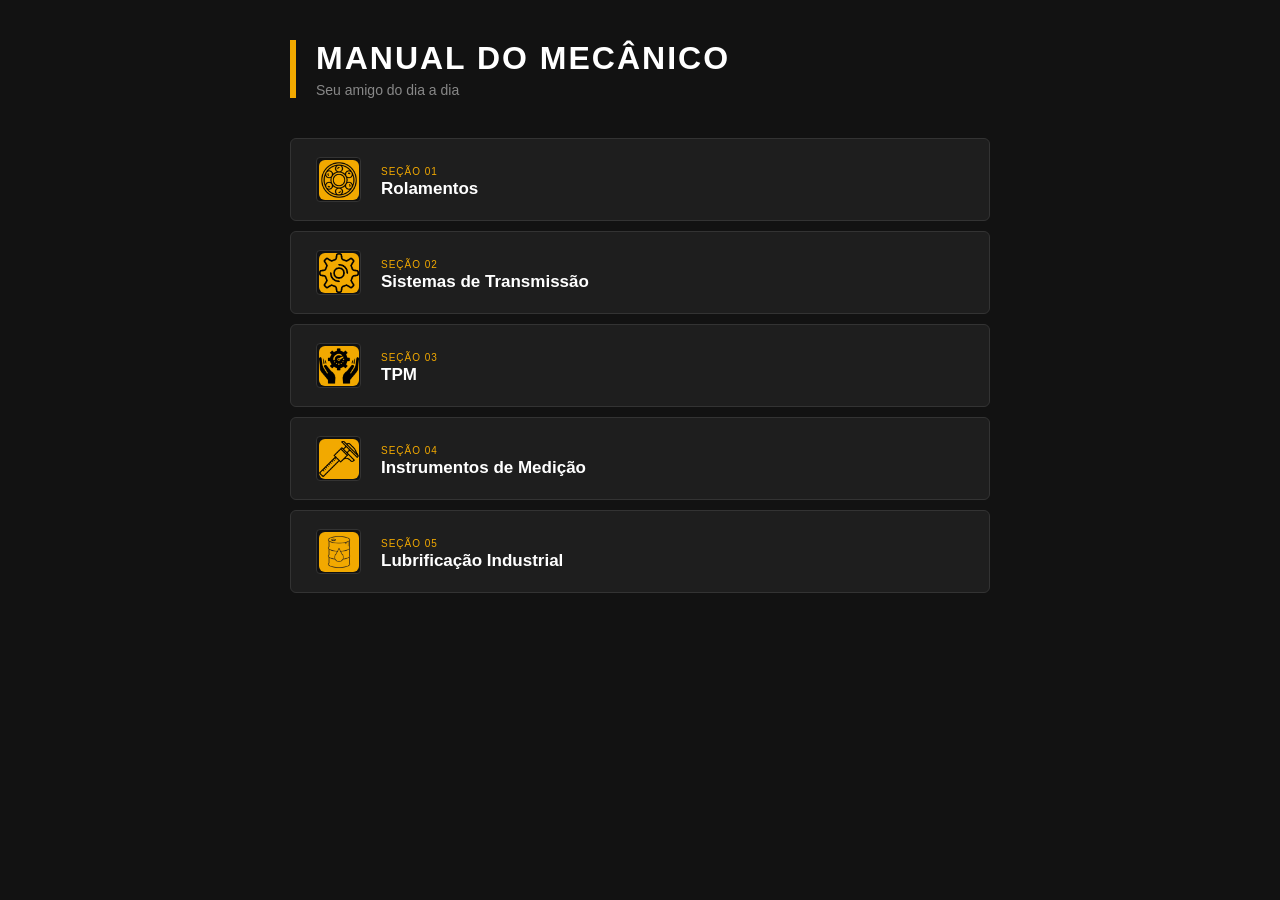
<file: index.html>
<!DOCTYPE html>
<html lang="pt-br">
<head>
    <meta charset="UTF-8">
    <meta http-equiv="refresh" content="0; url=Pagina/pagina.html">
</head>
<body>
    <p>Redirecionando para a página principal...</p>
    <a href="Pagina/pagina.html">Clique aqui se não for redirecionado</a>
    <a href="Sistema_de_transmissão/sistemas-transmissao.html">Clique aqui se não for redirecionado</a>
    <a href="Rolamento/rolamentos.html">Clique aqui se não for redirecionado</a>
    <a href="Pagina/pagina.html">Clique aqui se não for redirecionado</a>
</body>
</html>
</file>
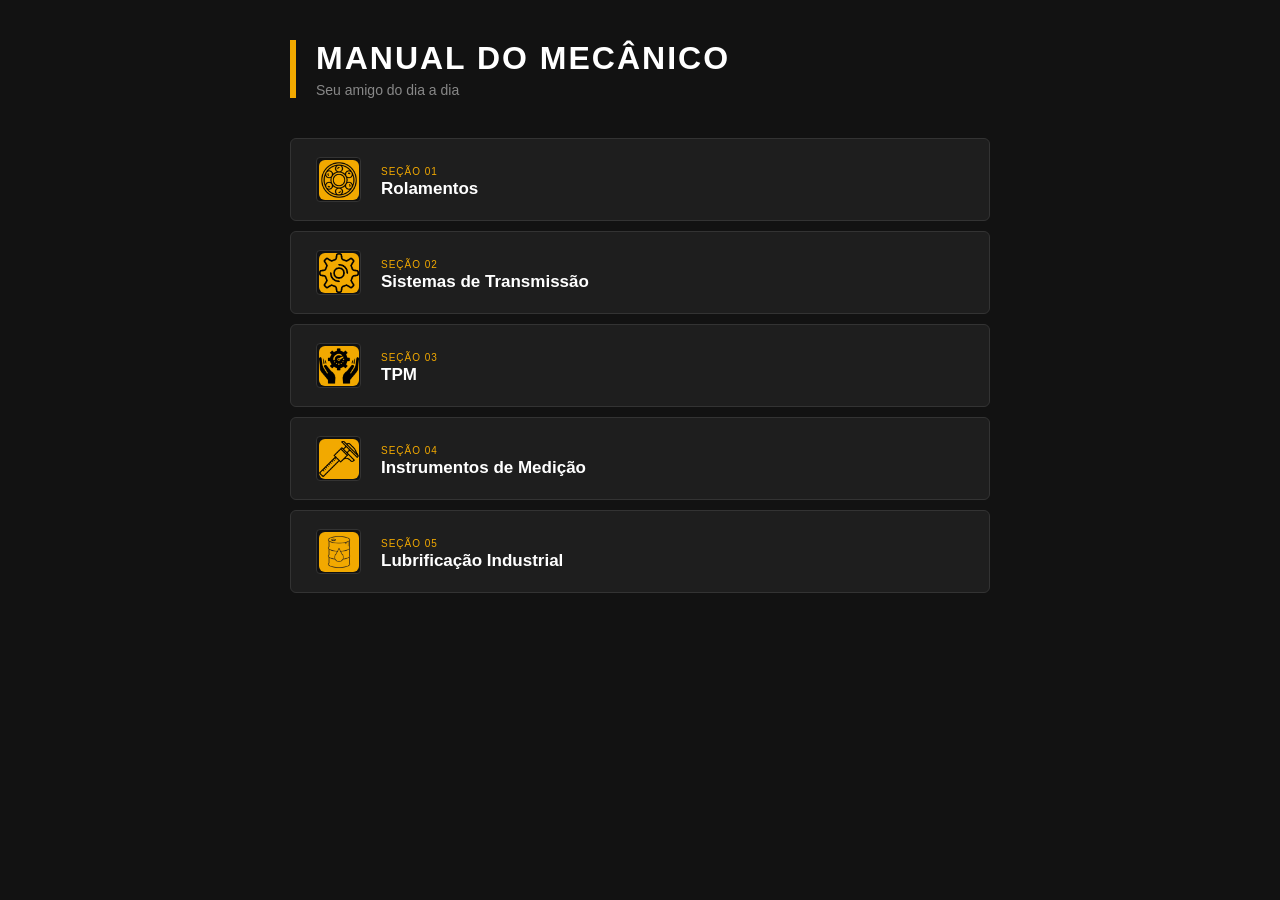
<file: Pagina/index.html>
<!DOCTYPE html>
<html lang="pt-BR">
<head>
    <meta charset="UTF-8">
    <meta http-equiv="refresh" content="0; url=pagina.html">
    <title>Repositório do site</title>
</head>
<body>
</body>
</html>
</file>
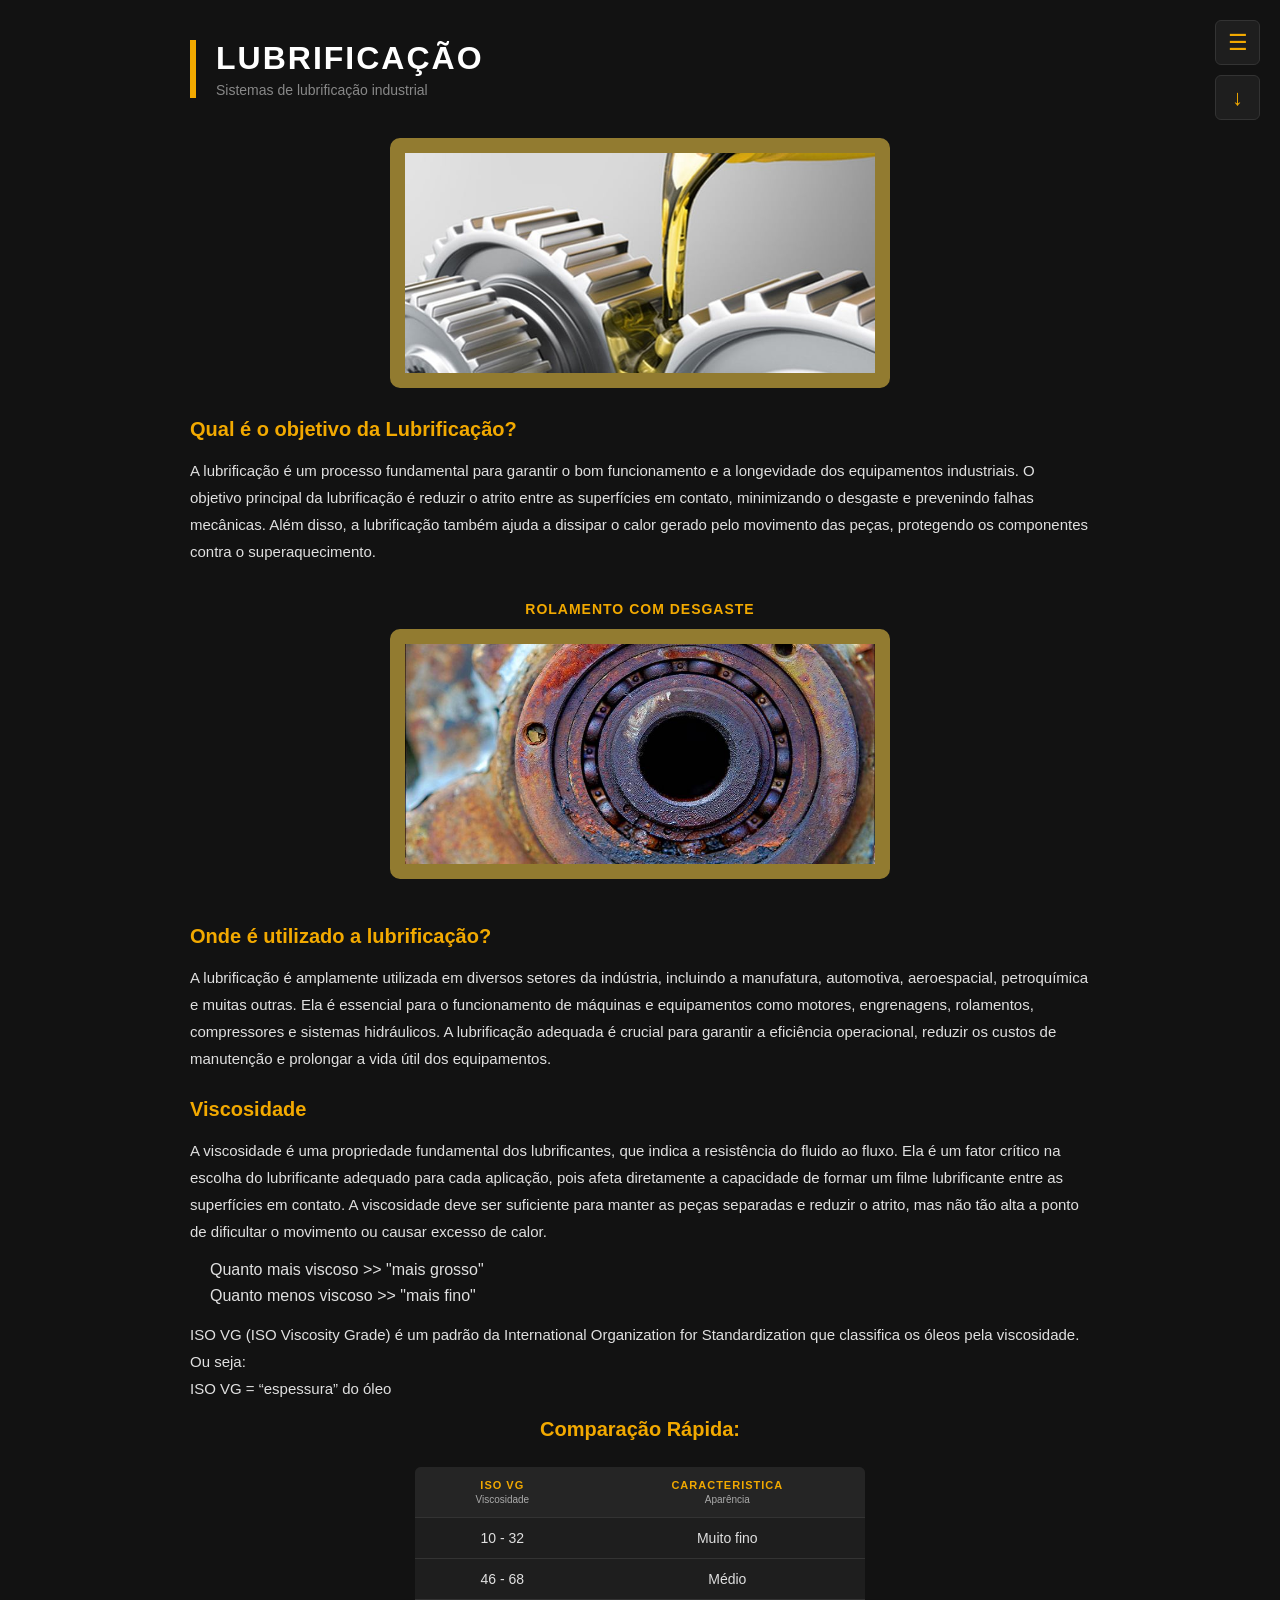
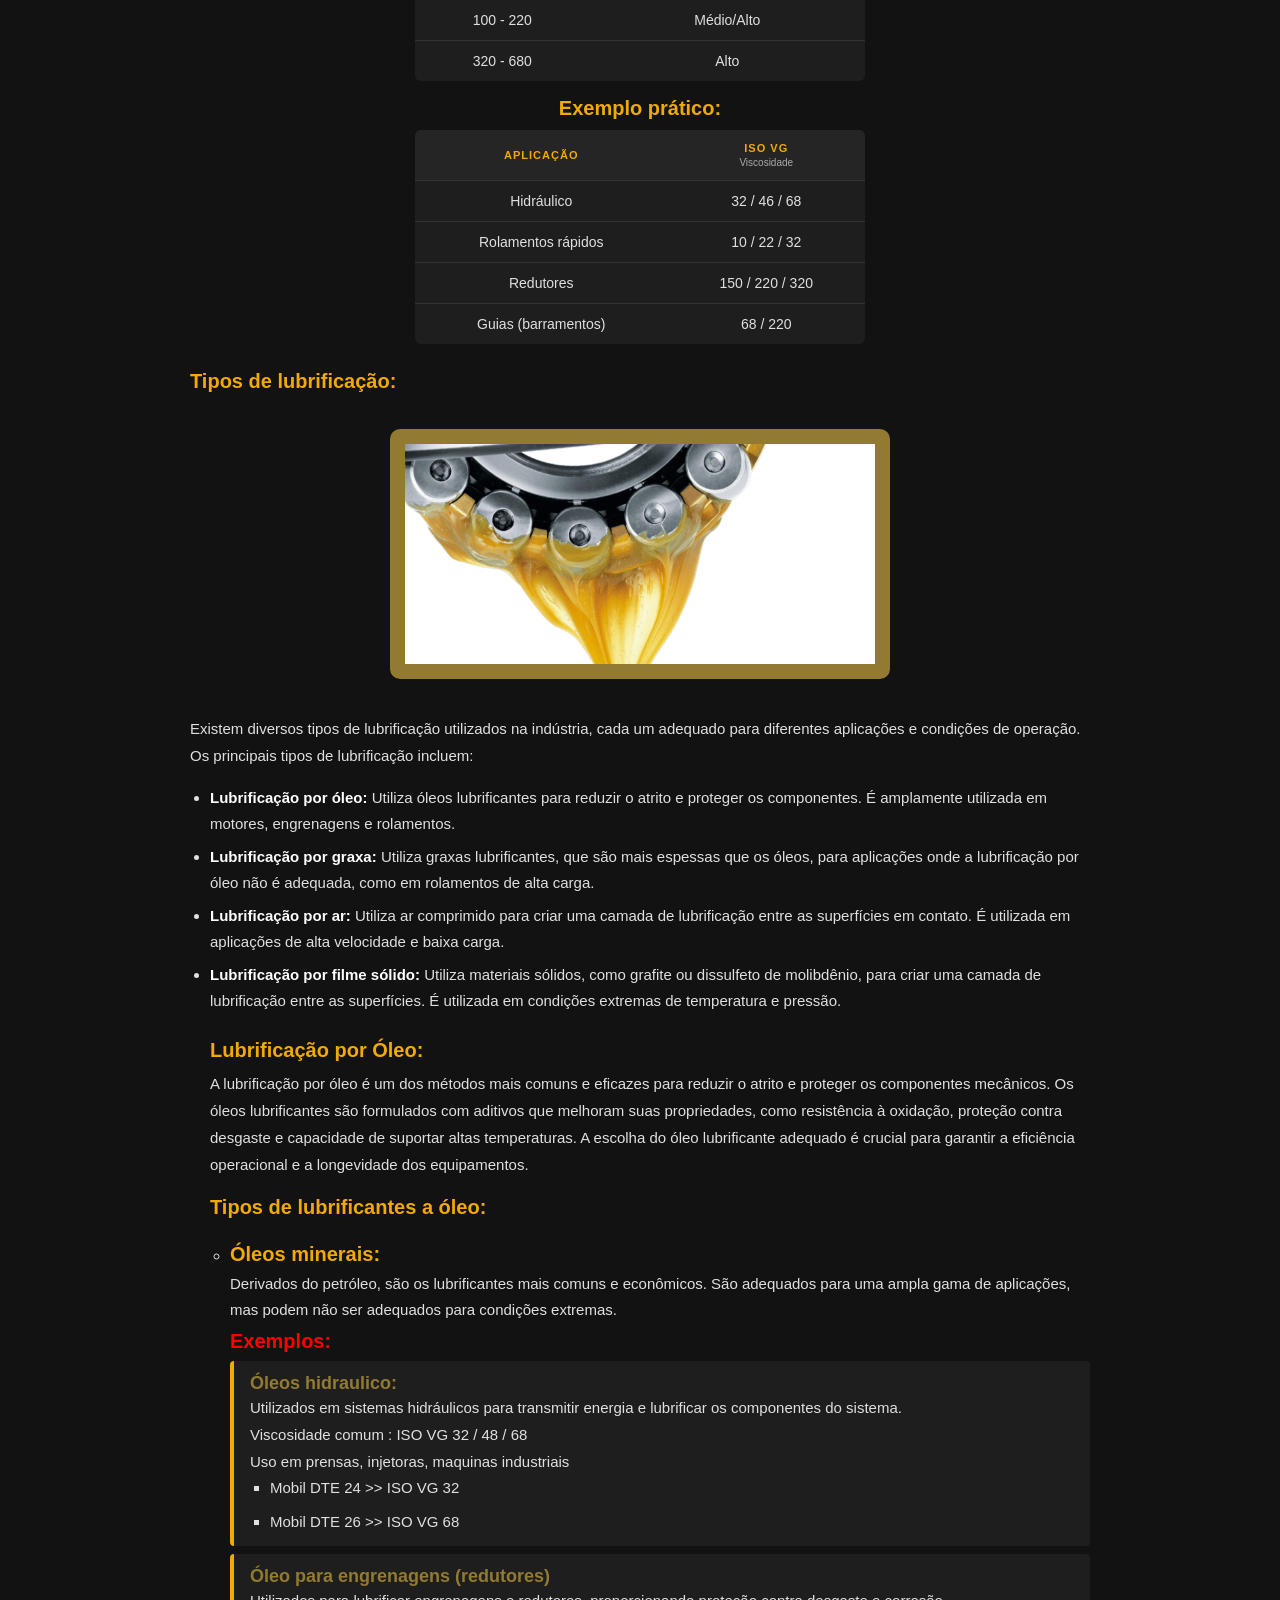
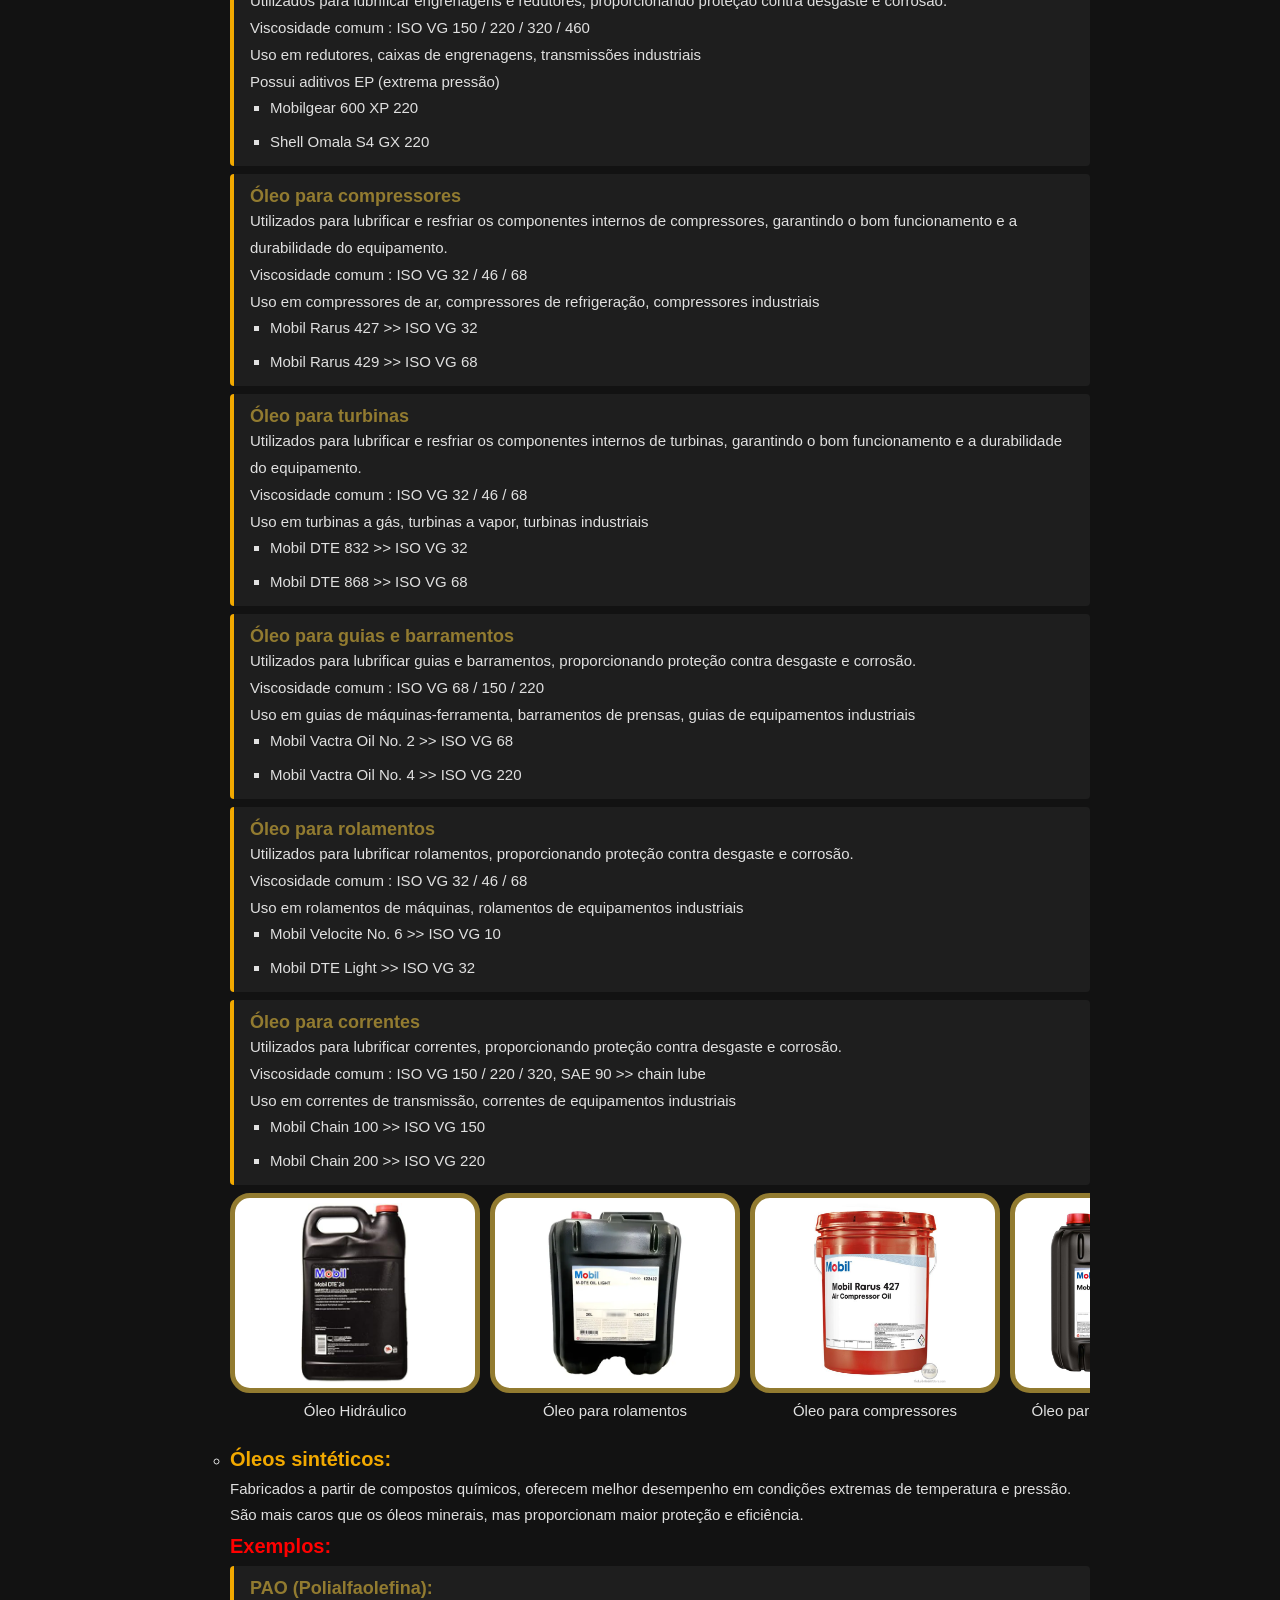
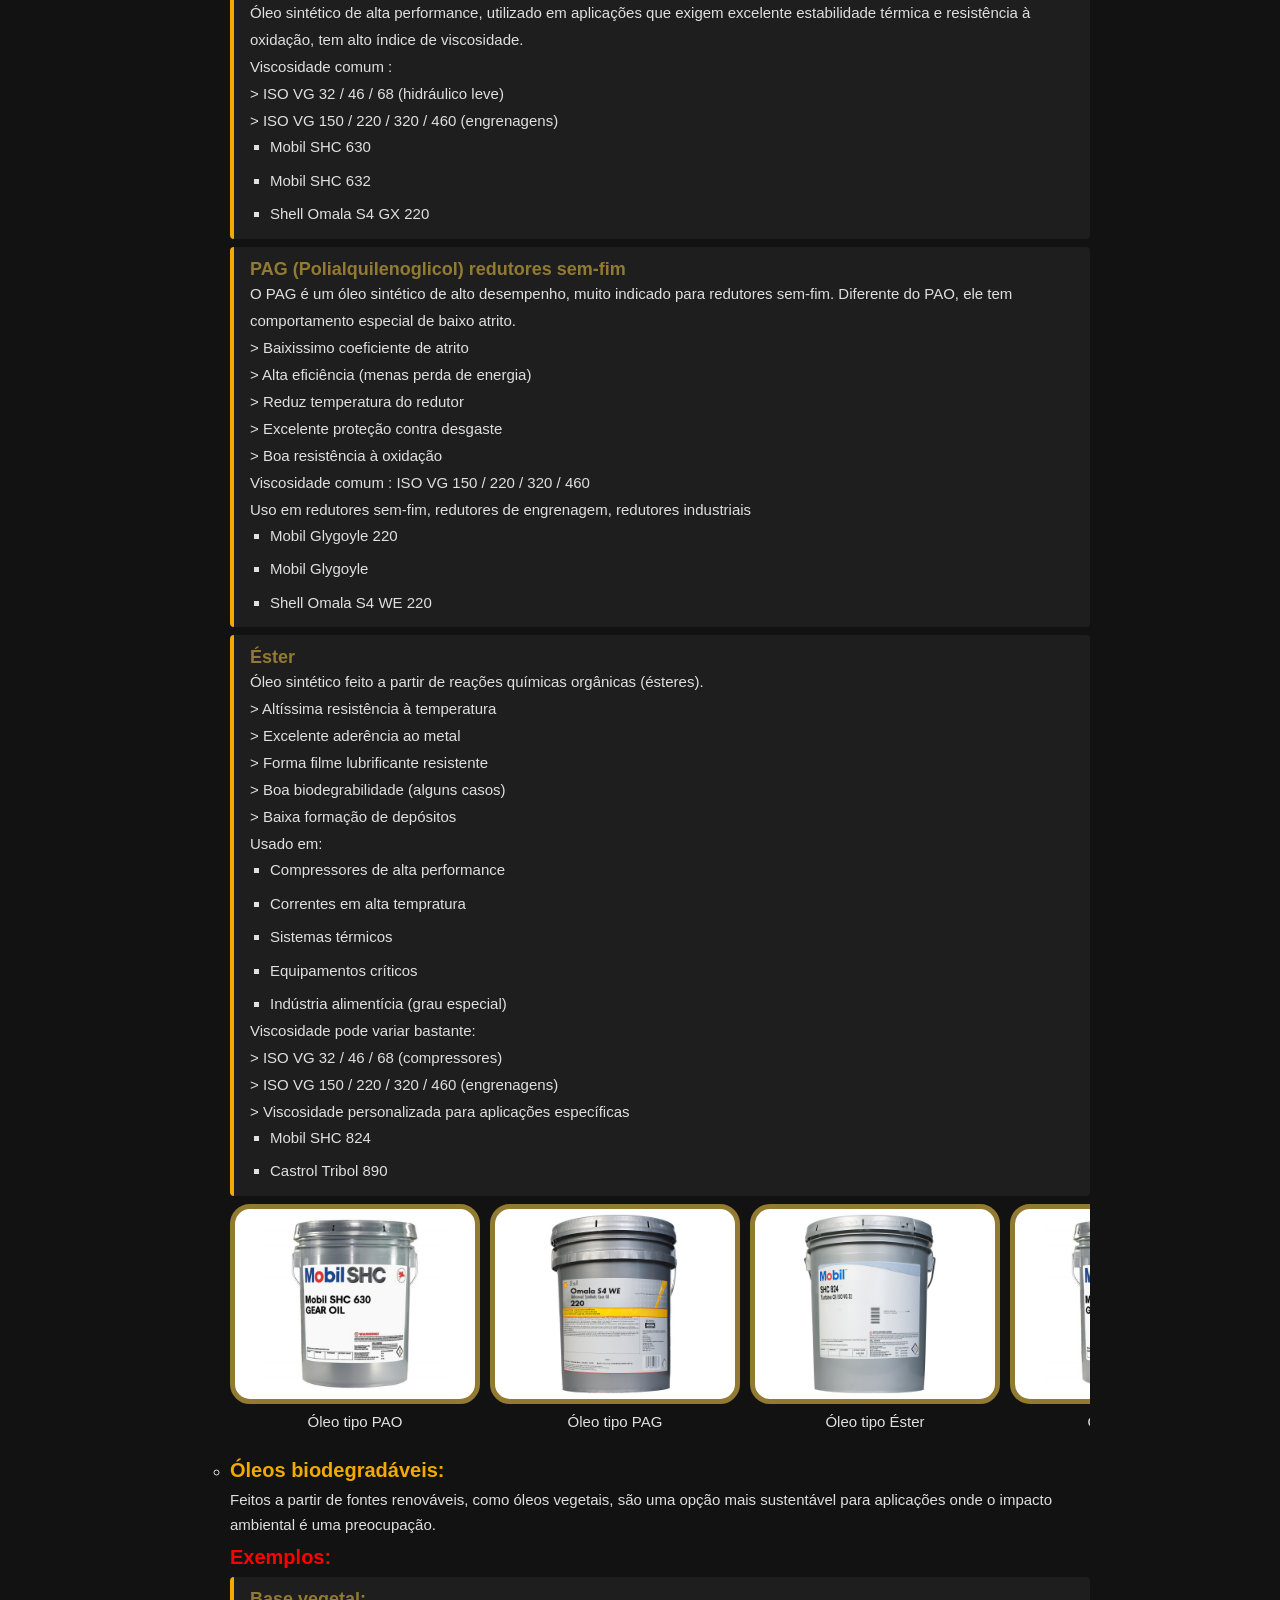
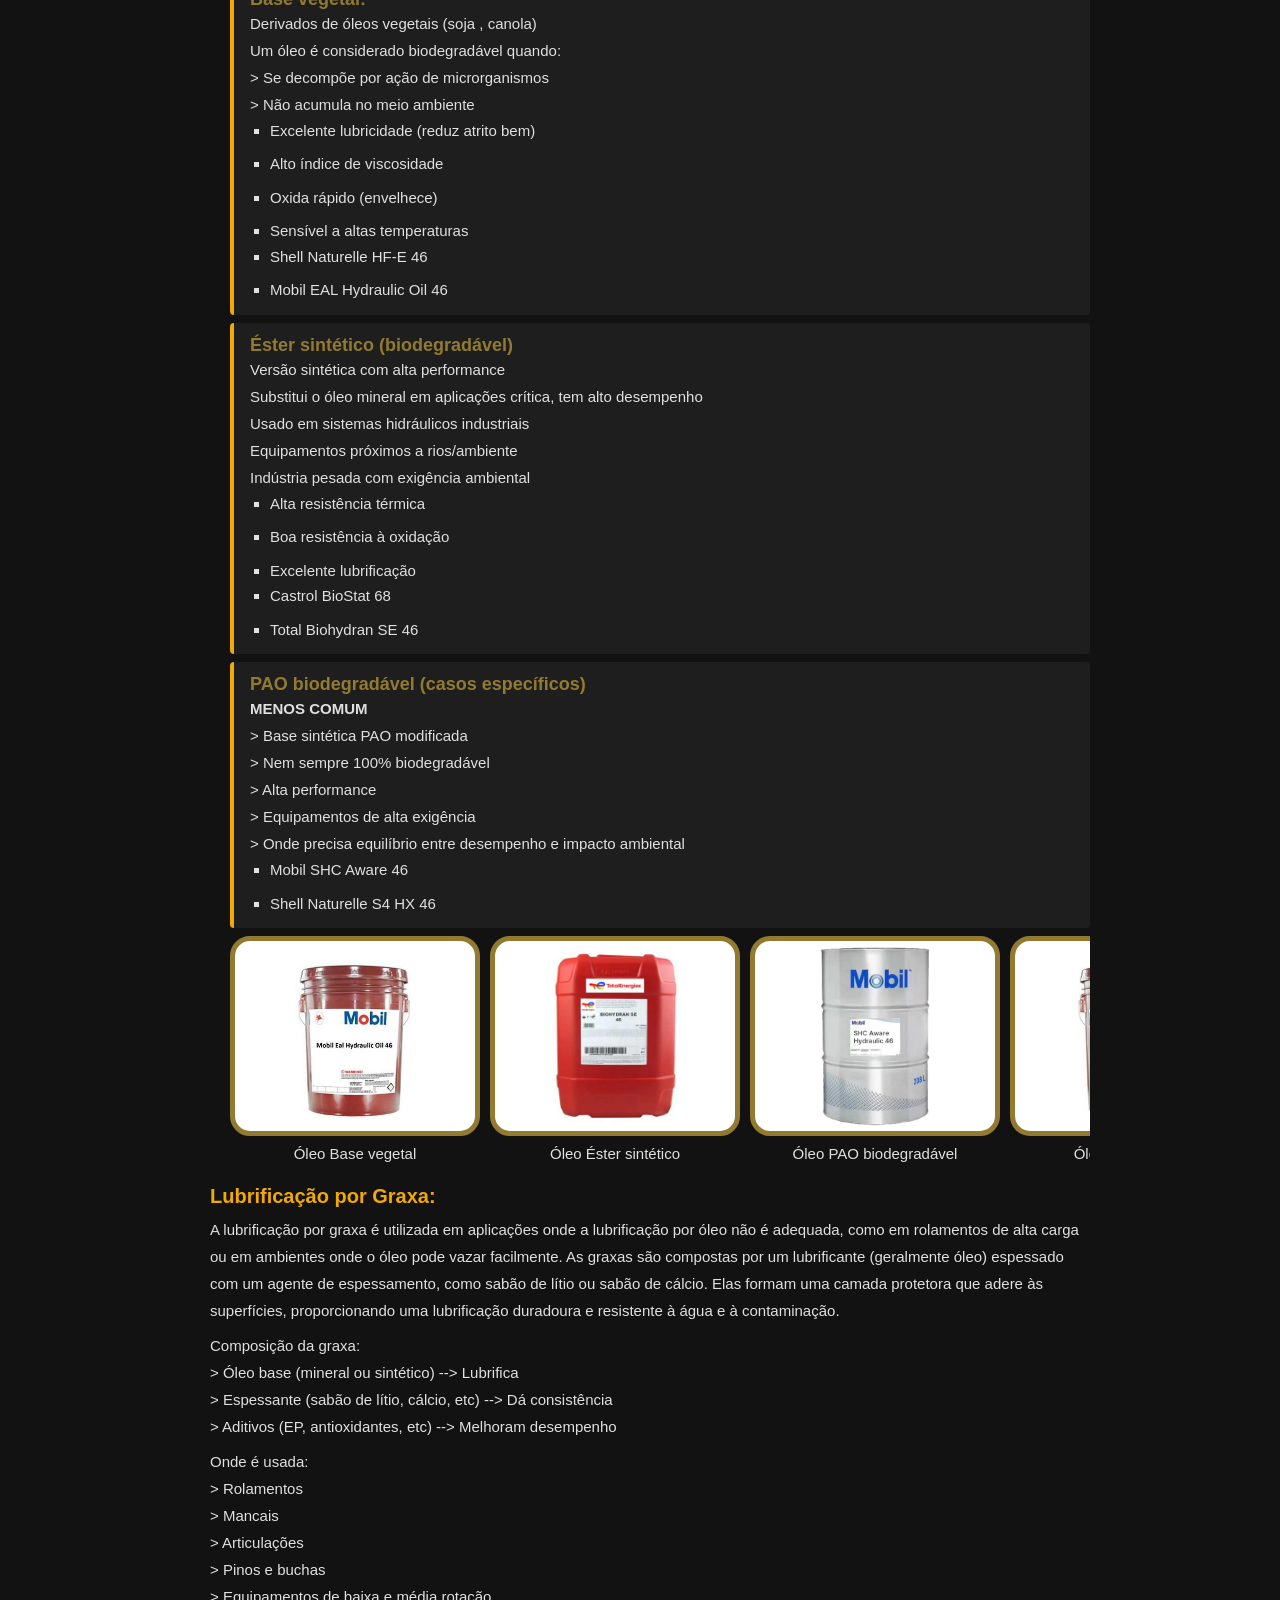
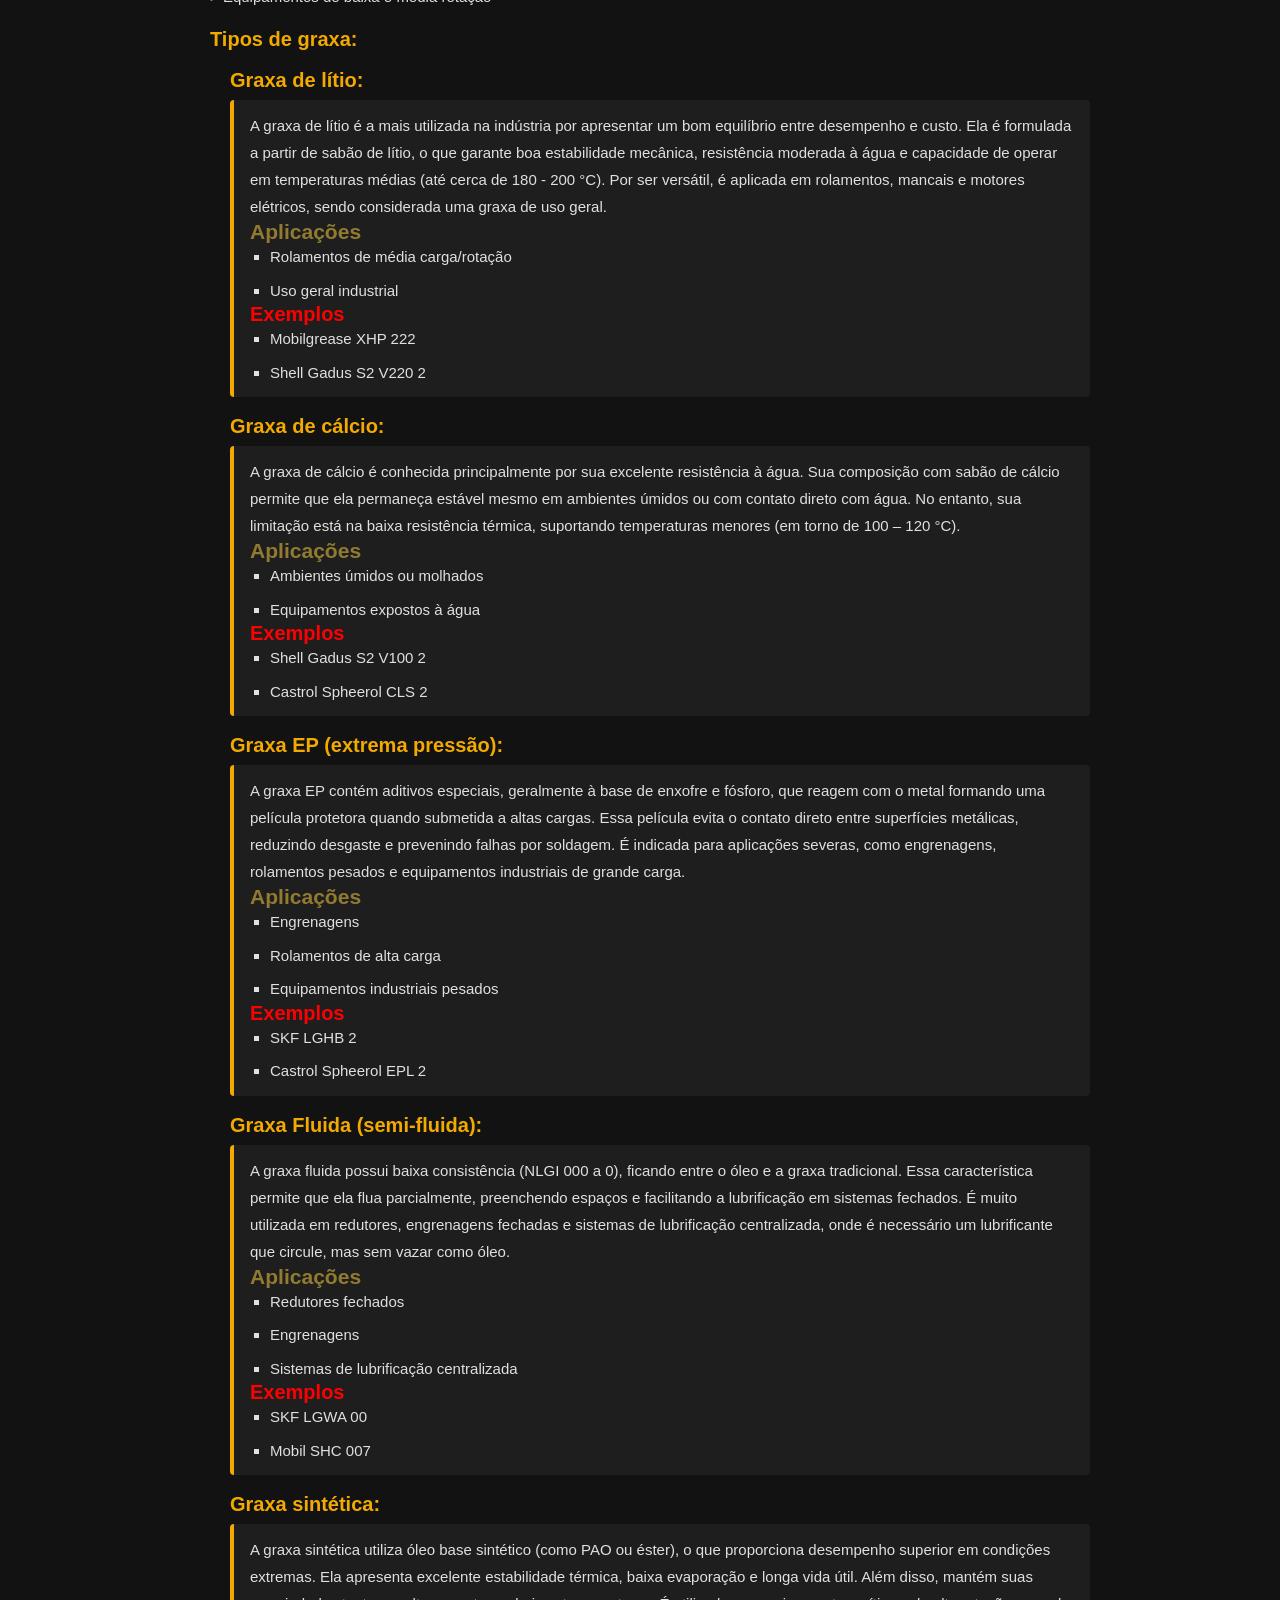
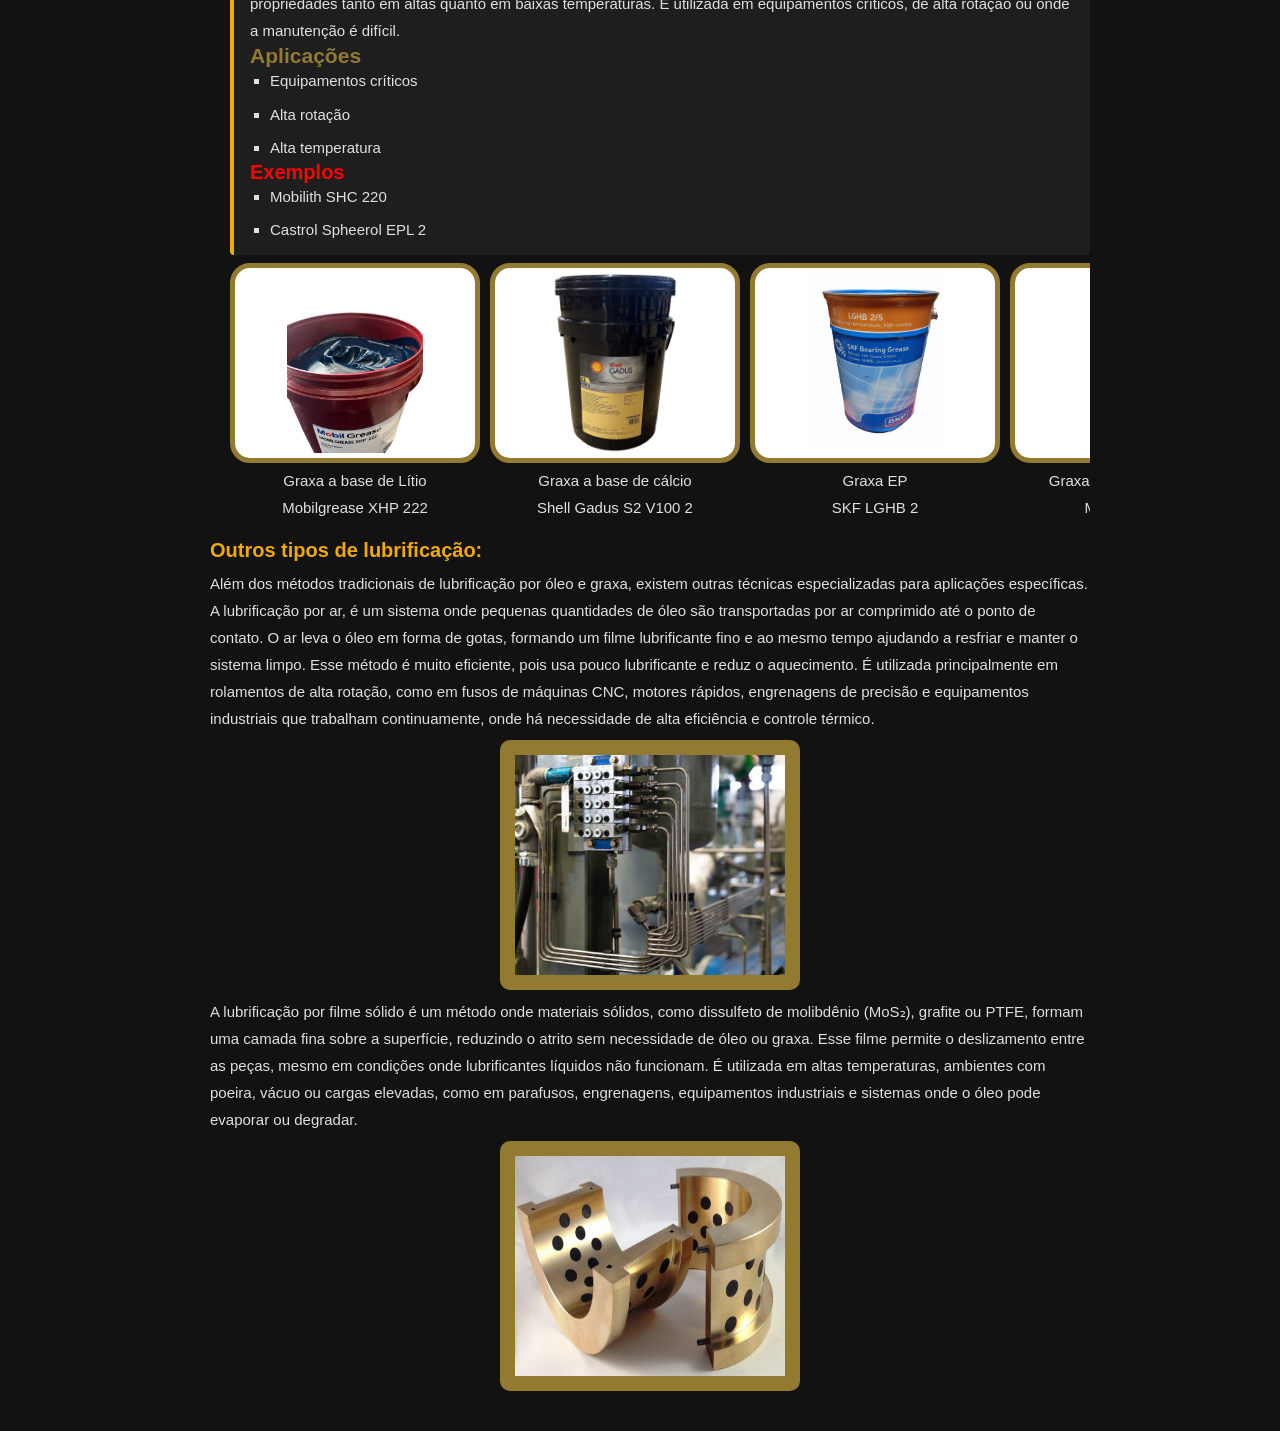
<file: Lubrificação/lubrificação.html>
<!DOCTYPE html>
<!--
    DOCTYPE avisa o navegador: "este é um arquivo HTML moderno!"
    Sem isso, o navegador pode exibir a página de forma errada.
-->

<html lang="pt-br">
<!--
    A tag <html> abraça TODO o conteúdo da página.
    lang="pt-br" diz que o idioma é português do Brasil.
-->

<head>
    <!--
        O <head> é a "mochila invisível" da página.
        Tudo aqui são configurações — o usuário não vê nada disso na tela.
    -->

    <!-- Permite usar letras especiais como ã, ç, é -->
    <meta charset="UTF-8">

    <!-- Faz a página funcionar bem no celular (não aparece minúscula) -->
    <meta name="viewport" content="width=device-width, initial-scale=1.0">

    <!-- Título que aparece na aba do navegador -->
    <title>Lubrificação - Manual do Mecânico</title>

    <!-- Liga o arquivo CSS que deixa a página bonita -->
    <link rel="stylesheet" href="lubrificação.css">

</head>

<body>
<!--
    O <body> é onde mora tudo que o usuário VÊ na tela.
    É como a folha de papel onde você desenha.
-->


    <!-- ============================================================
         BOTÃO DE ABRIR O MENU PRINCIPAL (o ☰ no canto da tela)

         position: fixed no CSS faz ele ficar sempre visível,
         mesmo quando o usuário rola a página para baixo.
         Quando clicado, chama a função abrirMenu() no JavaScript.
         ============================================================ -->
    <button id="menuBotao" class="botao-abrir-menu" onclick="abrirMenu()">☰</button>


    <!-- ============================================================
         MENU LATERAL PRINCIPAL

         Fica escondido do lado direito da tela (right: -300px no CSS).
         Quando o botão ☰ é clicado, desliza para dentro da tela.
         <aside> é a tag certa para conteúdo lateral como menus!
         ============================================================ -->
    <aside class="painel-lateral" id="menuPainel">

        <!-- Botão ✕ para fechar o menu -->
        <button class="botao-fechar-menu" onclick="fecharMenu()">✕</button>

        <!-- Lista de links para as outras páginas do manual -->
        <nav class="grade-secoes">

            <!-- BOTÃO: Voltar ao menu principal -->
            <a href="../Pagina/pagina.html" class="botao-secao">
                <div class="icone-secao"><img src="menu.png" alt="Ícone de Menu" class="imagem-icone"></div>
                <div class="texto-secao">
                    <small>Seção 00</small>
                    <span>Voltar ao menu principal</span>
                </div>
            </a>

            <!-- BOTÃO: Rolamentos -->
            <a href="../Rolamento/rolamentos.html" class="botao-secao">
                <div class="icone-secao"><img src="rolamento.png" alt="Ícone de Rolamento" class="imagem-icone"></div>
                <div class="texto-secao">
                    <small>Seção 01</small>
                    <span>Rolamentos</span>
                </div>
            </a>

            <!-- BOTÃO: Sistemas de Transmissão -->
            <a href="../Sistema_de_transmissão/sistemas-transmissao.html" class="botao-secao">
                <div class="icone-secao"><img src="engrenagem.png" alt="Ícone de engrenagem" class="imagem-icone"></div>
                <div class="texto-secao">
                    <small>Seção 02</small>
                    <span>Sistemas de Transmissão</span>
                </div>
            </a>

            <!-- BOTÃO: Instrumentos de Medição -->
            <a href="../TPM/tpm.html" class="botao-secao">
                <div class="icone-secao"><img src="tpm.png" alt="Ícone de TPM" class="imagem-icone"></div>
                <div class="texto-secao">
                    <small>Seção 03</small>
                    <span>TPM</span>
                </div>
            </a>

            <!-- BOTÃO: Lubrificação Industrial -->
            <a href="../Medição/instrumentos-medicao.html" class="botao-secao">
                <div class="icone-secao"><img src="medicao.png" alt="Ícone de Medição" class="imagem-icone"></div>
                <div class="texto-secao">
                    <small>Seção 04</small>
                    <span>Instrumentos de Medição</span>
                </div>
            </a>

        </nav>
    </aside>
    <!-- Fim do menu lateral principal -->


    <!-- ============================================================
         BOTÃO DO SUMÁRIO (o ↓ abaixo do botão ☰)

         O sumário mostra os tópicos DENTRO desta página,
         para o usuário pular direto para o trecho que quer ler.
         ============================================================ -->
    <button id="menuSecaoBotao" class="botao-abrir-menu botao-sumario" onclick="abrirMenuSecao()">↓</button>


    <!-- ============================================================
         PAINEL LATERAL DO SUMÁRIO

         Lista os tópicos desta página.
         Os links com href="#id" pulam direto para o elemento
         que tem aquele id na página.
         ============================================================ -->
    <aside class="painel-lateral" id="menuSecaoPainel">

        <!-- Botão ✕ para fechar o sumário -->
        <button class="botao-fechar-menu" onclick="fecharMenuSecao()">✕</button>

        <!-- Links que levam para cada parte desta página -->
        <nav class="links-menu">
            <a href="#objetivo"    onclick="fecharMenuSecao()"> >> Objetivo da lubrificação</a>
            <a href="#onde"        onclick="fecharMenuSecao()"> >> Onde a lubrificação é utilizada</a>
            <a href="#viscosidade" onclick="fecharMenuSecao()"> >> Viscosidade</a>
            <a href="#tipos"       onclick="fecharMenuSecao()"> >> Tipos de lubrificação</a>
            <a href="#oleo"        onclick="fecharMenuSecao()"> >> Lubrificação por óleo</a>
            <a href="#graxa"       onclick="fecharMenuSecao()"> >> Lubrificação por graxa</a>
            <a href="#outros"      onclick="fecharMenuSecao()"> >> + Modelos de lubrificação</a>
        </nav>

    </aside>
    <!-- Fim do sumário -->


    <!-- ============================================================
         FUNDO ESCURECIDO

         A camada escura que aparece por trás do menu quando ele abre.
         Clicar nela chama fecharTudo() — fecha os dois menus de vez.
         ============================================================ -->
    <div class="fundo-escurecido" id="menuOverlay" onclick="fecharTudo()"></div>


    <!-- ============================================================
         CONTEÚDO PRINCIPAL DA PÁGINA

         <main> é a tag certa para o conteúdo mais importante.
         Só deve existir UM <main> por página.
         ============================================================ -->
    <main class="container-pagina">


        <!-- --------------------------------------------------------
             CABEÇALHO DA PÁGINA
             -------------------------------------------------------- -->
        <header class="cabecalho">
            <h1>Lubrificação</h1>
            <!-- <p> para o subtítulo — mais correto que <h2> no cabeçalho -->
            <p>Sistemas de lubrificação industrial</p>
        </header>


        <!-- --------------------------------------------------------
             IMAGEM DE CAPA
             <figure> é a tag certa para imagens com contexto
             -------------------------------------------------------- -->
        <figure class="grade-imagens">
            <div class="cartao-imagem">
                <img src="capa.jpg" alt="TPM">
            </div>
        </figure>


        <!-- --------------------------------------------------------
             SEÇÃO DE CONTEÚDO
             <section> agrupa um bloco de conteúdo relacionado
             -------------------------------------------------------- -->
        <section class="area-texto">


            <!-- O id="tpm" permite o link do sumário pular até aqui -->
            <h2 id="objetivo" class="subtitulo">Qual é o objetivo da Lubrificação?</h2>
            <p>
                A lubrificação é um processo fundamental para garantir o bom funcionamento e a longevidade dos equipamentos industriais. 
                O objetivo principal da lubrificação é reduzir o atrito entre as superfícies em contato, minimizando o desgaste e prevenindo falhas mecânicas. 
                Além disso, a lubrificação também ajuda a dissipar o calor gerado pelo movimento das peças, protegendo os componentes contra o superaquecimento.
            </p>

            <figure class="grade-imagens">
                <div class="cartao-imagem">
                    <h3>Rolamento com desgaste</h3>
                    <img src="objetivo.jpg" alt="rolamento sem lubrif">
                </div>
            </figure>

            <h2 id="onde" class="subtitulo">Onde é utilizado a lubrificação?</h2>
            <p>
                A lubrificação é amplamente utilizada em diversos setores da indústria, incluindo a manufatura, automotiva, aeroespacial, petroquímica e muitas outras. 
                Ela é essencial para o funcionamento de máquinas e equipamentos como motores, engrenagens, rolamentos, compressores e sistemas hidráulicos. 
                A lubrificação adequada é crucial para garantir a eficiência operacional, reduzir os custos de manutenção e prolongar a vida útil dos equipamentos.
            </p>    
            

            <h2 id="viscosidade" class="subtitulo">Viscosidade</h2>
            <p>
                A viscosidade é uma propriedade fundamental dos lubrificantes, que indica a resistência do fluido ao fluxo. 
                Ela é um fator crítico na escolha do lubrificante adequado para cada aplicação, pois afeta diretamente a capacidade de formar um filme lubrificante entre as superfícies em contato. 
                A viscosidade deve ser suficiente para manter as peças separadas e reduzir o atrito, mas não tão alta a ponto de dificultar o movimento ou causar excesso de calor.
            </p>
            <ul>
                <ol>Quanto mais viscoso >> "mais grosso"</ol>
                <ol>Quanto menos viscoso >> "mais fino"</ol>
            </ul>
            <p>
                ISO VG (ISO Viscosity Grade) é um padrão da International Organization for Standardization que classifica os óleos pela viscosidade.<br>
                Ou seja:<br>
                ISO VG = “espessura” do óleo
            </p>

            <table>
                <h2 class="subtitulo" style="margin: 0 auto; text-align: center;">Comparação Rápida:</h2>
                <thead>
                    <tr>
                        <th>ISO VG <span class="cabecalho-tabela-detalhe">Viscosidade</span></th>
                        <th>Caracteristica <span class="cabecalho-tabela-detalhe">Aparência</span></th>
                    </tr>
                </thead>
                <tbody>
                    <tr>
                        <td>10 - 32</td>
                        <td>Muito fino</td>
                    </tr>
                    <tr>
                        <td>46 - 68</td>
                        <td>Médio</td>
                    </tr>
                    <tr>
                        <td>100 - 220</td>
                        <td>Médio/Alto</td>
                    </tr>
                    <tr>
                        <td>320 - 680</td>
                        <td>Alto</td>
                    </tr>
                </tbody>
            </table>
            
            <div class="container-tabela">
                <table>
                    <h2 id="expp" class="subtitulo" style="margin: 0 auto; text-align: center;">Exemplo prático:</h2>
                    <thead>
                        <tr>
                            <th>Aplicação</th>
                            <th>ISO VG<span class="cabecalho-tabela-detalhe">Viscosidade</span></th>
                        </tr>
                    </thead>
                    <tbody>
                        <tr>
                            <td>Hidráulico</td>
                            <td>32 / 46 / 68</td>
                        </tr>
                        <tr>
                            <td>Rolamentos rápidos</td>
                            <td>10 / 22 / 32</td>
                        </tr>
                        <tr>
                            <td>Redutores</td>
                            <td>150 / 220 / 320</td>
                        </tr>
                        <tr>
                            <td>Guias (barramentos)</td>
                            <td>68 / 220</td>
                        </tr>
                    </tbody>
                </table>
            </div>

            <h2 id="tipos" class="subtitulo">Tipos de lubrificação:</h2>
            <figure class="grade-imagens">
                <div class="cartao-imagem">
                    <img src="tipos.png" alt="rolamento lubrificado">
                </div>
            </figure>
            <p>
                Existem diversos tipos de lubrificação utilizados na indústria, cada um adequado para diferentes aplicações e condições de operação. 
                Os principais tipos de lubrificação incluem:
                <ul>
                    <li><strong>Lubrificação por óleo:</strong> Utiliza óleos lubrificantes para reduzir o atrito e proteger os componentes. É amplamente utilizada em motores, engrenagens e rolamentos.</li>
                    <li><strong>Lubrificação por graxa:</strong> Utiliza graxas lubrificantes, que são mais espessas que os óleos, para aplicações onde a lubrificação por óleo não é adequada, como em rolamentos de alta carga.</li>
                    <li><strong>Lubrificação por ar:</strong> Utiliza ar comprimido para criar uma camada de lubrificação entre as superfícies em contato. É utilizada em aplicações de alta velocidade e baixa carga.</li>
                    <li><strong>Lubrificação por filme sólido:</strong> Utiliza materiais sólidos, como grafite ou dissulfeto de molibdênio, para criar uma camada de lubrificação entre as superfícies. É utilizada em condições extremas de temperatura e pressão.</li>
            </p>

            <h2 id="oleo" class="subtitulo">Lubrificação por Óleo:</h2>
            <p>
                A lubrificação por óleo é um dos métodos mais comuns e eficazes para reduzir o atrito e proteger os componentes mecânicos. 
                Os óleos lubrificantes são formulados com aditivos que melhoram suas propriedades, como resistência à oxidação, proteção contra desgaste e capacidade de suportar altas temperaturas. 
                A escolha do óleo lubrificante adequado é crucial para garantir a eficiência operacional e a longevidade dos equipamentos.
            </p>
            <h3 class="subtitulo">Tipos de lubrificantes a óleo:</h3>
            <ul>
                <li><strong><h2 class="subtitulo">Óleos minerais:</h2></strong> Derivados do petróleo, são os lubrificantes mais comuns e econômicos. São adequados para uma ampla gama de aplicações, mas podem não ser adequados para condições extremas.</li>
                    <h3 class="exemplo">Exemplos:</h3>
                    <div class="listagem">
                        <h4>Óleos hidraulico:</h4>
                        <p>Utilizados em sistemas hidráulicos para transmitir energia e lubrificar os componentes do sistema.</p>
                        <p>Viscosidade comum : ISO VG 32 / 48 / 68</p>
                        <p>Uso em prensas, injetoras, maquinas industriais</p>
                        <ul>
                            <li>Mobil DTE 24 >> ISO VG 32</li>
                            <li>Mobil DTE 26 >> ISO VG 68</li>
                        </ul>
                    </div>
                    <div class="listagem">
                        <h4>Óleo para engrenagens (redutores)</h4>
                        <p>Utilizados para lubrificar engrenagens e redutores, proporcionando proteção contra desgaste e corrosão.</p>
                        <p>Viscosidade comum : ISO VG 150 / 220 / 320 / 460</p>
                        <p>Uso em redutores, caixas de engrenagens, transmissões industriais</p>
                        <p>Possui aditivos EP (extrema pressão)</p>
                        <ul>
                            <li>Mobilgear 600 XP 220</li>
                            <li>Shell Omala S4 GX 220</li>
                        </ul>
                    </div>
                    <div class="listagem">
                        <h4>Óleo para compressores</h4>
                        <p>Utilizados para lubrificar e resfriar os componentes internos de compressores, garantindo o bom funcionamento e a durabilidade do equipamento.</p>
                        <p>Viscosidade comum : ISO VG 32 / 46 / 68</p>
                        <p>Uso em compressores de ar, compressores de refrigeração, compressores industriais</p>
                        <ul>
                            <li>Mobil Rarus 427 >> ISO VG 32</li>
                            <li>Mobil Rarus 429 >> ISO VG 68</li>
                        </ul>
                    </div>
                    <div class="listagem">
                        <h4>Óleo para turbinas</h4>
                        <p>Utilizados para lubrificar e resfriar os componentes internos de turbinas, garantindo o bom funcionamento e a durabilidade do equipamento.</p>
                        <p>Viscosidade comum : ISO VG 32 / 46 / 68</p>
                        <p>Uso em turbinas a gás, turbinas a vapor, turbinas industriais</p>
                        <ul>
                            <li>Mobil DTE 832 >> ISO VG 32</li>
                            <li>Mobil DTE 868 >> ISO VG 68</li>
                        </ul>
                    </div>
                    <div class="listagem">
                        <h4>Óleo para guias e barramentos</h4>
                        <p>Utilizados para lubrificar guias e barramentos, proporcionando proteção contra desgaste e corrosão.</p>
                        <p>Viscosidade comum : ISO VG 68 / 150 / 220</p>
                        <p>Uso em guias de máquinas-ferramenta, barramentos de prensas, guias de equipamentos industriais</p>
                        <ul>
                            <li>Mobil Vactra Oil No. 2 >> ISO VG 68</li>
                            <li>Mobil Vactra Oil No. 4 >> ISO VG 220</li>
                        </ul>
                    </div>
                    <div class="listagem">
                        <h4>Óleo para rolamentos</h4>
                        <p>Utilizados para lubrificar rolamentos, proporcionando proteção contra desgaste e corrosão.</p>
                        <p>Viscosidade comum : ISO VG 32 / 46 / 68</p>
                        <p>Uso em rolamentos de máquinas, rolamentos de equipamentos industriais</p>
                        <ul>
                            <li>Mobil Velocite No. 6 >> ISO VG 10</li>
                            <li>Mobil DTE Light >> ISO VG 32</li>
                        </ul>
                    </div>
                    <div class="listagem">
                        <h4>Óleo para correntes</h4>
                        <p>Utilizados para lubrificar correntes, proporcionando proteção contra desgaste e corrosão.</p>
                        <p>Viscosidade comum : ISO VG 150 / 220 / 320, SAE 90 >> chain lube</p>
                        <p>Uso em correntes de transmissão, correntes de equipamentos industriais</p>
                        <ul>
                            <li>Mobil Chain 100 >> ISO VG 150</li>
                            <li>Mobil Chain 200 >> ISO VG 220</li>
                        </ul>
                    </div>

                <figure class="carrosel">
                    <div class="imagem-carrosel">
                        <!-- Imagens originais -->
                        <div>
                            <img src="mobil-dte-24.jpg" alt="Mobil DTE 24">
                            <p style="margin: 0 auto; text-align: center;">Óleo Hidráulico</p>
                        </div>
                        <div>
                            <img src="mobil-dte-light.webp" alt="Mobil DTE Light">
                            <p style="margin: 0 auto; text-align: center;">Óleo para rolamentos</p>
                        </div>
                        <div>
                            <img src="mobil-rarus-427.jpg" alt="Mobil Rarus 427">
                            <p style="margin: 0 auto; text-align: center;" >Óleo para compressores</p>
                        </div>
                        <div>
                            <img src="mobil-vactra-02.jpg" alt="Mobil Vactra 02">
                            <p style="margin: 0 auto; text-align: center;">Óleo para guias e barramentos</p>
                        </div>
                        <div>
                            <img src="mobilgear-600-xp-220.webp" alt="Mobilgear 600">
                            <p style="margin: 0 auto; text-align: center;">Óleo para engrenagens</p>
                        </div>
                        <div>
                            <img src="chain-lube.webp" alt="Chain Lube">
                            <p style="margin: 0 auto; text-align: center;">Óleo para correntes</p>
                        </div>
                        <!-- Cópia das imagens — cria o efeito de loop infinito -->
                        <div>
                            <img src="mobil-dte-24.jpg" alt="Mobil DTE 24">
                            <p style="margin: 0 auto; text-align: center;">Óleo Hidráulico</p>
                        </div>
                        <div>
                            <img src="mobil-dte-light.webp" alt="Mobil DTE Light">
                            <p style="margin: 0 auto; text-align: center;">Óleo para rolamentos</p>
                        </div>
                        <div>
                            <img src="mobil-rarus-427.jpg" alt="Mobil Rarus 427">
                            <p style="margin: 0 auto; text-align: center;">Óleo para compressores</p>
                        </div>
                        <div>
                            <img src="mobil-vactra-02.jpg" alt="Mobil Vactra 02">
                            <p style="margin: 0 auto; text-align: center;">Óleo para guias e barramentos</p>
                        </div>
                        <div>
                            <img src="mobilgear-600-xp-220.webp" alt="Mobilgear 600">
                            <p style="margin: 0 auto; text-align: center;">Óleo para engrenagens</p>
                        </div>
                        <div>
                            <img src="chain-lube.webp" alt="Chain Lube">
                            <p style="margin: 0 auto; text-align: center;">Óleo para correntes</p>
                        </div>
                    </div>
                </figure>

                <li><strong><h2 class="subtitulo">Óleos sintéticos:</h2></strong> Fabricados a partir de compostos químicos, oferecem melhor desempenho em condições extremas de temperatura e pressão. São mais caros que os óleos minerais, mas proporcionam maior proteção e eficiência.</li>
                <h3 class="exemplo">Exemplos:</h3>
                    <div class="listagem">
                        <h4>PAO (Polialfaolefina):</h4>
                        <p>Óleo sintético de alta performance, utilizado em aplicações que exigem excelente estabilidade térmica e 
                            resistência à oxidação, tem alto índice de viscosidade.</p>
                        <p>Viscosidade comum :<br> 
                            > ISO VG 32 / 46 / 68 (hidráulico leve) <br>
                            > ISO VG 150 / 220 / 320 / 460 (engrenagens)</p>
                        </p>
                        <ul>
                            <li>Mobil SHC 630</li>
                            <li>Mobil SHC 632</li>
                            <li>Shell Omala S4 GX 220</li>
                        </ul>
                    </div>
                    <div class="listagem">
                        <h4>PAG (Polialquilenoglicol) redutores sem-fim</h4>
                        <p>O PAG é um óleo sintético de alto desempenho, muito indicado para redutores sem-fim. 
                            Diferente do PAO, ele tem comportamento especial de baixo atrito.</p>
                        <p> > Baixissimo coeficiente de atrito <br> >  Alta eficiência (menas perda de energia) <br> > Reduz temperatura do redutor <br> > Excelente proteção contra desgaste <br> > Boa resistência à oxidação</p>
                        <p>Viscosidade comum : ISO VG 150 / 220 / 320 / 460</p>
                        <p>Uso em redutores sem-fim, redutores de engrenagem, redutores industriais</p>
                        <ul>
                            <li>Mobil Glygoyle 220</li>
                            <li>Mobil Glygoyle</li>
                            <li>Shell Omala S4 WE 220</li>
                        </ul>
                    </div>
                    <div class="listagem">
                        <h4>Éster</h4>
                        <p>Óleo sintético feito a partir de reações químicas orgânicas (ésteres).</p>
                        <p>
                            > Altíssima resistência à temperatura<br>
                            > Excelente aderência ao metal <br>
                            > Forma filme lubrificante resistente<br>
                            > Boa biodegrabilidade (alguns casos)<br>
                            > Baixa formação de depósitos
                        </p>
                        <p>Usado em:</p>
                        <ul>
                            <li>Compressores de alta performance</li>
                            <li>Correntes em alta tempratura</li>
                            <li>Sistemas térmicos</li>
                            <li>Equipamentos críticos</li>
                            <li>Indústria alimentícia (grau especial)</li>
                        </ul>
                        <p>Viscosidade pode variar bastante:<br>
                            > ISO VG 32 / 46 / 68 (compressores)<br>
                            > ISO VG 150 / 220 / 320 / 460 (engrenagens)<br>
                            > Viscosidade personalizada para aplicações específicas
                        </p>
                        <ul>
                            <li>Mobil SHC 824</li>
                            <li>Castrol Tribol 890</li>
                        </ul>
                    </div>

                    <figure class="carrosel">
                    <div class="imagem-carrosel">
                        <!-- Imagens originais -->
                        <div>
                            <img src="mobil-shc-630.jpg" alt="Mobil SHC 630">
                            <p style="margin: 0 auto; text-align: center;">Óleo tipo PAO</p>
                        </div>
                        <div>
                            <img src="shell-omala-s4.jpg" alt="Shell Omala S4">
                            <p style="margin: 0 auto; text-align: center;">Óleo tipo PAG</p>
                        </div>
                        <div>
                            <img src="shc-824.jpg" alt="Mobil SHC 824">
                            <p style="margin: 0 auto; text-align: center;" >Óleo tipo Éster</p>
                        </div>
                        
                        <!-- Cópia das imagens — cria o efeito de loop infinito -->
                        <div>
                            <img src="mobil-shc-630.jpg" alt="Mobil SHC 630">
                            <p style="margin: 0 auto; text-align: center;">Óleo tipo PAO</p>
                        </div>
                        <div>
                            <img src="shell-omala-s4.jpg" alt="Shell Omala S4">
                            <p style="margin: 0 auto; text-align: center;">Óleo tipo PAG</p>
                        </div>
                        <div>
                            <img src="shc-824.jpg" alt="Mobil SHC 824">
                            <p style="margin: 0 auto; text-align: center;" >Óleo tipo Éster</p>
                        </div>
                        <div>
                            <img src="mobil-shc-630.jpg" alt="Mobil SHC 630">
                            <p style="margin: 0 auto; text-align: center;">Óleo tipo PAO</p>
                        </div>
                        <div>
                            <img src="shell-omala-s4.jpg" alt="Shell Omala S4">
                            <p style="margin: 0 auto; text-align: center;">Óleo tipo PAG</p>
                        </div>
                        <div>
                            <img src="shc-824.jpg" alt="Mobil SHC 824">
                            <p style="margin: 0 auto; text-align: center;" >Óleo tipo Éster</p>
                        </div>
                    </div>
                    </figure>

                <li><strong><h2 class="subtitulo">Óleos biodegradáveis:</h2></strong> Feitos a partir de fontes renováveis, como óleos vegetais, são uma opção mais sustentável para aplicações onde o impacto ambiental é uma preocupação.</li>
                <h3 class="exemplo">Exemplos:</h3>
                    <div class="listagem">
                        <h4>Base vegetal:</h4>
                        <p>Derivados de óleos vegetais (soja , canola)</p>
                        <p>Um óleo é considerado biodegradável quando:<br> 
                            > Se decompõe por ação de microrganismos <br>
                            > Não acumula no meio ambiente</p>
                        </p>
                        <ul>
                            <li>Excelente lubricidade (reduz atrito bem)</li>
                            <li>Alto índice de viscosidade</li>
                            <li>Oxida rápido (envelhece)</li>
                            <li>Sensível a altas temperaturas</li>
                        </ul>
                        <ul>
                            <li>Shell Naturelle HF-E 46</li>
                            <li>Mobil EAL Hydraulic Oil 46</li>
                        </ul>
                    </div>
                    <div class="listagem">
                        <h4>Éster sintético (biodegradável)</h4>
                        <p>Versão sintética com alta performance <br>
                            Substitui o óleo mineral em aplicações crítica, tem alto desempenho <br></p>
                        <p>Usado em sistemas hidráulicos industriais<br>Equipamentos próximos a rios/ambiente<br>Indústria pesada com exigência ambiental</p>
                        <ul>
                            <li>Alta resistência térmica</li>
                            <li>Boa resistência à oxidação</li>
                            <li>Excelente lubrificação</li>
                        </ul>
                        <ul>
                            <li>Castrol BioStat 68</li>
                            <li>Total Biohydran SE 46</li>
                        </ul>
                    </div>
                    <div class="listagem">
                        <h4>PAO biodegradável (casos específicos)</h4>
                        <p><strong>MENOS COMUM</strong></p>
                        <p>
                            > Base sintética PAO modificada<br>
                            > Nem sempre 100% biodegradável <br>
                            > Alta performance<br>
                            > Equipamentos de alta exigência<br>
                            > Onde precisa equilíbrio entre desempenho e impacto ambiental
                        </p>
                        <ul>
                            <li>Mobil SHC Aware 46</li>
                            <li>Shell Naturelle S4 HX 46</li>
                        </ul>
                    </div>
                    <figure class="carrosel">
                    <div class="imagem-carrosel">
                        <!-- Imagens originais -->
                        <div>
                            <img src="EAL-46.jpg" alt="Mobil EAL Hydraulic Oil 46">
                            <p style="margin: 0 auto; text-align: center;">Óleo Base vegetal</p>
                        </div>
                        <div>
                            <img src="byohydran-46.webp" alt="Total Biohydran SE 46">
                            <p style="margin: 0 auto; text-align: center;">Óleo Éster sintético</p>
                        </div>
                        <div>
                            <img src="aware-46.webp" alt="Mobil SHC Aware 46">
                            <p style="margin: 0 auto; text-align: center;" >Óleo PAO biodegradável</p>
                        </div>
                        
                        <!-- Cópia das imagens — cria o efeito de loop infinito -->
                        <div>
                            <img src="EAL-46.jpg" alt="Mobil EAL Hydraulic Oil 46">
                            <p style="margin: 0 auto; text-align: center;">Óleo Base vegetal</p>
                        </div>
                        <div>
                            <img src="byohydran-46.webp " alt="Total Biohydran SE 46">
                            <p style="margin: 0 auto; text-align: center;">Óleo Éster sintético</p>
                        </div>
                        <div>
                            <img src="aware-46.webp" alt="Mobil SHC Aware 46">
                            <p style="margin: 0 auto; text-align: center;" >Óleo PAO biodegradável</p>
                        </div>
                        <div>
                            <img src="EAL-46.jpg" alt="Mobil EAL Hydraulic Oil 46">
                            <p style="margin: 0 auto; text-align: center;">Óleo Base vegetal</p>
                        </div>
                        <div>
                            <img src="byohydran-46.webp " alt="Total Biohydran SE 46">
                            <p style="margin: 0 auto; text-align: center;">Óleo Éster sintético</p>
                        </div>
                        <div>
                            <img src="aware-46.webp" alt="Mobil SHC Aware 46">
                            <p style="margin: 0 auto; text-align: center;" >Óleo PAO biodegradável</p>
                        </div>
                    </div>
                    </figure>
            </ul>

            <h2 id="graxa" class="subtitulo">Lubrificação por Graxa:</h2>
            <p>
                A lubrificação por graxa é utilizada em aplicações onde a lubrificação por óleo não é adequada, como em rolamentos de alta carga ou em ambientes onde o óleo pode vazar facilmente. 
                As graxas são compostas por um lubrificante (geralmente óleo) espessado com um agente de espessamento, como sabão de lítio ou sabão de cálcio. 
                Elas formam uma camada protetora que adere às superfícies, proporcionando uma lubrificação duradoura e resistente à água e à contaminação.
            </p>
            <p>
                Composição da graxa:<br>
                > Óleo base (mineral ou sintético) --> Lubrifica<br>
                > Espessante (sabão de lítio, cálcio, etc) --> Dá consistência<br>
                > Aditivos (EP, antioxidantes, etc) --> Melhoram desempenho
            </p>
            <p>
                Onde é usada:<br>
                > Rolamentos <br>
                > Mancais <br>
                > Articulações <br>
                > Pinos e buchas <br>
                > Equipamentos de baixa e média rotação
            </p>
            <h2 id="graxa-tipos" class="subtitulo">Tipos de graxa:</h2>
            <ul>
                <h2 class="subtitulo">Graxa de lítio:</h2>
                <div class="listagem">
                    <p>
                        A graxa de lítio é a mais utilizada na indústria por apresentar um bom equilíbrio entre desempenho e custo. 
                        Ela é formulada a partir de sabão de lítio, o que garante boa estabilidade mecânica, resistência moderada à água e capacidade de operar em temperaturas 
                        médias (até cerca de 180 - 200 °C). Por ser versátil, é aplicada em rolamentos, mancais e motores elétricos, sendo considerada uma graxa de uso geral.
                    </p>
                    <h3>Aplicações</h3>
                    <ul>
                        <li>Rolamentos de média carga/rotação</li>
                        <li>Uso geral industrial</li>
                    </ul>

                    <h3 class="exemplo">Exemplos</h3>
                    <ul>
                        <li>Mobilgrease XHP 222</li>
                        <li>Shell Gadus S2 V220 2</li>
                    </ul>
                </div>
                
                <h2 class="subtitulo">Graxa de cálcio:</h2>
                <div class="listagem">
                    <p>
                        A graxa de cálcio é conhecida principalmente por sua excelente resistência à água. 
                        Sua composição com sabão de cálcio permite que ela permaneça estável mesmo em ambientes úmidos ou com contato direto com água. 
                        No entanto, sua limitação está na baixa resistência térmica, suportando temperaturas menores (em torno de 100 – 120 °C).
                    </p>
                    <h3>Aplicações</h3>
                    <ul>
                        <li>Ambientes úmidos ou molhados</li>
                        <li>Equipamentos expostos à água</li>
                    </ul>
                    <h3 class="exemplo">Exemplos</h3>
                    <ul>
                        <li>Shell Gadus S2 V100 2</li>
                        <li>Castrol Spheerol CLS 2</li>
                    </ul>
                </div>

                <h2 class="subtitulo">Graxa EP (extrema pressão):</h2>
                <div class="listagem">
                    <p>
                        A graxa EP contém aditivos especiais, geralmente à base de enxofre e fósforo, que reagem com o metal formando uma película protetora quando submetida a altas cargas. 
                        Essa película evita o contato direto entre superfícies metálicas, reduzindo desgaste e prevenindo falhas por soldagem. 
                        É indicada para aplicações severas, como engrenagens, rolamentos pesados e equipamentos industriais de grande carga.
                    </p>
                    <h3>Aplicações</h3>
                    <ul>
                        <li>Engrenagens</li>
                        <li>Rolamentos de alta carga</li>
                        <li>Equipamentos industriais pesados</li>
                    </ul>
                    <h3 class="exemplo">Exemplos</h3>
                    <ul>
                        <li>SKF LGHB 2</li>
                        <li>Castrol Spheerol EPL 2</li>
                    </ul>
                </div>

                <h2 class="subtitulo">Graxa Fluida (semi-fluida):</h2>
                <div class="listagem">
                    <p>
                        A graxa fluida possui baixa consistência (NLGI 000 a 0), ficando entre o óleo e a graxa tradicional. 
                        Essa característica permite que ela flua parcialmente, preenchendo espaços e facilitando a lubrificação em sistemas fechados. 
                        É muito utilizada em redutores, engrenagens fechadas e sistemas de lubrificação centralizada, onde é necessário um lubrificante que circule, mas sem vazar como óleo.
                    </p>
                    <h3>Aplicações</h3>
                    <ul>
                        <li>Redutores fechados</li>
                        <li>Engrenagens</li>
                        <li>Sistemas de lubrificação centralizada</li>
                    </ul>

                    <h3 class="exemplo">Exemplos</h3>
                    <ul>
                        <li>SKF LGWA 00</li>
                        <li>Mobil SHC 007</li>
                    </ul>
                </div>

                <h2 class="subtitulo">Graxa sintética:</h2>
                <div class="listagem">
                    <p>
                        A graxa sintética utiliza óleo base sintético (como PAO ou éster), o que proporciona desempenho superior em condições extremas. 
                        Ela apresenta excelente estabilidade térmica, baixa evaporação e longa vida útil. Além disso, mantém suas propriedades tanto em altas quanto em baixas temperaturas. 
                        É utilizada em equipamentos críticos, de alta rotação ou onde a manutenção é difícil.
                    </p>
                    <h3>Aplicações</h3>
                    <ul>
                        <li>Equipamentos críticos</li>
                        <li>Alta rotação</li>
                        <li>Alta temperatura</li>
                    </ul>
                    <h3 class="exemplo">Exemplos</h3>
                    <ul>
                        <li>Mobilith SHC 220</li>
                        <li>Castrol Spheerol EPL 2</li>
                    </ul>
                </div>

                <figure class="carrosel">
                    <div class="imagem-carrosel">
                        <!-- Imagens originais -->
                        <div>
                            <img src="Mobilgrease XHP 222.png" alt="Mobilgrease XHP 222">
                            <p style="margin: 0 auto; text-align: center;">Graxa a base de Lítio </p>
                            <p style="margin: 0 auto; text-align: center;">Mobilgrease XHP 222</p>
                        </div>
                        <div>
                            <img src="Shell-Gadus-S2-V100-2.jpg" alt="Shell Gadus S2 V100 2">
                            <p style="margin: 0 auto; text-align: center;">Graxa a base de cálcio</p>
                            <p style="margin: 0 auto; text-align: center;">Shell Gadus S2 V100 2</p>
                        </div>
                        <div>
                            <img src="SKF LGHB 2.jpeg" alt="SKF LGHB 2">
                            <p style="margin: 0 auto; text-align: center;" >Graxa EP</p>
                            <p style="margin: 0 auto; text-align: center;">SKF LGHB 2</p>
                        </div>
                        <div>
                            <img src="Mobil SHC 007.webp" alt="Mobil SHC 007">
                            <p style="margin: 0 auto; text-align: center;">Graxa Fluida (semi-fluida)</p>
                            <p style="margin: 0 auto; text-align: center;">Mobil SHC 007</p>
                        </div>
                        <div>
                            <img src="Mobilith SHC 220.jpg" alt="Mobilith SHC 220">
                            <p style="margin: 0 auto; text-align: center;" >Graxa sintética</p>
                            <p style="margin: 0 auto; text-align: center;">Mobilith SHC 220</p>
                        </div>
                        
                        <!-- Cópia das imagens — cria o efeito de loop infinito -->
                        <div>
                            <img src="Mobilgrease XHP 222.png" alt="Mobilgrease XHP 222">
                            <p style="margin: 0 auto; text-align: center;">Graxa a base de Lítio </p>
                            <p style="margin: 0 auto; text-align: center;">Mobilgrease XHP 222</p>
                        </div>
                        <div>
                            <img src="Shell-Gadus-S2-V100-2.jpg" alt="Shell Gadus S2 V100 2">
                            <p style="margin: 0 auto; text-align: center;">Graxa a base de cálcio</p>
                            <p style="margin: 0 auto; text-align: center;">Shell Gadus S2 V100 2</p>
                        </div>
                        <div>
                            <img src="SKF LGHB 2.jpeg" alt="SKF LGHB 2">
                            <p style="margin: 0 auto; text-align: center;" >Graxa EP</p>
                            <p style="margin: 0 auto; text-align: center;">SKF LGHB 2</p>
                        </div>
                        <div>
                            <img src="Mobil SHC 007.webp" alt="Mobil SHC 007" width="550" height="500">
                            <p style="margin: 0 auto; text-align: center;">Graxa Fluida (semi-fluida)</p>
                            <p style="margin: 0 auto; text-align: center;">Mobil SHC 007</p>
                        </div>
                        <div>
                            <img src="Mobilith SHC 220.jpg" alt="Mobilith SHC 220">
                            <p style="margin: 0 auto; text-align: center;" >Graxa sintética</p>
                            <p style="margin: 0 auto; text-align: center;">Mobilith SHC 220</p>
                        </div>
                    </div>
                    </figure>
                
            </ul>
            <h2 id="outros" class="subtitulo">Outros tipos de lubrificação:</h2>
            <p>
                Além dos métodos tradicionais de lubrificação por óleo e graxa, existem outras técnicas especializadas para aplicações específicas. 
                A lubrificação por ar, é um sistema onde pequenas quantidades de óleo são transportadas por ar comprimido até o ponto de contato. O ar leva o óleo em forma de gotas, formando um filme lubrificante fino e ao mesmo tempo ajudando a resfriar e manter o sistema limpo. Esse método é muito eficiente, pois usa pouco lubrificante e reduz o aquecimento.
                É utilizada principalmente em rolamentos de alta rotação, como em fusos de máquinas CNC, motores rápidos, engrenagens de precisão e equipamentos industriais que trabalham continuamente, 
                onde há necessidade de alta eficiência e controle térmico.
            </p>
            <figure class="cartao-imagem">
                <img src="lubrificação ar.jpg" alt="Lubrificação por ar" style="width: 300px; height: 250px;">
            </figure>
            <p>
                A lubrificação por filme sólido é um método onde materiais sólidos, como dissulfeto de molibdênio (MoS₂), grafite ou PTFE, formam uma camada fina sobre a superfície, reduzindo o atrito sem necessidade de óleo ou graxa. Esse filme permite o deslizamento entre as peças, mesmo em condições onde lubrificantes líquidos não funcionam.
                É utilizada em altas temperaturas, ambientes com poeira, vácuo ou cargas elevadas, como em parafusos, engrenagens, 
                equipamentos industriais e sistemas onde o óleo pode evaporar ou degradar.
            </p>

            <figure class="cartao-imagem">
                <img src="Lubrificantes-sólidos-4.jpg" alt="Lubrificantes sólidos" style="width: 300px; height: 250px;">
            </figure>
        </section>
        <!-- Fim da seção de conteúdo -->


    </main>
    <!-- Fim do conteúdo principal -->


    <!-- ============================================================
         JAVASCRIPT

         O "cérebro" da página — faz as coisas se moverem e reagirem.
         Fica no final do <body> para a página carregar mais rápido.
         ============================================================ -->
    <script>

        /* ----------------------------------------------------------
           ESCONDER E MOSTRAR OS BOTÕES ☰ e ↓
           Quando um menu abre, os botões somem para não atrapalhar.
           Quando fecha, eles voltam.
           ---------------------------------------------------------- */

        function esconderBotoes() {
            document.getElementById('menuBotao').style.display = 'none';
            document.getElementById('menuSecaoBotao').style.display = 'none';
        }

        function mostrarBotoes() {
            document.getElementById('menuBotao').style.display = 'block';
            document.getElementById('menuSecaoBotao').style.display = 'block';
        }


        /* ----------------------------------------------------------
           MENU PRINCIPAL — abrir e fechar

           classList.add('aberto') adiciona a classe CSS "aberto"
           classList.remove('aberto') remove a classe CSS "aberto"
           O CSS usa essa classe para deslizar o painel para dentro/fora
           ---------------------------------------------------------- */

        function abrirMenu() {
            document.getElementById('menuPainel').classList.add('aberto');
            document.getElementById('menuOverlay').classList.add('aberto');
            esconderBotoes();
        }

        function fecharMenu() {
            document.getElementById('menuPainel').classList.remove('aberto');
            document.getElementById('menuOverlay').classList.remove('aberto');
            mostrarBotoes();
        }


        /* ----------------------------------------------------------
           MENU SUMÁRIO — abrir e fechar
           ---------------------------------------------------------- */

        function abrirMenuSecao() {
            document.getElementById('menuSecaoPainel').classList.add('aberto');
            document.getElementById('menuOverlay').classList.add('aberto');
            esconderBotoes();
        }

        function fecharMenuSecao() {
            document.getElementById('menuSecaoPainel').classList.remove('aberto');
            document.getElementById('menuOverlay').classList.remove('aberto');
            mostrarBotoes();
        }


        /* ----------------------------------------------------------
           FECHAR TUDO DE UMA VEZ
           Chamado quando o usuário clica no fundo escurecido.
           ---------------------------------------------------------- */

        function fecharTudo() {
            fecharMenu();
            fecharMenuSecao();
        }

    </script>


</body>
</html>
</file>
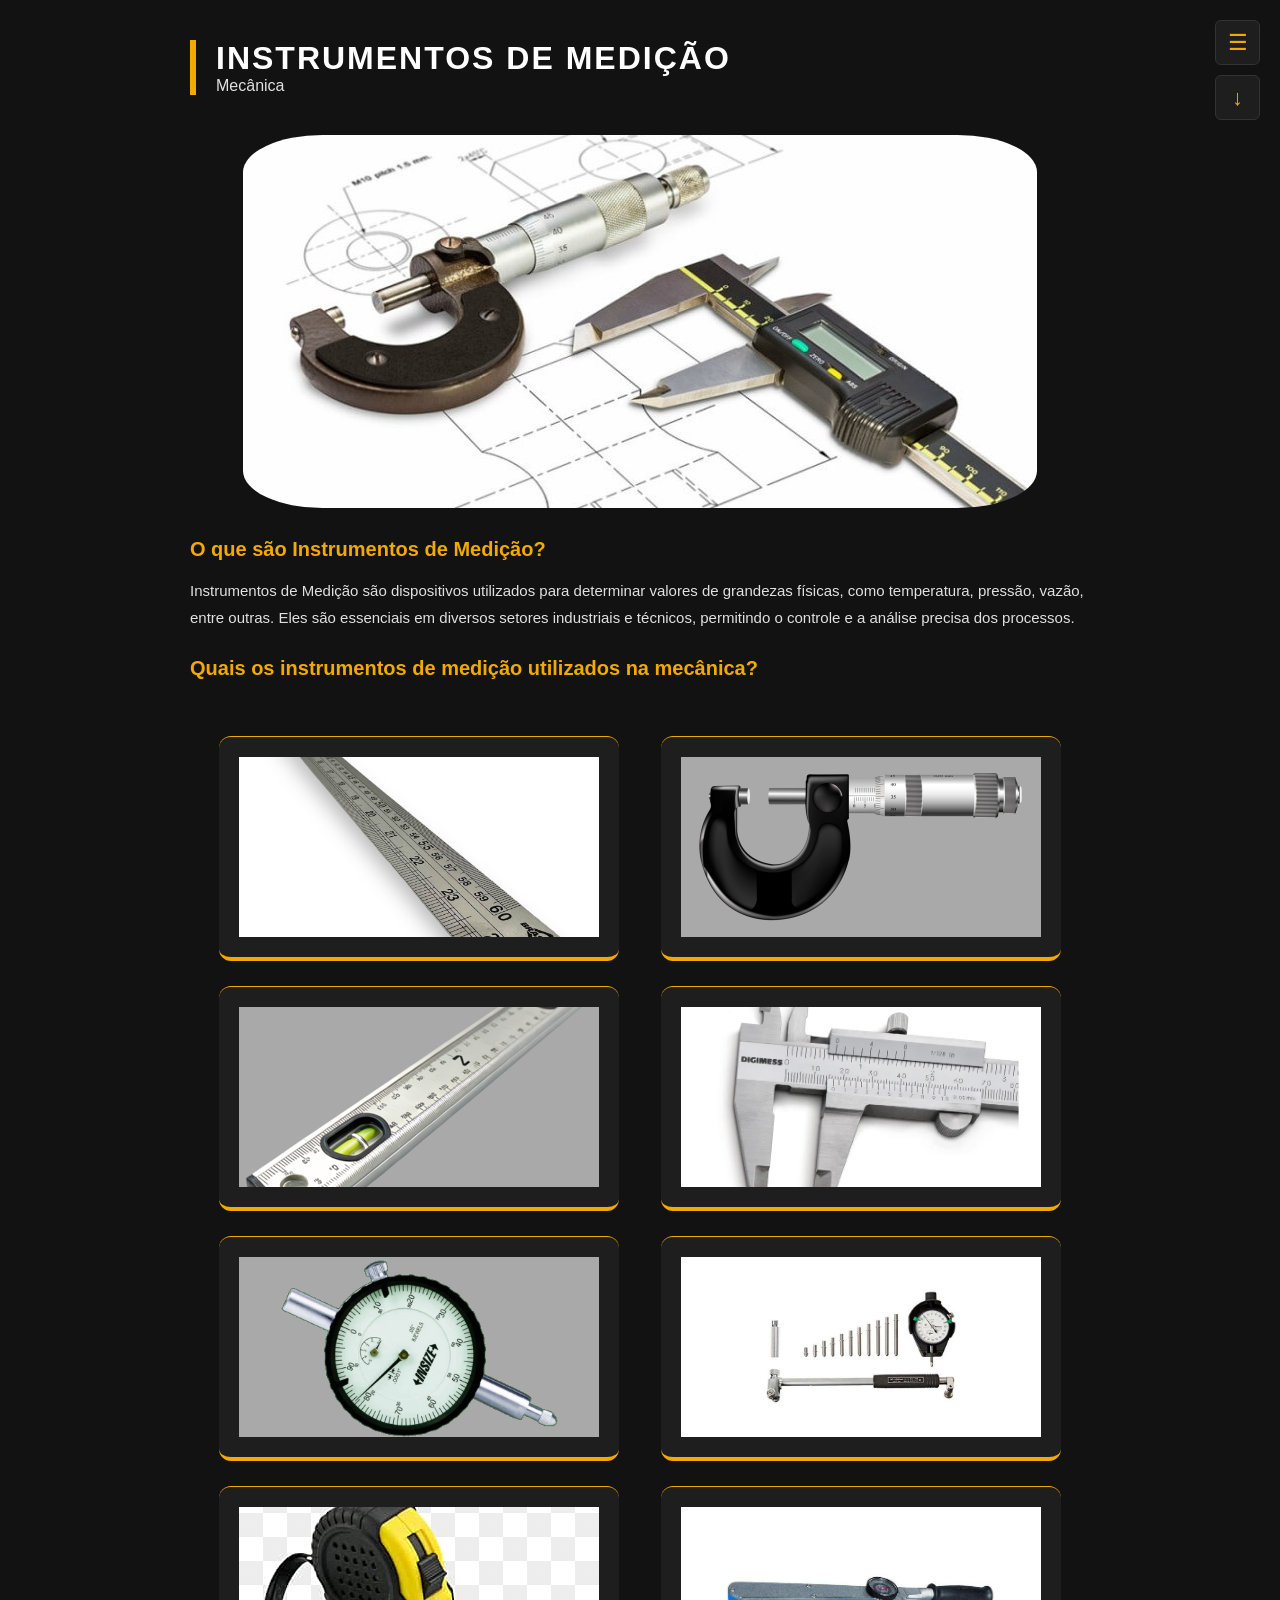
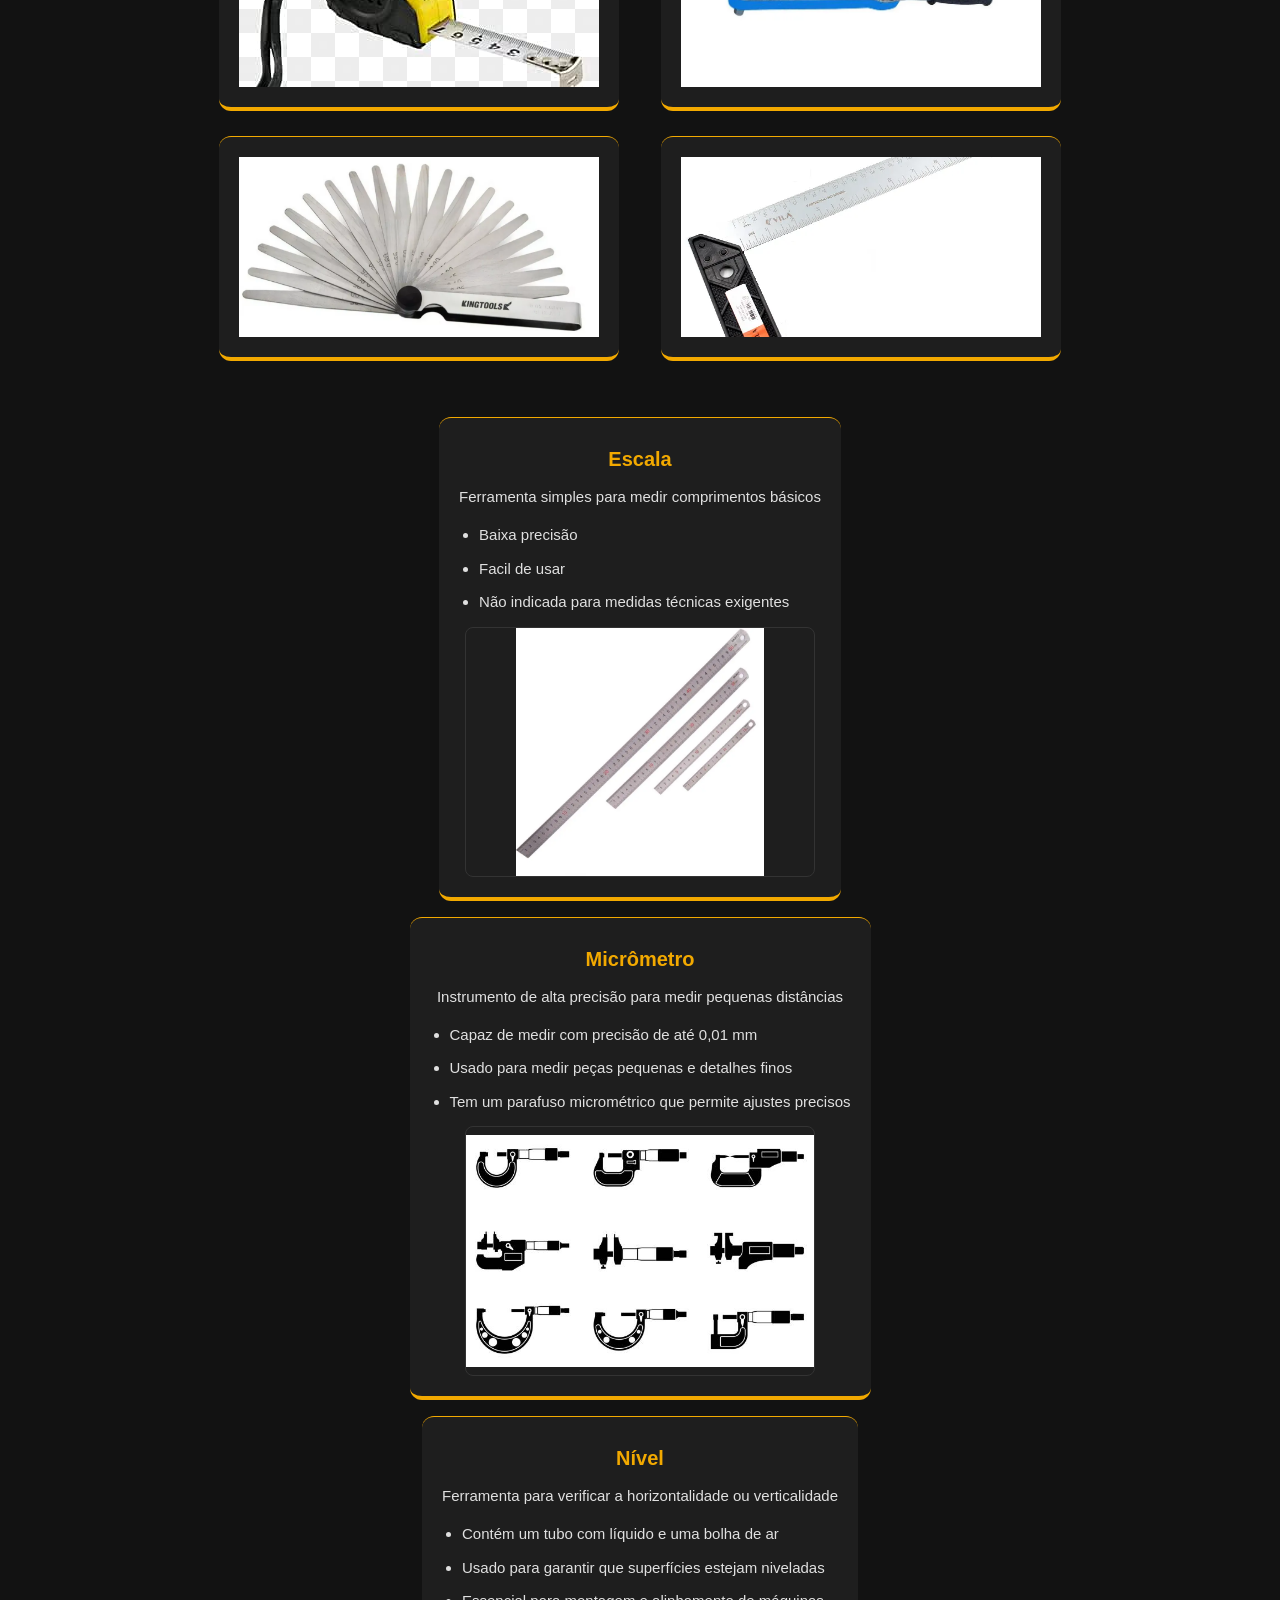
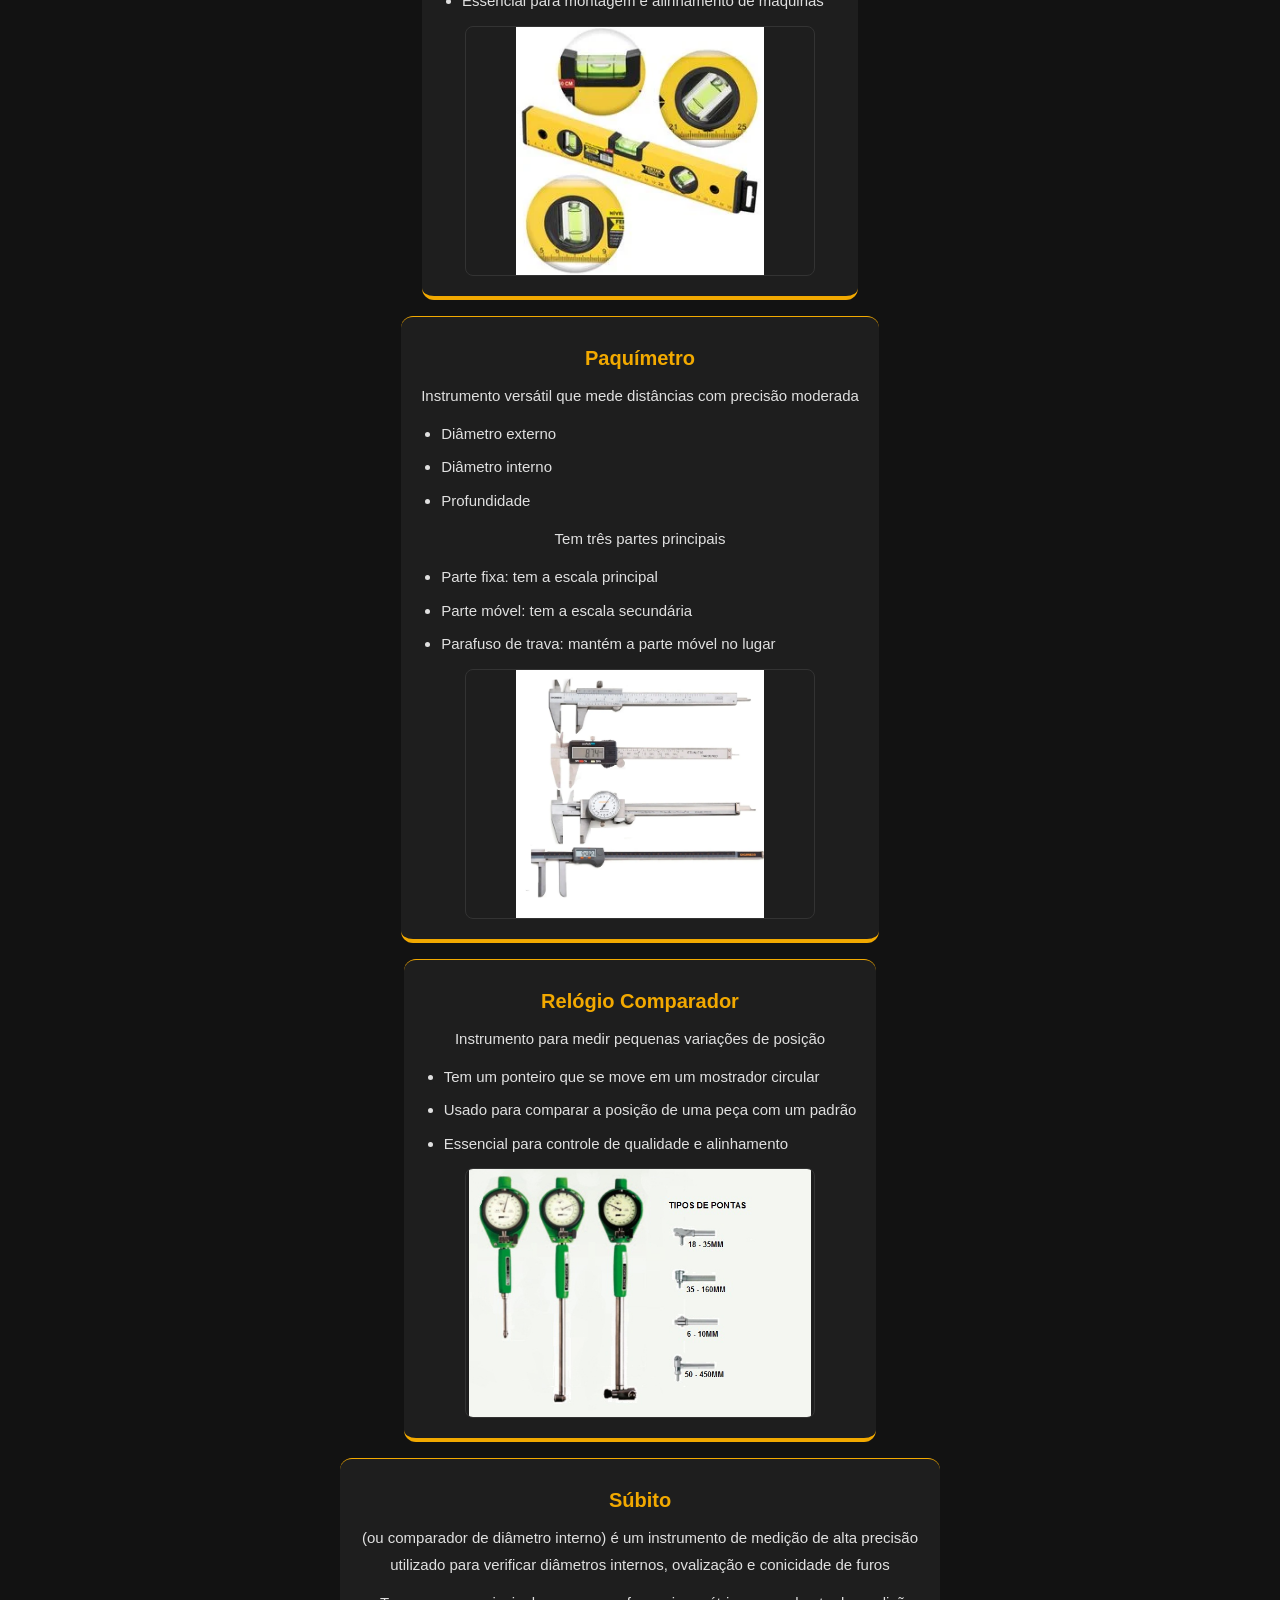
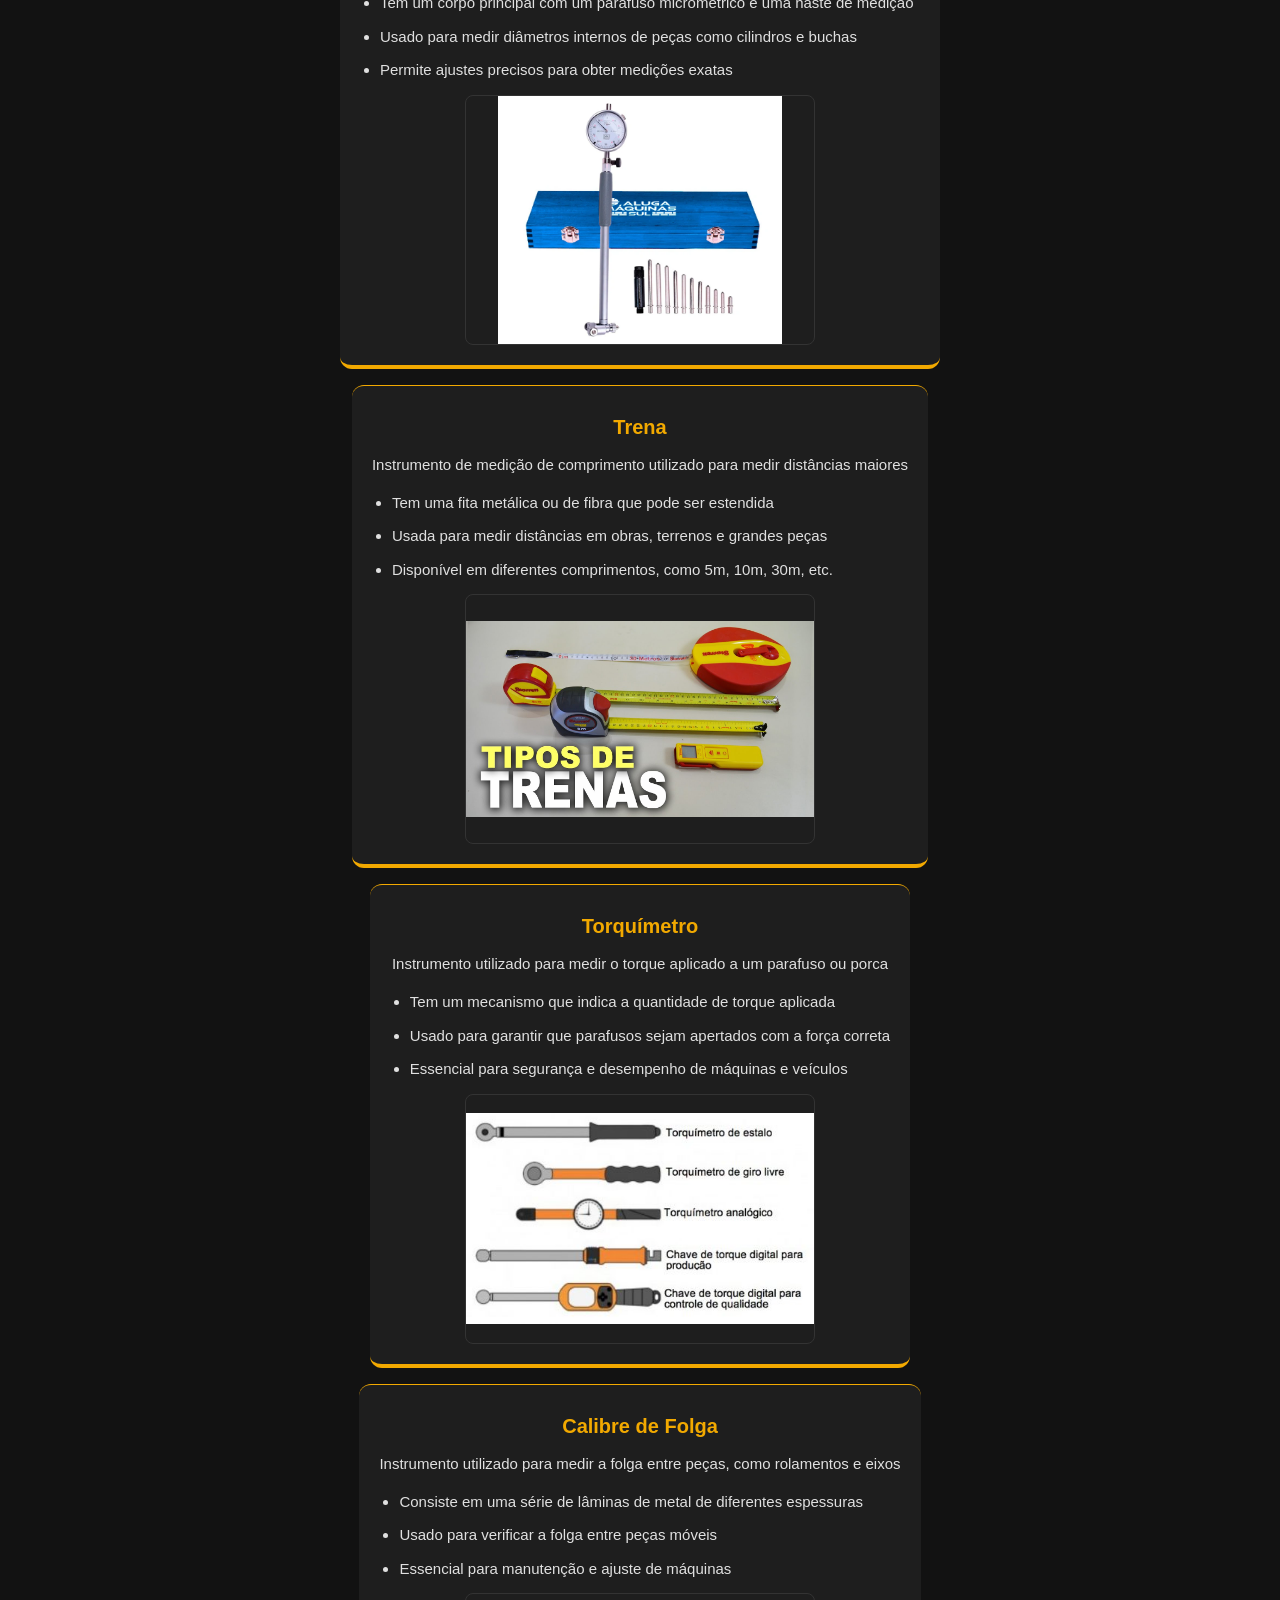
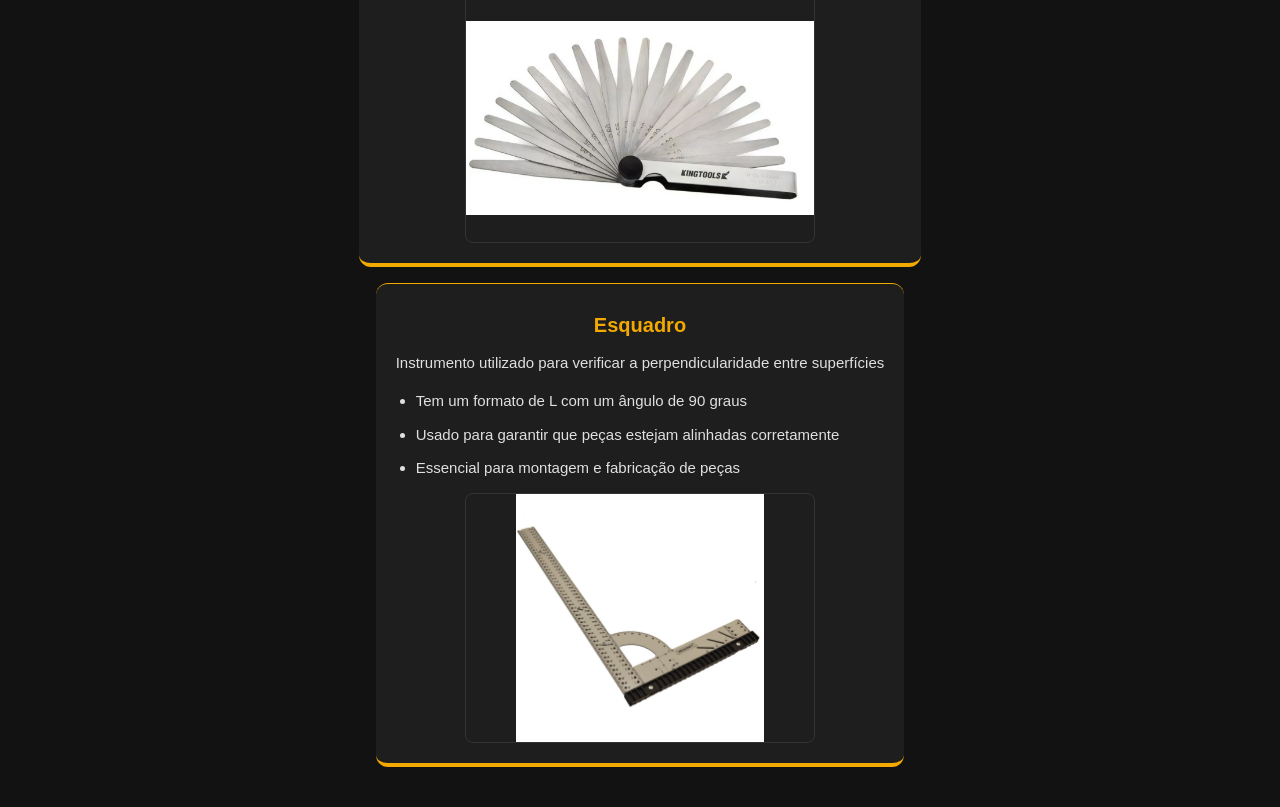
<file: Medição/instrumentos-medicao.html>
<!DOCTYPE html>
<html lang="pt-br">
<head>
    <meta charset="UTF-8">
    <meta name="viewport" content="width=device-width, initial-scale=1.0">
    <title>Instrumentos de Medição - Manual do Mecânico</title>
    <link rel="stylesheet" href="instrumentos-medicao.css">
</head>

<body>
        <!--  BOTÃO DE ABRIR O MENU PRINCIPAL (o ☰ no canto da tela)
         Quando clicado, chama a função abrirMenu() lá no JavaScript -->
    <button id="menuBotao" class="botao-abrir-menu" onclick="abrirMenu()">☰</button>

         <!-- MENU LATERAL PRINCIPAL
         Fica escondido do lado direito da tela.
         Quando o botão ☰ é clicado, ele aparece deslizando.
         aside> significa "conteúdo do lado" — perfeito para menus! -->

    <aside class="painel-lateral" id="menuPainel">
        <!-- Botão do X para fechar o menu -->
        <button class="botao-fechar-menu" onclick="fecharMenu()">✕</button>
        <!-- Lista de links para as outras páginas do manual -->
        <nav class="grade-secoes">
        <!-- <nav> significa "navegação" — é onde ficam os links de ir para outros lugares -->
            <!-- Cada <a> é um botão que leva para outra página -->
            <a href="../Pagina/pagina.html" class="botao-secao">
                <div class="icone-secao"><img src="menu.png" alt="Ícone de Menu" class="imagem-icone"></div>
                <div class="texto-secao">
                    <small>Seção 00</small>
                    <span>Voltar ao menu principal</span>
                </div>
            </a>
            <a href="../Rolamento/rolamentos.html" class="botao-secao">
                <div class="icone-secao"><img src="rolamento.png" alt="Ícone de Rolamento" class="imagem-icone"></div>
                <div class="texto-secao">
                    <small>Seção 01</small>
                    <span>Rolamentos</span>
                </div>
            </a>
            <a href="../Sistema_de_transmissão/sistemas-transmissao.html" class="botao-secao">
                <div class="icone-secao"><img src="engrenagem.png" alt="Ícone de engrenagem" class="imagem-icone"></div>
                <div class="texto-secao">
                    <small>Seção 02</small>
                    <span>Sistemas de Transmissão</span>
                </div>
            </a>
            <a href="../TPM/tpm.html" class="botao-secao">
                <div class="icone-secao"><img src="tpm.png" alt="Ícone de TPM" class="imagem-icone"></div>
                <div class="texto-secao">
                    <small>Seção 03</small>
                    <span>TPM</span>
                </div>
            </a>
            <a href="../Lubrificação/lubrificação.html" class="botao-secao">
                <div class="icone-secao"><img src="lubi.png" alt="Ícone de Lubrificação" class="imagem-icone"></div>
                <div class="texto-secao">
                    <small>Seção 05</small>
                    <span>Lubrificação Industrial</span>
                </div>
            </a>
        </nav>
    </aside> <!-- Fim do menu lateral principal -->
         <!-- BOTÃO DE ABRIR O SUMÁRIO (o ↓ abaixo do botão ☰)
         O sumário mostra os tópicos DENTRO desta página -->
    <button id="menuSecaoBotao" class="botao-abrir-menu botao-sumario" onclick="abrirMenuSecao()">↓</button>
         <!-- MENU LATERAL DO SUMÁRIO
         Mostra os títulos desta página para o usuário pular direto
         para o trecho que ele quer ler -->
    <aside class="painel-lateral" id="menuSecaoPainel">

        <!-- Botão do X para fechar o sumário -->
        <button class="botao-fechar-menu" onclick="fecharMenuSecao()">✕</button>

        <!-- Links que levam para cada parte DESTA página -->
        <nav class="links-menu">
            <!-- O href="#instrumentos" pula para o elemento com id="instrumentos" na página -->
            <a href="#instrumentos" onclick="fecharMenuSecao()"> >> O que são Instrumentos de Medição</a>
            <a href="#composicao"   onclick="fecharMenuSecao()"> >> Instrumentos utilizados</a>
            <a href="#escala"   onclick="fecharMenuSecao()"> >> Escala</a>
            <a href="#micrometro"   onclick="fecharMenuSecao()"> >> Micrômetro</a>
            <a href="#nivel"   onclick="fecharMenuSecao()"> >> Nível</a>
            <a href="#paquimetro"   onclick="fecharMenuSecao()"> >> Paquímetro</a>
            <a href="#relógio-comparador"   onclick="fecharMenuSecao()"> >> Relógio Comparador</a>
            <a href="#súbito"   onclick="fecharMenuSecao()"> >> Súbito</a>
            <a href="#trena"   onclick="fecharMenuSecao()"> >> Trena</a>
            <a href="#torquímetro"   onclick="fecharMenuSecao()"> >> Torquímetro</a>
            <a href="#calibre-de-folga"   onclick="fecharMenuSecao()"> >> Calibre de Folga</a>
            <a href="#esquadro"   onclick="fecharMenuSecao()"> >> Esquadro</a>
        </nav>

    </aside>
    <!-- Fim do sumário -->

    <!-- ============================================================
         FUNDO ESCURECIDO
         Quando qualquer menu abre, este fundo escuro aparece por trás.
         Clicar nele fecha tudo — como clicar fora de uma janelinha.
         ============================================================ -->
    <div class="fundo-escurecido" id="menuOverlay" onclick="fecharTudo()"></div>

    <!-- ============================================================
         CONTEÚDO PRINCIPAL DA PÁGINA
         <main> diz: "aqui mora o conteúdo mais importante"
         Só deve existir UM <main> por página
         ============================================================ -->
    <main class="container-pagina">

        <!-- --------------------------------------------------------
             CABEÇALHO DA PÁGINA
             Título e subtítulo que aparecem no topo
             -------------------------------------------------------- -->
        <header class="cabecalho">
            <h1>Instrumentos de Medição</h1>
            <!-- <h1> é o título mais importante — use só um por página! -->
            <p>Mecânica</p>
        </header>

        <!-- --------------------------------------------------------
             IMAGEM DE CAPA
             <figure> é a tag certa para imagens com contexto,
             como fotos de um livro ou ilustrações de um artigo
             -------------------------------------------------------- -->
        <figure class="grade-imagens">
            <img src="capa.jpg" alt="Instrumentos de Medição" style="border-radius: 10%;">
            <!-- alt= é o texto que aparece se a imagem não carregar,
                 e que leitores de tela usam para descrever a imagem -->
        </figure>

        <!-- --------------------------------------------------------
             SEÇÃO DE TEXTO
             <section> agrupa um bloco de conteúdo relacionado,
             como um capítulo de um livro
             -------------------------------------------------------- -->
        <section class="area-texto">
            <!-- Título da primeira parte — id="instrumentos" permite
                 o link do sumário pular direto até aqui -->
            <h2 id="instrumentos" class="subtitulo">O que são Instrumentos de Medição?</h2>
            <p>
                Instrumentos de Medição são dispositivos utilizados para determinar valores de grandezas físicas, 
                como temperatura, pressão, vazão, entre outras. Eles são essenciais em diversos setores industriais e técnicos, 
                permitindo o controle e a análise precisa dos processos.
            </p>

            <!-- Título da segunda parte -->
            <h2 id="composicao" class="subtitulo">Quais os instrumentos de medição utilizados na mecânica?</h2>

            <!-- --------------------------------------------------------
                 GRADE DE CARTÕES DOS INSTRUMENTOS
                 Cada <article> é um cartão independente com foto e botão.
                 <article> significa "conteúdo que faz sentido sozinho",
                 como uma notícia ou um produto numa loja
                 -------------------------------------------------------- -->
            <div class="grupo-imagens">

                <!-- CARTÃO: Escala -->
                <article class="cartao">
                    <img src="escala.png" alt="Escala">
                    <!-- Camada escura que aparece quando passa o mouse -->
                    <div class="layer"></div>
                    <!-- Informações que sobem quando passa o mouse -->
                    <div class="info">
                        <h2>Escala</h2>
                        <button onclick="window.location.href='#escala'" class="info button">Informações</button>
                    </div>
                </article>

                <!-- CARTÃO: Micrômetro -->
                <article class="cartao">
                    <img src="micrometro.png" alt="Micrômetro">
                    <div class="layer"></div>
                    <div class="info">
                        <h2>Micrômetro</h2>
                        <button onclick="window.location.href='#micrometro'" class="info button">Informações</button>
                    </div>
                </article>

                <!-- CARTÃO: Nível -->
                <article class="cartao">
                    <img src="nivel.png" alt="Nível">
                    <div class="layer"></div>
                    <div class="info">
                        <h2>Nível</h2>
                        <button onclick="window.location.href='#nivel'" class="info button">Informações</button>
                    </div>
                </article>

                <!-- CARTÃO: Paquímetro -->
                <article class="cartao">
                    <img src="paquimetro.webp" alt="Paquímetro">
                    <div class="layer"></div>
                    <div class="info">
                        <h2>Paquímetro</h2>
                        <button onclick="window.location.href='#paquimetro'" class="info button">Informações</button>
                    </div>
                </article>

                <!-- CARTÃO: Relógio Comparador -->
                <article class="cartao">
                    <img src="relogio comparador.webp" alt="Relógio Comparador">
                    <div class="layer"></div>
                    <div class="info">
                        <h2>Relógio Comparador</h2>
                        <button onclick="window.location.href='#relógio-comparador'" class="info button">Informações</button>
                    </div>
                </article>

                <!-- CARTÃO: Súbito -->
                <article class="cartao">
                    <img src="subito.webp" alt="Súbito">
                    <div class="layer"></div>
                    <div class="info">
                        <h2>Súbito</h2>
                        <button onclick="window.location.href='#súbito'" class="info button">Informações</button>
                    </div>
                </article>

                <!-- CARTÃO: Trena -->
                <article class="cartao">
                    <img src="trena.jpg" alt="Trena">
                    <div class="layer"></div>
                    <div class="info">
                        <h2>Trena</h2>
                        <button onclick="window.location.href='#trena'" class="info button">Informações</button>
                    </div>
                </article>

                <!-- CARTÃO: Torquímetro -->
                <article class="cartao">
                    <img src="torquimetro.webp" alt="Torquímetro">
                    <div class="layer"></div>
                    <div class="info">
                        <h2>Torquímetro</h2>
                        <button onclick="window.location.href='#torquímetro'" class="info button">Informações</button>
                    </div>
                </article>

                <!-- CARTÃO: Calibre de Folga -->
                <article class="cartao">
                    <img src="calibre de folgas.webp" alt="Calibre de Folga">
                    <div class="layer"></div>
                    <div class="info">
                        <h2>Calibre de Folga</h2>
                        <button onclick="window.location.href='#calibre-de-folga'" class="info button">Informações</button>
                    </div>
                </article>

                <!-- CARTÃO: Esquadro -->
                <article class="cartao">
                    <img src="esquadro.webp" alt="Esquadro">
                    <div class="layer"></div>
                    <div class="info">
                        <h2>Esquadro</h2>
                        <button onclick="window.location.href='#esquadro'" class="info button">Informações</button>
                    </div>
                </article>

            </div>
            <!-- Fim da grade de cartões -->


            <!-- --------------------------------------------------------
                 DETALHES DE CADA INSTRUMENTO
                 Cada <article> é um bloco de texto com informações sobre um instrumento
                 -------------------------------------------------------- -->

            <article>
                <h2 id="escala" class="subtitulo">Escala</h2>
                <p>Ferramenta simples para medir comprimentos básicos</p>
                <ul>
                    <li>Baixa precisão</li>
                    <li>Facil de usar</li>
                    <li>Não indicada para medidas técnicas exigentes</li>
                </ul>
                <figure >
                    <img class="img" src="escalas.webp" alt="Escala">
                </figure>
            </article>
            
            <article>
                <h2 id="micrometro" class="subtitulo">Micrômetro</h2>
                <p>Instrumento de alta precisão para medir pequenas distâncias</p>
                <ul>
                    <li>Capaz de medir com precisão de até 0,01 mm</li>
                    <li>Usado para medir peças pequenas e detalhes finos</li>
                    <li>Tem um parafuso micrométrico que permite ajustes precisos</li>
                </ul>
                <figure>
                    <img class="img" src="micrometros.jpg" alt="Micrômetro">
                </figure>
            </article>
            
            <article>
                <h2 id="nivel" class="subtitulo">Nível</h2>
                <p>Ferramenta para verificar a horizontalidade ou verticalidade</p>
                <ul>
                    <li>Contém um tubo com líquido e uma bolha de ar</li>
                    <li>Usado para garantir que superfícies estejam niveladas</li>
                    <li>Essencial para montagem e alinhamento de máquinas</li>
                </ul>
                <figure>
                    <img class="img" src="niveis.webp" alt="Nível">
                </figure>
            </article>

            <article>
                <h2 id="paquimetro" class="subtitulo">Paquímetro</h2>
                <p>Instrumento versátil que mede distâncias com precisão moderada</p>
                <ul>
                    <li>Diâmetro externo</li>
                    <li>Diâmetro interno</li>
                    <li>Profundidade</li>
                </ul>
                <p>Tem três partes principais</p>
                <ul>
                    <li>Parte fixa: tem a escala principal</li>
                    <li>Parte móvel: tem a escala secundária</li>
                    <li>Parafuso de trava: mantém a parte móvel no lugar</li>
                </ul>
                <figure>
                    <img class="img" src="paquimetros.webp" alt="Paquimetro">
                </figure>
            </article>
            
            <article>
                <h2 id="relógio-comparador" class="subtitulo">Relógio Comparador</h2>
                <p>Instrumento para medir pequenas variações de posição</p>
                <ul>
                    <li>Tem um ponteiro que se move em um mostrador circular</li>
                    <li>Usado para comparar a posição de uma peça com um padrão</li>
                    <li>Essencial para controle de qualidade e alinhamento</li>
                </ul>
                <figure>
                    <img class="img" src="relogios.jpg" alt="Relógio comparador">
                </figure>
            </article>

            <article>
                <h2 id="súbito" class="subtitulo">Súbito</h2>
                <p>(ou comparador de diâmetro interno) é um instrumento de medição de alta precisão utilizado para verificar diâmetros internos, 
                    ovalização e conicidade de furos</p>
                <ul>
                    <li>Tem um corpo principal com um parafuso micrométrico e uma haste de medição</li>
                    <li>Usado para medir diâmetros internos de peças como cilindros e buchas</li>
                    <li>Permite ajustes precisos para obter medições exatas</li>    
                </ul>
                <figure>
                    <img class="img" src="subitos.webp" alt="Súbito">
                </figure>
            </article>

            <article>
                <h2 id="trena" class="subtitulo">Trena</h2>
                <p>Instrumento de medição de comprimento utilizado para medir distâncias maiores</p>
                <ul>
                    <li>Tem uma fita metálica ou de fibra que pode ser estendida</li>
                    <li>Usada para medir distâncias em obras, terrenos e grandes peças</li>
                    <li>Disponível em diferentes comprimentos, como 5m, 10m, 30m, etc.</li>
                </ul>
                <figure>
                    <img class="img" src="trenas.jpg" alt="Trena">
                </figure>
            </article>
            
            <article>
                <h2 id="torquímetro" class="subtitulo">Torquímetro</h2>
                <p>Instrumento utilizado para medir o torque aplicado a um parafuso ou porca</p>
                <ul>
                    <li>Tem um mecanismo que indica a quantidade de torque aplicada</li>
                    <li>Usado para garantir que parafusos sejam apertados com a força correta</li>
                <li>Essencial para segurança e desempenho de máquinas e veículos</li>
                </ul>
                <figure>
                    <img class="img" src="torquimetros.jpg" alt="Torquímetro">
                </figure>
            </article>

            <article>
                <h2 id="calibre-de-folga" class="subtitulo">Calibre de Folga</h2>
                <p>Instrumento utilizado para medir a folga entre peças, como rolamentos e eixos</p>
                <ul>
                    <li>Consiste em uma série de lâminas de metal de diferentes espessuras</li>
                    <li>Usado para verificar a folga entre peças móveis</li>
                    <li>Essencial para manutenção e ajuste de máquinas</li>
                </ul>
                <figure>
                    <img class="img" src="calibres.webp" alt="Calibre de Folga">
                </figure>
            </article>

            <article>
                <h2 id="esquadro" class="subtitulo">Esquadro</h2>
                <p>Instrumento utilizado para verificar a perpendicularidade entre superfícies</p>
                <ul>
                    <li>Tem um formato de L com um ângulo de 90 graus</li>
                    <li>Usado para garantir que peças estejam alinhadas corretamente</li>
                    <li>Essencial para montagem e fabricação de peças</li>
                </ul> 
                <figure>
                    <img class="img" src="esquadros.webp" alt="Esquadro">
                </figure>
            </article>

        </section>
        <!-- Fim da seção de texto -->


    </main>
    <!-- Fim do conteúdo principal -->


    <!-- ============================================================
         JAVASCRIPT
         É o "cérebro" da página — faz as coisas se moverem e reagirem.
         Fica no final do <body> para a página carregar mais rápido.
         ============================================================ -->
    <script>

        /* ----------------------------------------------------------
           ESCONDER E MOSTRAR OS BOTÕES ☰ e ↓
           Quando um menu abre, os botões somem para não atrapalhar.
           Quando fecha, eles voltam.
           ---------------------------------------------------------- */

        function esconderBotoes() {
            document.getElementById('menuBotao').style.display = 'none';
            document.getElementById('menuSecaoBotao').style.display = 'none';
        }

        function mostrarBotoes() {
            document.getElementById('menuBotao').style.display = 'block';
            document.getElementById('menuSecaoBotao').style.display = 'block';
        }


        /* ----------------------------------------------------------
           MENU PRINCIPAL — abrir e fechar
           classList.add('aberto') adiciona a classe CSS "aberto"
           classList.remove('aberto') remove a classe CSS "aberto"
           O CSS usa essa classe para deslizar o painel para dentro/fora
           ---------------------------------------------------------- */

        function abrirMenu() {
            document.getElementById('menuPainel').classList.add('aberto');
            document.getElementById('menuOverlay').classList.add('aberto');
            esconderBotoes();
        }

        function fecharMenu() {
            document.getElementById('menuPainel').classList.remove('aberto');
            document.getElementById('menuOverlay').classList.remove('aberto');
            mostrarBotoes();
        }


        /* ----------------------------------------------------------
           MENU SUMÁRIO — abrir e fechar
           Funciona igual ao menu principal, mas para o painel do sumário
           ---------------------------------------------------------- */

        function abrirMenuSecao() {
            document.getElementById('menuSecaoPainel').classList.add('aberto');
            document.getElementById('menuOverlay').classList.add('aberto');
            esconderBotoes();
        }

        function fecharMenuSecao() {
            document.getElementById('menuSecaoPainel').classList.remove('aberto');
            document.getElementById('menuOverlay').classList.remove('aberto');
            mostrarBotoes();
        }


        /* ----------------------------------------------------------
           FECHAR TUDO DE UMA VEZ
           Chamado quando o usuário clica no fundo escurecido.
           Fecha tanto o menu principal quanto o sumário.
           ---------------------------------------------------------- */

        function fecharTudo() {
            fecharMenu();
            fecharMenuSecao();
        }

    </script>


</body>
</html>
</file>
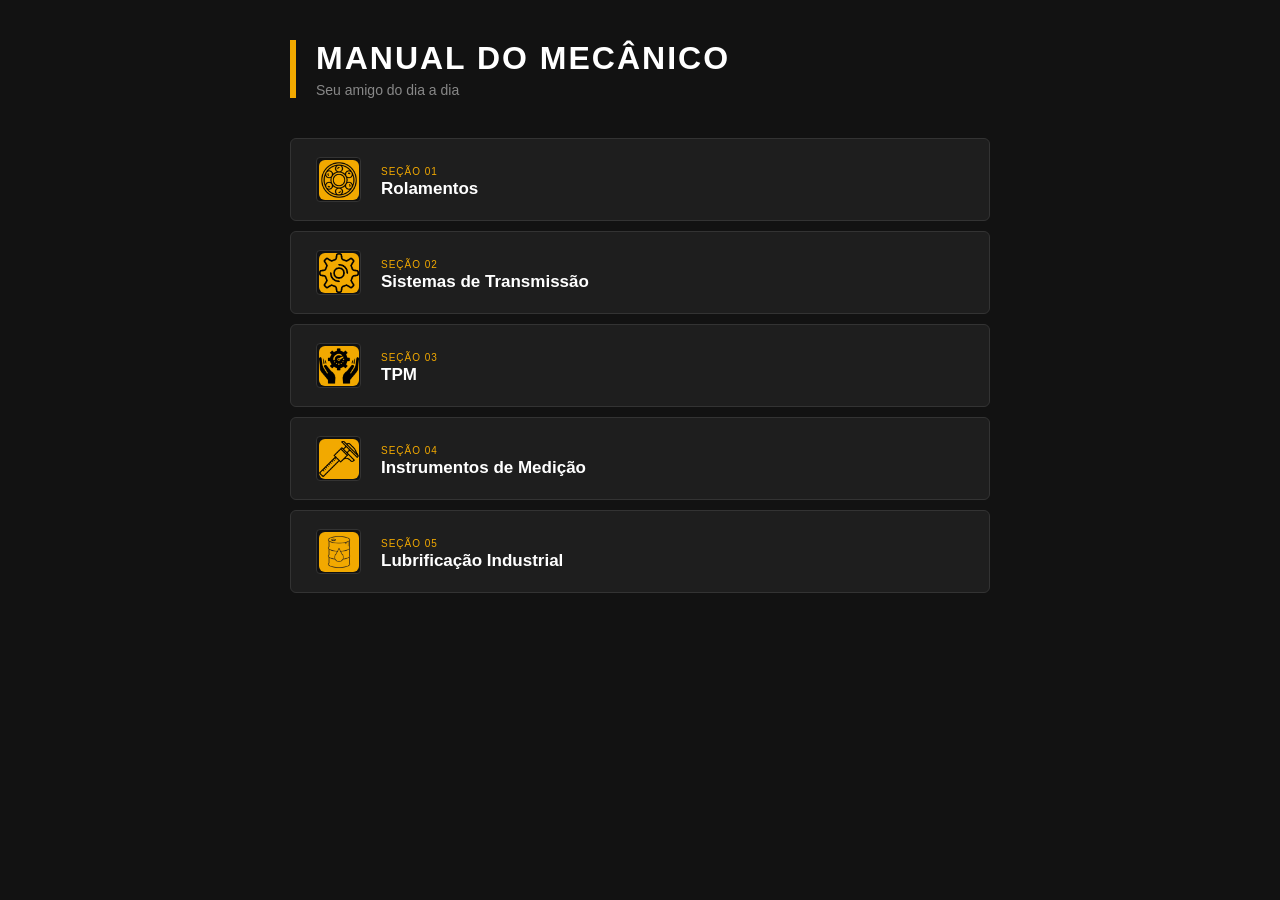
<file: Pagina/pagina.html>
<!DOCTYPE html>
<!-- 
    DOCTYPE avisa o navegador: "este é um arquivo HTML moderno!"
    Sem isso, o navegador pode exibir a página de forma errada.
-->

<html lang="pt-br">
<!--
    A tag <html> abraça TODO o conteúdo da página.
    lang="pt-br" diz que o idioma é português do Brasil.
-->

<head>
    <!--
        O <head> é a "mochila invisível" da página.
        Tudo aqui são configurações — o usuário não vê nada disso na tela.
    -->

    <!-- Permite usar letras especiais como ã, ç, é -->
    <meta charset="UTF-8">

    <!-- Faz a página funcionar bem no celular (não aparece minúscula) -->
    <meta name="viewport" content="width=device-width, initial-scale=1.0">

    <!-- Título que aparece na aba do navegador -->
    <title>Manual do Mecânico</title>

    <!-- Liga o arquivo CSS que deixa a página bonita -->
    <link rel="stylesheet" href="estilopagina.css">

</head>

<body>
<!--
    O <body> é onde mora tudo que o usuário VÊ na tela.
    É como a folha de papel onde você desenha.
-->


    <!-- ============================================================
         CONTEÚDO PRINCIPAL DA PÁGINA

         <main> diz: "aqui mora o conteúdo mais importante".
         Só deve existir UM <main> por página.
         Substituímos o <div class="container-pagina"> por <main> —
         mais semântico e mais fácil de entender!
         ============================================================ -->
    <main class="container-pagina">


        <!-- --------------------------------------------------------
             CABEÇALHO DA PÁGINA

             <header> é o cabeçalho — título e subtítulo do manual.
             A barra amarela na esquerda é feita com CSS (border-left).
             -------------------------------------------------------- -->
        <header class="cabecalho">
            <!-- <h1> é o título mais importante — use só UM por página! -->
            <h1>Manual do Mecânico</h1>
            <p>Seu amigo do dia a dia</p>
        </header>


        <!-- --------------------------------------------------------
             MENU DE NAVEGAÇÃO DAS SEÇÕES

             <nav> significa "navegação" — é o lugar certo para
             links que levam o usuário para outras páginas.
             Substituímos o <div class="grade-secoes"> por <nav> —
             mais semântico e correto!
             -------------------------------------------------------- -->
        <nav class="grade-secoes">


            <!-- Cada <a> é um botão que leva para uma seção do manual -->
            <!-- O href="../Pasta/arquivo.html" é o caminho até a página -->
            <!-- "../" significa "sair da pasta atual e voltar uma pasta" -->


            <!-- BOTÃO: Rolamentos -->
            <a href="../Rolamento/rolamentos.html" class="botao-secao">
                <!-- Caixinha com o ícone da seção -->
                <div class="icone-secao">
                    <img src="rolamento.png" alt="Ícone de Rolamento" class="imagem-icone">
                </div>
                <!-- Texto com o número e nome da seção -->
                <div class="texto-secao">
                    <small>Seção 01</small>
                    <span>Rolamentos</span>
                </div>
            </a>

            <!-- BOTÃO: Sistemas de Transmissão -->
            <a href="../Sistema_de_transmissão/sistemas-transmissao.html" class="botao-secao">
                <div class="icone-secao">
                    <img src="engrenagem.png" alt="Ícone de Transmissão" class="imagem-icone">
                </div>
                <div class="texto-secao">
                    <small>Seção 02</small>
                    <span>Sistemas de Transmissão</span>
                </div>
            </a>

            <!-- BOTÃO: TPM -->
            <a href="../TPM/tpm.html" class="botao-secao">
                <div class="icone-secao">
                    <img src="tpm.png" alt="Ícone de TPM" class="imagem-icone">
                </div>
                <div class="texto-secao">
                    <small>Seção 03</small>
                    <span>TPM</span>
                </div>
            </a>

            <!-- BOTÃO: Instrumentos de Medição -->
            <a href="../Medição/instrumentos-medicao.html" class="botao-secao">
                <div class="icone-secao">
                    <img src="medicao.png" alt="Ícone de Medição" class="imagem-icone">
                </div>
                <div class="texto-secao">
                    <small>Seção 04</small>
                    <span>Instrumentos de Medição</span>
                </div>
            </a>

            <!-- BOTÃO: Lubrificação Industrial -->
            <a href="../Lubrificação/lubrificação.html" class="botao-secao">
                <div class="icone-secao">
                    <img src="lubi.png" alt="Ícone de Lubrificação" class="imagem-icone">
                </div>
                <div class="texto-secao">
                    <small>Seção 05</small>
                    <span>Lubrificação Industrial</span>
                </div>
            </a>


        </nav>
        <!-- Fim do menu de navegação -->


    </main>
    <!-- Fim do conteúdo principal -->


</body>
</html>
</file>
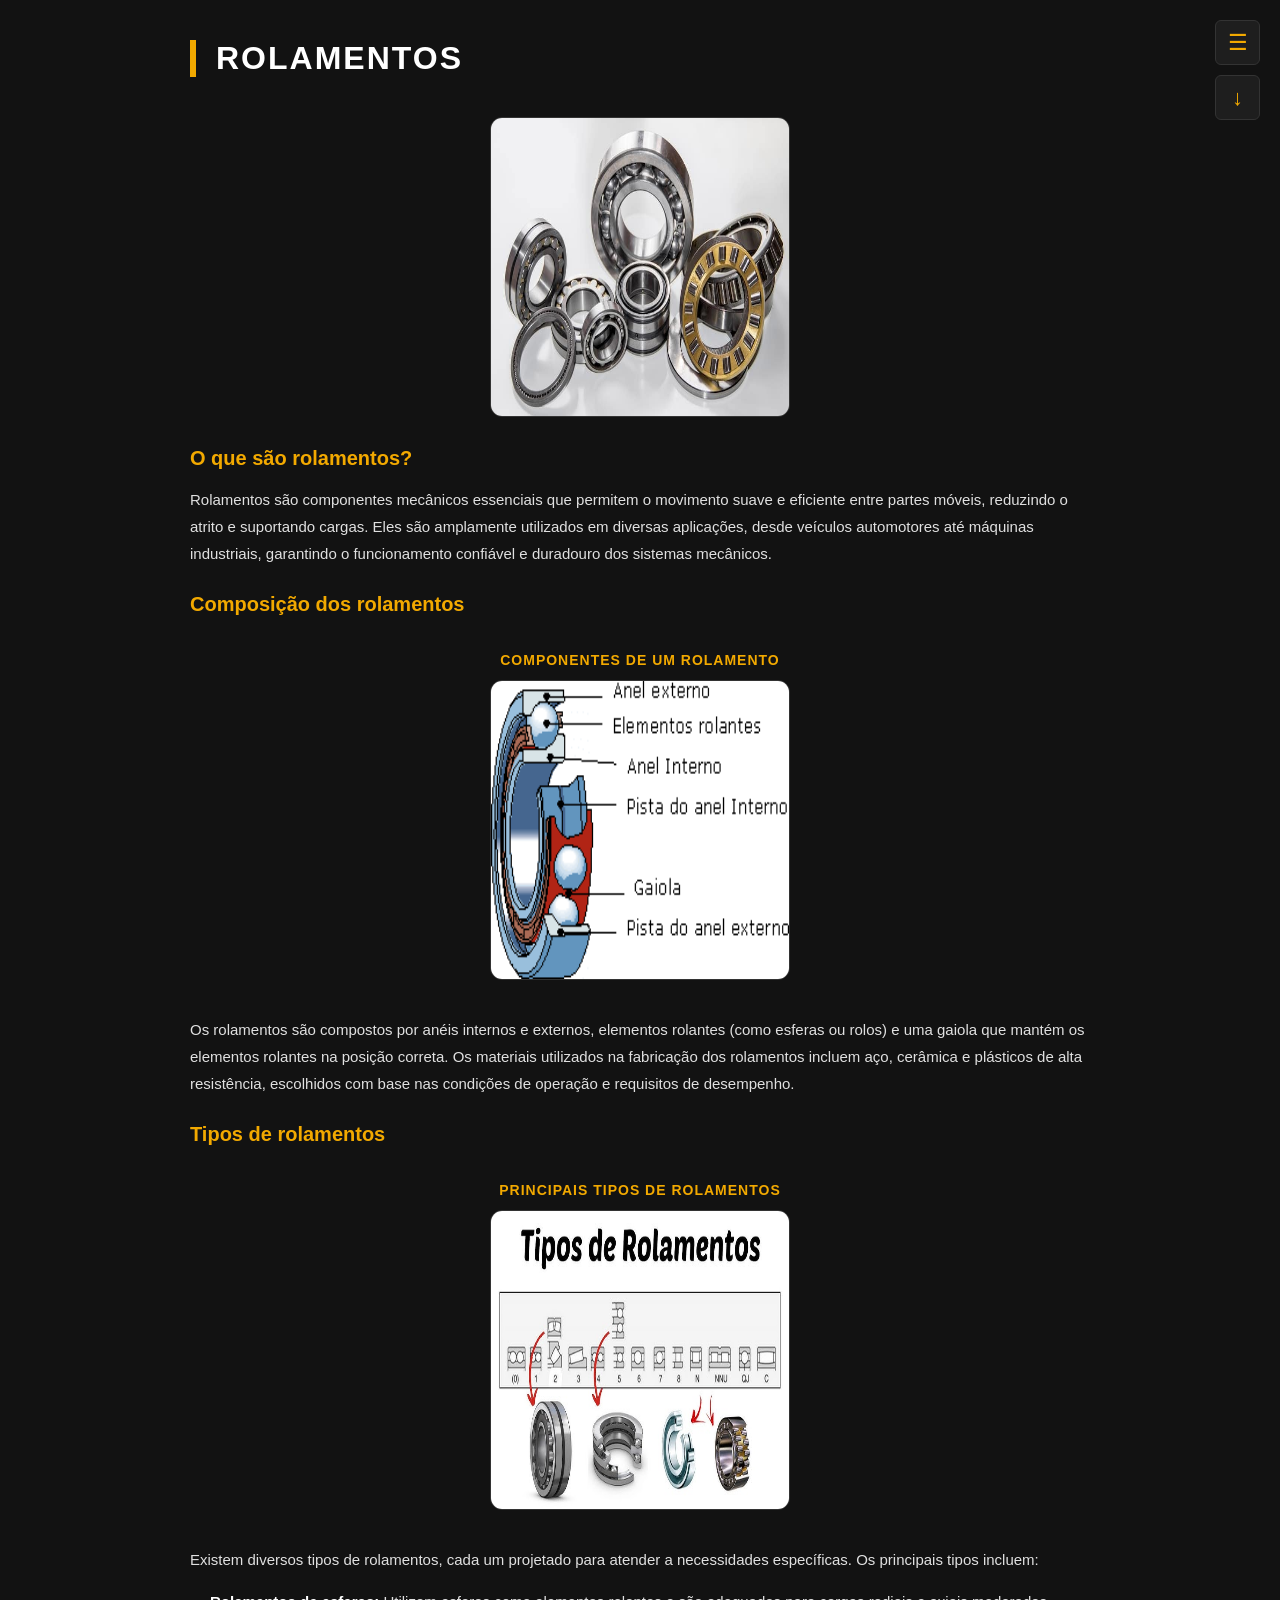
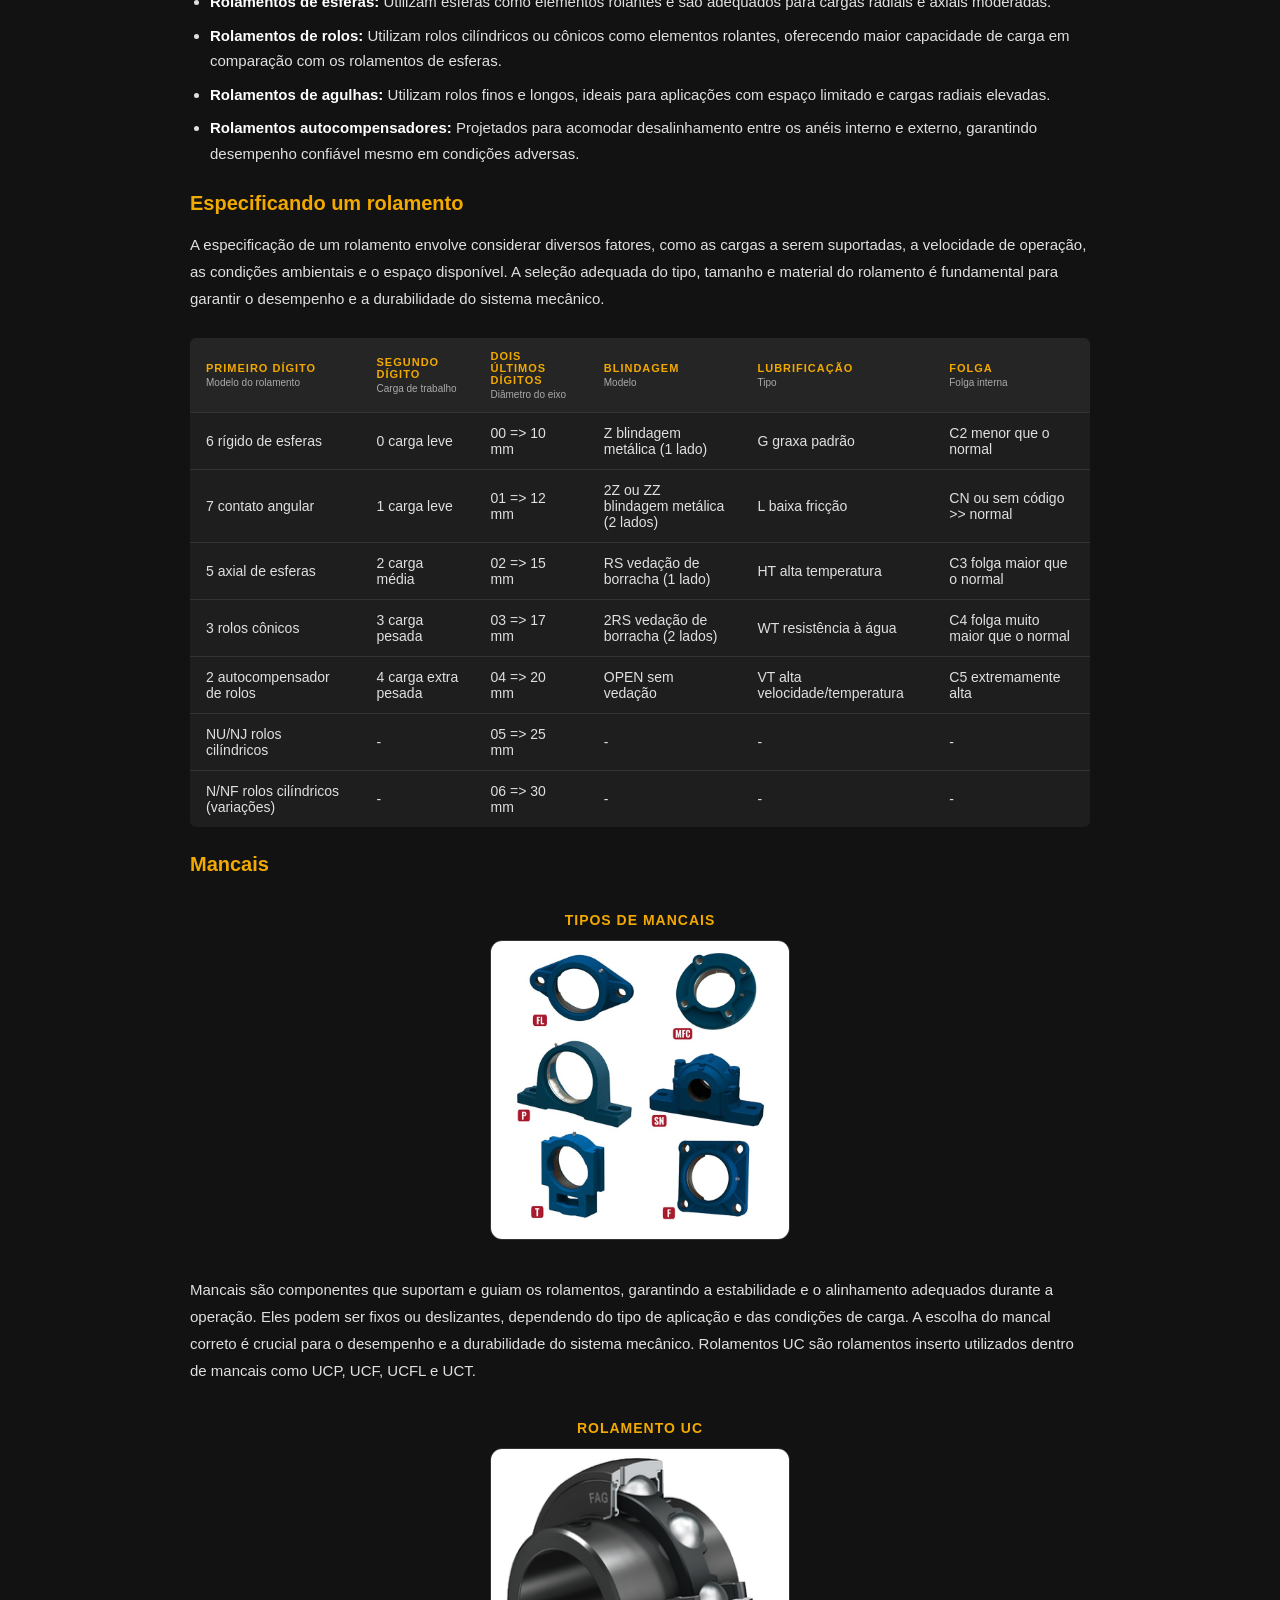
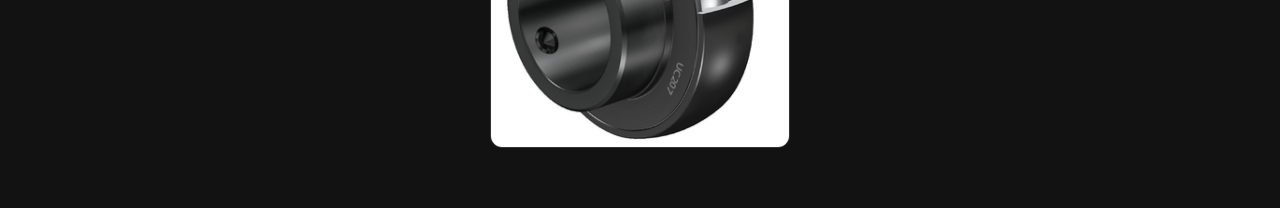
<file: Rolamento/rolamentos.html>
<!DOCTYPE html>
<!--
    DOCTYPE avisa o navegador: "este é um arquivo HTML moderno!"
    Sem isso, o navegador pode exibir a página de forma errada.
-->

<html lang="pt-br">
<!--
    A tag <html> abraça TODO o conteúdo da página.
    lang="pt-br" diz que o idioma é português do Brasil.
-->

<head>
    <!--
        O <head> é a "mochila invisível" da página.
        Tudo aqui são configurações — o usuário não vê nada disso na tela.
    -->

    <!-- Permite usar letras especiais como ã, ç, é -->
    <meta charset="UTF-8">

    <!-- Faz a página funcionar bem no celular (não aparece minúscula) -->
    <meta name="viewport" content="width=device-width, initial-scale=1.0">

    <!-- Título que aparece na aba do navegador -->
    <title>Rolamentos - Manual do Mecânico</title>

    <!-- Liga o arquivo CSS que deixa a página bonita -->
    <link rel="stylesheet" href="estilorolamento.css">

</head>

<body>
<!--
    O <body> é onde mora tudo que o usuário VÊ na tela.
    É como a folha de papel onde você desenha.
-->


    <!-- ============================================================
         BOTÃO DE ABRIR O MENU PRINCIPAL (o ☰ no canto da tela)

         position: fixed no CSS faz ele ficar sempre visível,
         mesmo quando o usuário rola a página para baixo.
         Quando clicado, chama a função abrirMenu() no JavaScript.
         ============================================================ -->
    <button id="menuBotao" class="botao-abrir-menu" onclick="abrirMenu()">☰</button>


    <!-- ============================================================
         MENU LATERAL PRINCIPAL

         Fica escondido do lado direito da tela (right: -300px no CSS).
         Quando o botão ☰ é clicado, desliza para dentro da tela.
         <aside> é a tag certa para conteúdo lateral como menus!
         ============================================================ -->
    <aside class="painel-lateral" id="menuPainel">

        <!-- Botão ✕ para fechar o menu -->
        <button class="botao-fechar-menu" onclick="fecharMenu()">✕</button>

        <!-- Lista de links para as outras páginas do manual -->
        <!-- <nav> é a tag certa para blocos de navegação/links -->
        <nav class="grade-secoes">

            <!-- Cada <a> é um botão que leva para outra página -->
            <!-- "../Pasta/arquivo.html" = sair da pasta atual e ir para outra -->

            <!-- BOTÃO: Voltar ao menu principal -->
            <a href="../Pagina/pagina.html" class="botao-secao">
                <div class="icone-secao"><img src="menu.png" alt="Ícone de Menu" class="imagem-icone"></div>
                <div class="texto-secao">
                    <small>Seção 00</small>
                    <span>Voltar ao menu principal</span>
                </div>
            </a>

            <!-- BOTÃO: Sistemas de Transmissão -->
            <a href="../Sistema_de_transmissão/sistemas-transmissao.html" class="botao-secao">
                <div class="icone-secao"><img src="engrenagem.png" alt="Ícone de Transmissão" class="imagem-icone"></div>
                <div class="texto-secao">
                    <small>Seção 02</small>
                    <span>Sistemas de Transmissão</span>
                </div>
            </a>

            <!-- BOTÃO: TPM -->
            <a href="../TPM/tpm.html" class="botao-secao">
                <div class="icone-secao"><img src="tpm.png" alt="Ícone de TPM" class="imagem-icone"></div>
                <div class="texto-secao">
                    <small>Seção 03</small>
                    <span>TPM</span>
                </div>
            </a>

            <!-- BOTÃO: Instrumentos de Medição -->
            <a href="../Medição/instrumentos-medicao.html" class="botao-secao">
                <div class="icone-secao"><img src="medicao.png" alt="Ícone de Medição" class="imagem-icone"></div>
                <div class="texto-secao">
                    <small>Seção 04</small>
                    <span>Instrumentos de Medição</span>
                </div>
            </a>

            <!-- BOTÃO: Lubrificação Industrial -->
            <a href="../Lubrificação/lubrificação.html" class="botao-secao">
                <div class="icone-secao"><img src="lubi.png" alt="Ícone de Lubrificação" class="imagem-icone"></div>
                <div class="texto-secao">
                    <small>Seção 05</small>
                    <span>Lubrificação Industrial</span>
                </div>
            </a>

        </nav>
    </aside>
    <!-- Fim do menu lateral principal -->


    <!-- ============================================================
         BOTÃO DO SUMÁRIO (o ↓ abaixo do botão ☰)

         O sumário mostra os tópicos DENTRO desta página,
         para o usuário pular direto para o trecho que quer ler.
         ============================================================ -->
    <button id="menuSecaoBotao" class="botao-abrir-menu botao-sumario" onclick="abrirMenuSecao()">↓</button>


    <!-- ============================================================
         PAINEL LATERAL DO SUMÁRIO

         Funciona igual ao menu principal, mas lista os tópicos
         desta página. Os links com href="#id" pulam direto
         para o elemento que tem aquele id na página.
         ============================================================ -->
    <aside class="painel-lateral" id="menuSecaoPainel">

        <!-- Botão ✕ para fechar o sumário -->
        <button class="botao-fechar-menu" onclick="fecharMenuSecao()">✕</button>

        <!-- Links que levam para cada parte desta página -->
        <nav class="links-menu">
            <!-- href="#oQueEh" pula para o elemento com id="oQueEh" -->
            <a href="#oQueEh"       onclick="fecharMenuSecao()"> >> O que são rolamentos</a>
            <a href="#composicao"   onclick="fecharMenuSecao()"> >> Composição dos rolamentos</a>
            <a href="#tipos"        onclick="fecharMenuSecao()"> >> Tipos de rolamentos</a>
            <a href="#especificando" onclick="fecharMenuSecao()"> >> Especificando um rolamento</a>
            <a href="#mancais"      onclick="fecharMenuSecao()"> >> Mancais</a>
        </nav>

    </aside>
    <!-- Fim do sumário -->


    <!-- ============================================================
         FUNDO ESCURECIDO

         A camada escura que aparece por trás do menu quando ele abre.
         Clicar nela chama fecharTudo() — fecha os dois menus de vez.
         ============================================================ -->
    <div class="fundo-escurecido" id="menuOverlay" onclick="fecharTudo()"></div>


    <!-- ============================================================
         CONTEÚDO PRINCIPAL DA PÁGINA

         <main> é a tag certa para o conteúdo mais importante.
         Só deve existir UM <main> por página.
         ============================================================ -->
    <main class="container-pagina">


        <!-- --------------------------------------------------------
             CABEÇALHO DA PÁGINA
             Título principal da seção de Rolamentos.
             -------------------------------------------------------- -->
        <header class="cabecalho">
            <!-- <h1> é o título mais importante — use só UM por página! -->
            <h1>Rolamentos</h1>
        </header>


        <!-- --------------------------------------------------------
             IMAGEM DE CAPA
             <figure> é a tag certa para imagens com contexto,
             como ilustrações de um artigo ou foto de um produto.
             -------------------------------------------------------- -->
        <figure class="grade-imagens">
            <div class="cartao-imagem">
                <img src="rolamentos-automotivos-e-industriais.jpg" alt="Imagem de um rolamento">
            </div>
        </figure>


        <!-- --------------------------------------------------------
             SEÇÃO DE CONTEÚDO
             <section> agrupa um bloco de conteúdo relacionado,
             como um capítulo de livro.
             -------------------------------------------------------- -->
        <section class="area-texto">


            <!-- O id="oQueEh" permite o link do sumário pular até aqui -->
            <h2 id="oQueEh" class="subtitulo">O que são rolamentos?</h2>
            <p>
                Rolamentos são componentes mecânicos essenciais que permitem o movimento suave e eficiente entre partes móveis, 
                reduzindo o atrito e suportando cargas. Eles são amplamente utilizados em diversas aplicações, 
                desde veículos automotores até máquinas industriais, garantindo o funcionamento confiável e duradouro dos sistemas mecânicos.
            </p>


            <h2 id="composicao" class="subtitulo">Composição dos rolamentos</h2>
            <figure class="grade-imagens">
                <div class="cartao-imagem">
                    <h3>Componentes de um rolamento</h3>
                    <img src="Componentes-de-um-rolamento.png" alt="Componentes de um rolamento">
                </div>
            </figure>
            <p>
                Os rolamentos são compostos por anéis internos e externos, elementos rolantes (como esferas ou rolos) e uma gaiola que mantém os elementos rolantes na posição correta. 
                Os materiais utilizados na fabricação dos rolamentos incluem aço, cerâmica e plásticos de alta resistência, escolhidos com base nas condições de operação e requisitos de desempenho.
            </p>


            <h2 id="tipos" class="subtitulo">Tipos de rolamentos</h2>
            <figure class="grade-imagens">
                <div class="cartao-imagem">
                    <h3>Principais tipos de rolamentos</h3>
                    <img src="hq720.jpg" alt="Tipos de rolamentos">
                </div>
            </figure>
            <p>
                Existem diversos tipos de rolamentos, cada um projetado para atender a necessidades específicas. 
                Os principais tipos incluem:
            </p>

            <!-- Lista com os tipos de rolamentos -->
            <ul>
                <li><strong>Rolamentos de esferas:</strong> Utilizam esferas como elementos rolantes e são adequados para cargas radiais e axiais moderadas.</li>
                <li><strong>Rolamentos de rolos:</strong> Utilizam rolos cilíndricos ou cônicos como elementos rolantes, oferecendo maior capacidade de carga em comparação com os rolamentos de esferas.</li>
                <li><strong>Rolamentos de agulhas:</strong> Utilizam rolos finos e longos, ideais para aplicações com espaço limitado e cargas radiais elevadas.</li>
                <li><strong>Rolamentos autocompensadores:</strong> Projetados para acomodar desalinhamento entre os anéis interno e externo, garantindo desempenho confiável mesmo em condições adversas.</li>
            </ul>


            <h2 id="especificando" class="subtitulo">Especificando um rolamento</h2>
            <p>
                A especificação de um rolamento envolve considerar diversos fatores, como as cargas a serem suportadas, 
                a velocidade de operação, as condições ambientais e o espaço disponível. 
                A seleção adequada do tipo, tamanho e material do rolamento é fundamental para garantir o desempenho e a durabilidade do sistema mecânico.
            </p>

            <!-- --------------------------------------------------------
                 TABELA DE ESPECIFICAÇÃO
                 <table> organiza dados em linhas e colunas.
                 <thead> = cabeçalho da tabela (títulos das colunas)
                 <tbody> = corpo da tabela (os dados em si)
                 <tr> = linha da tabela (table row)
                 <th> = célula de título (table header) — negrito por padrão
                 <td> = célula de dado (table data)
                 -------------------------------------------------------- -->
            <table>
                <thead>
                    <tr>
                        <th>Primeiro dígito <span class="cabecalho-tabela-detalhe">Modelo do rolamento</span></th>
                        <th>Segundo dígito <span class="cabecalho-tabela-detalhe">Carga de trabalho</span></th>
                        <th>Dois últimos dígitos <span class="cabecalho-tabela-detalhe">Diâmetro do eixo</span></th>
                        <th>Blindagem <span class="cabecalho-tabela-detalhe">Modelo</span></th>
                        <th>Lubrificação <span class="cabecalho-tabela-detalhe">Tipo</span></th>
                        <th>Folga <span class="cabecalho-tabela-detalhe">Folga interna</span></th>
                    </tr>
                </thead>
                <tbody>
                    <tr>
                        <td>6 rígido de esferas</td>
                        <td>0 carga leve</td>
                        <td>00 => 10 mm</td>
                        <td>Z blindagem metálica (1 lado)</td>
                        <td>G graxa padrão</td>
                        <td>C2 menor que o normal</td>
                    </tr>
                    <tr>
                        <td>7 contato angular</td>
                        <td>1 carga leve</td>
                        <td>01 => 12 mm</td>
                        <td>2Z ou ZZ blindagem metálica (2 lados)</td>
                        <td>L baixa fricção</td>
                        <td>CN ou sem código >> normal</td>
                    </tr>
                    <tr>
                        <td>5 axial de esferas</td>
                        <td>2 carga média</td>
                        <td>02 => 15 mm</td>
                        <td>RS vedação de borracha (1 lado)</td>
                        <td>HT alta temperatura</td>
                        <td>C3 folga maior que o normal</td>
                    </tr>
                    <tr>
                        <td>3 rolos cônicos</td>
                        <td>3 carga pesada</td>
                        <td>03 => 17 mm</td>
                        <td>2RS vedação de borracha (2 lados)</td>
                        <td>WT resistência à água</td>
                        <td>C4 folga muito maior que o normal</td>
                    </tr>
                    <tr>
                        <td>2 autocompensador de rolos</td>
                        <td>4 carga extra pesada</td>
                        <td>04 => 20 mm</td>
                        <td>OPEN sem vedação</td>
                        <td>VT alta velocidade/temperatura</td>
                        <td>C5 extremamente alta</td>
                    </tr>
                    <tr>
                        <td>NU/NJ rolos cilíndricos</td>
                        <td>-</td>
                        <td>05 => 25 mm</td>
                        <td>-</td>
                        <td>-</td>
                        <td>-</td>
                    </tr>
                    <tr>
                        <td>N/NF rolos cilíndricos (variações)</td>
                        <td>-</td>
                        <td>06 => 30 mm</td>
                        <td>-</td>
                        <td>-</td>
                        <td>-</td>
                    </tr>
                </tbody>
            </table>


            <h2 id="mancais" class="subtitulo">Mancais</h2>
            <figure class="grade-imagens">
                <div class="cartao-imagem">
                    <h3>Tipos de mancais</h3>
                    <img src="mancais.jpg" alt="Imagem de um mancal">
                </div>
            </figure>
            <p>
                Mancais são componentes que suportam e guiam os rolamentos, garantindo a estabilidade e o alinhamento adequados durante a operação. 
                Eles podem ser fixos ou deslizantes, dependendo do tipo de aplicação e das condições de carga. 
                A escolha do mancal correto é crucial para o desempenho e a durabilidade do sistema mecânico.
                Rolamentos UC são rolamentos inserto utilizados dentro de mancais como UCP, UCF, UCFL e UCT.
            </p>

            <figure class="grade-imagens">
                <div class="cartao-imagem">
                    <h3>Rolamento UC</h3>
                    <img src="uc.png" alt="Imagem de um rolamento UC">
                </div>
            </figure>


        </section>
        <!-- Fim da seção de conteúdo -->


    </main>
    <!-- Fim do conteúdo principal -->


    <!-- ============================================================
         JAVASCRIPT

         O "cérebro" da página — faz as coisas se moverem e reagirem.
         Fica no final do <body> para a página carregar mais rápido.
         ============================================================ -->
    <script>

        /* ----------------------------------------------------------
           ESCONDER E MOSTRAR OS BOTÕES ☰ e ↓
           Quando um menu abre, os botões somem para não atrapalhar.
           Quando fecha, eles voltam.
           ---------------------------------------------------------- */

        function esconderBotoes() {
            document.getElementById('menuBotao').style.display = 'none';
            document.getElementById('menuSecaoBotao').style.display = 'none';
        }

        function mostrarBotoes() {
            document.getElementById('menuBotao').style.display = 'block';
            document.getElementById('menuSecaoBotao').style.display = 'block';
        }


        /* ----------------------------------------------------------
           MENU PRINCIPAL — abrir e fechar

           classList.add('aberto') adiciona a classe CSS "aberto"
           classList.remove('aberto') remove a classe CSS "aberto"
           O CSS usa essa classe para deslizar o painel para dentro/fora
           ---------------------------------------------------------- */

        function abrirMenu() {
            document.getElementById('menuPainel').classList.add('aberto');
            document.getElementById('menuOverlay').classList.add('aberto');
            esconderBotoes();
        }

        function fecharMenu() {
            document.getElementById('menuPainel').classList.remove('aberto');
            document.getElementById('menuOverlay').classList.remove('aberto');
            mostrarBotoes();
        }


        /* ----------------------------------------------------------
           MENU SUMÁRIO — abrir e fechar
           Funciona igual ao menu principal, mas para o sumário
           ---------------------------------------------------------- */

        function abrirMenuSecao() {
            document.getElementById('menuSecaoPainel').classList.add('aberto');
            document.getElementById('menuOverlay').classList.add('aberto');
            esconderBotoes();
        }

        function fecharMenuSecao() {
            document.getElementById('menuSecaoPainel').classList.remove('aberto');
            document.getElementById('menuOverlay').classList.remove('aberto');
            mostrarBotoes();
        }


        /* ----------------------------------------------------------
           FECHAR TUDO DE UMA VEZ
           Chamado quando o usuário clica no fundo escurecido.
           Fecha tanto o menu principal quanto o sumário.
           ---------------------------------------------------------- */

        function fecharTudo() {
            fecharMenu();
            fecharMenuSecao();
        }

    </script>


</body>
</html>
</file>
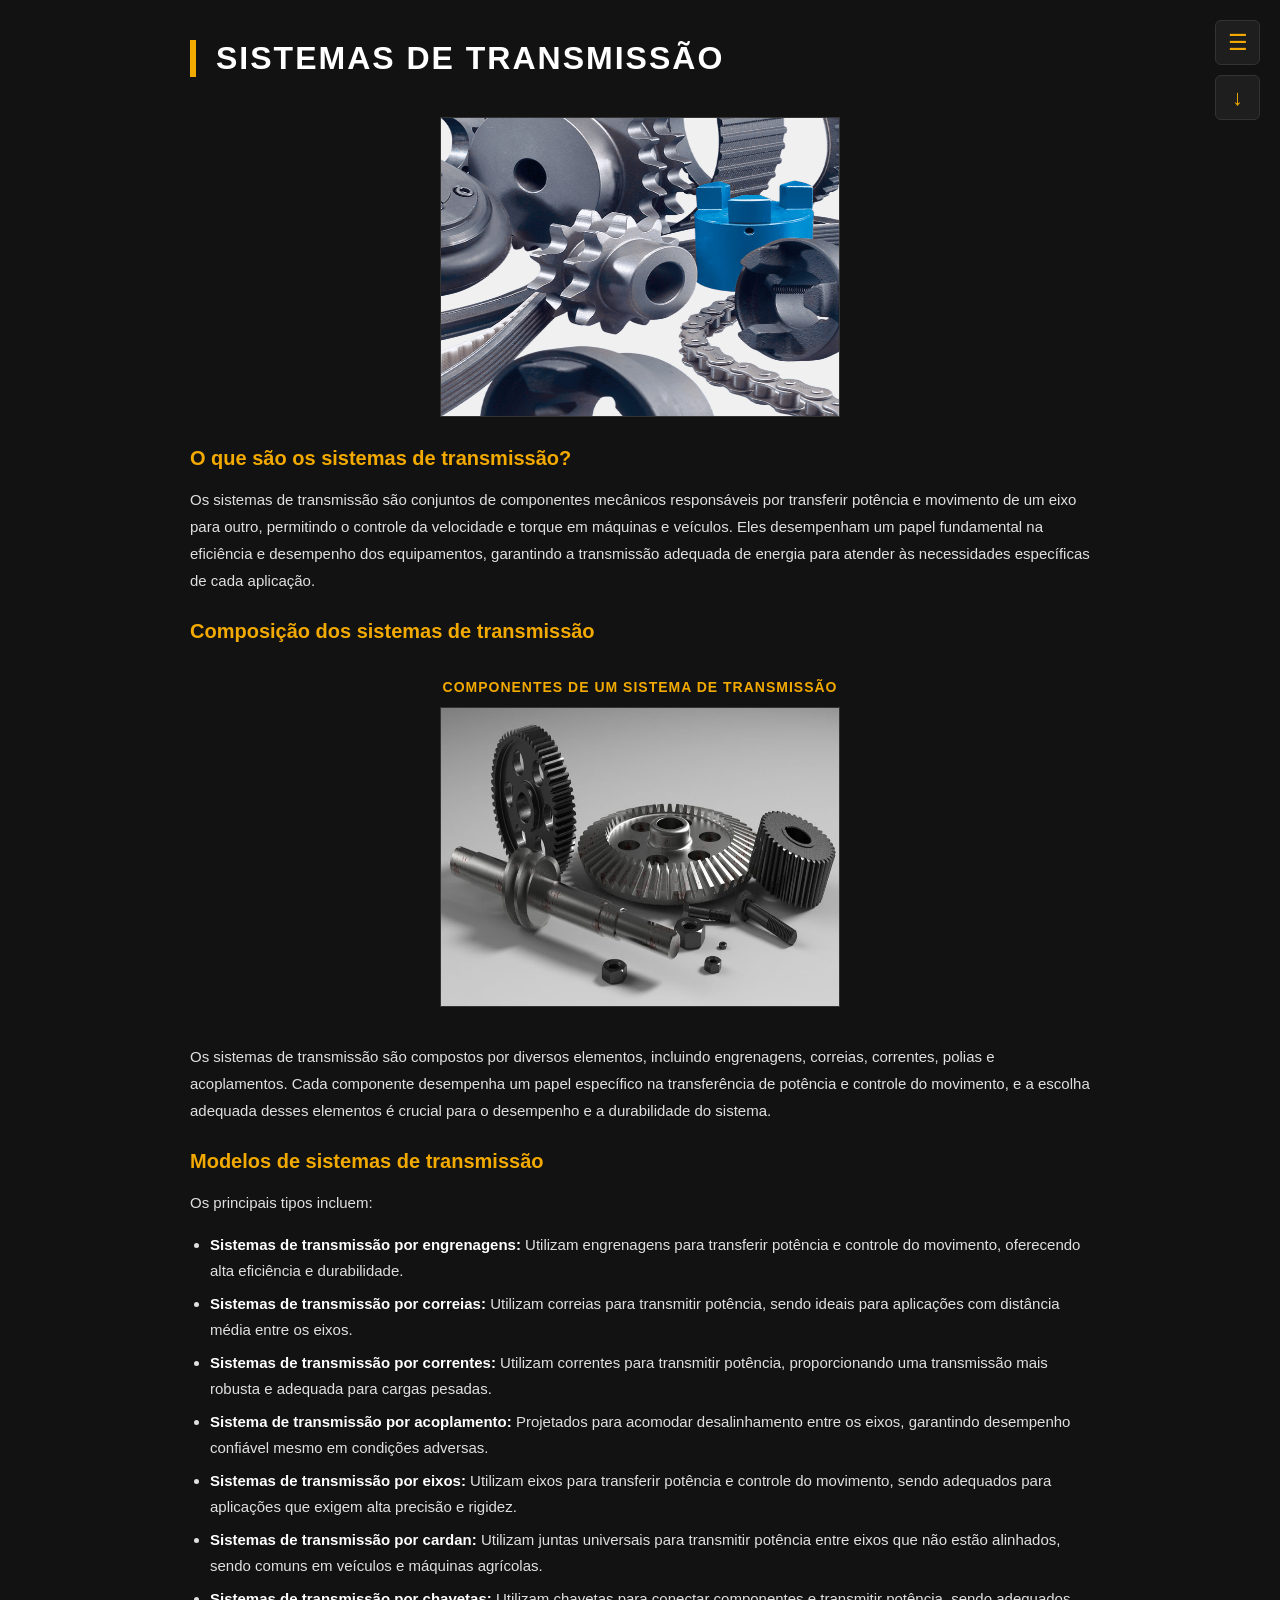
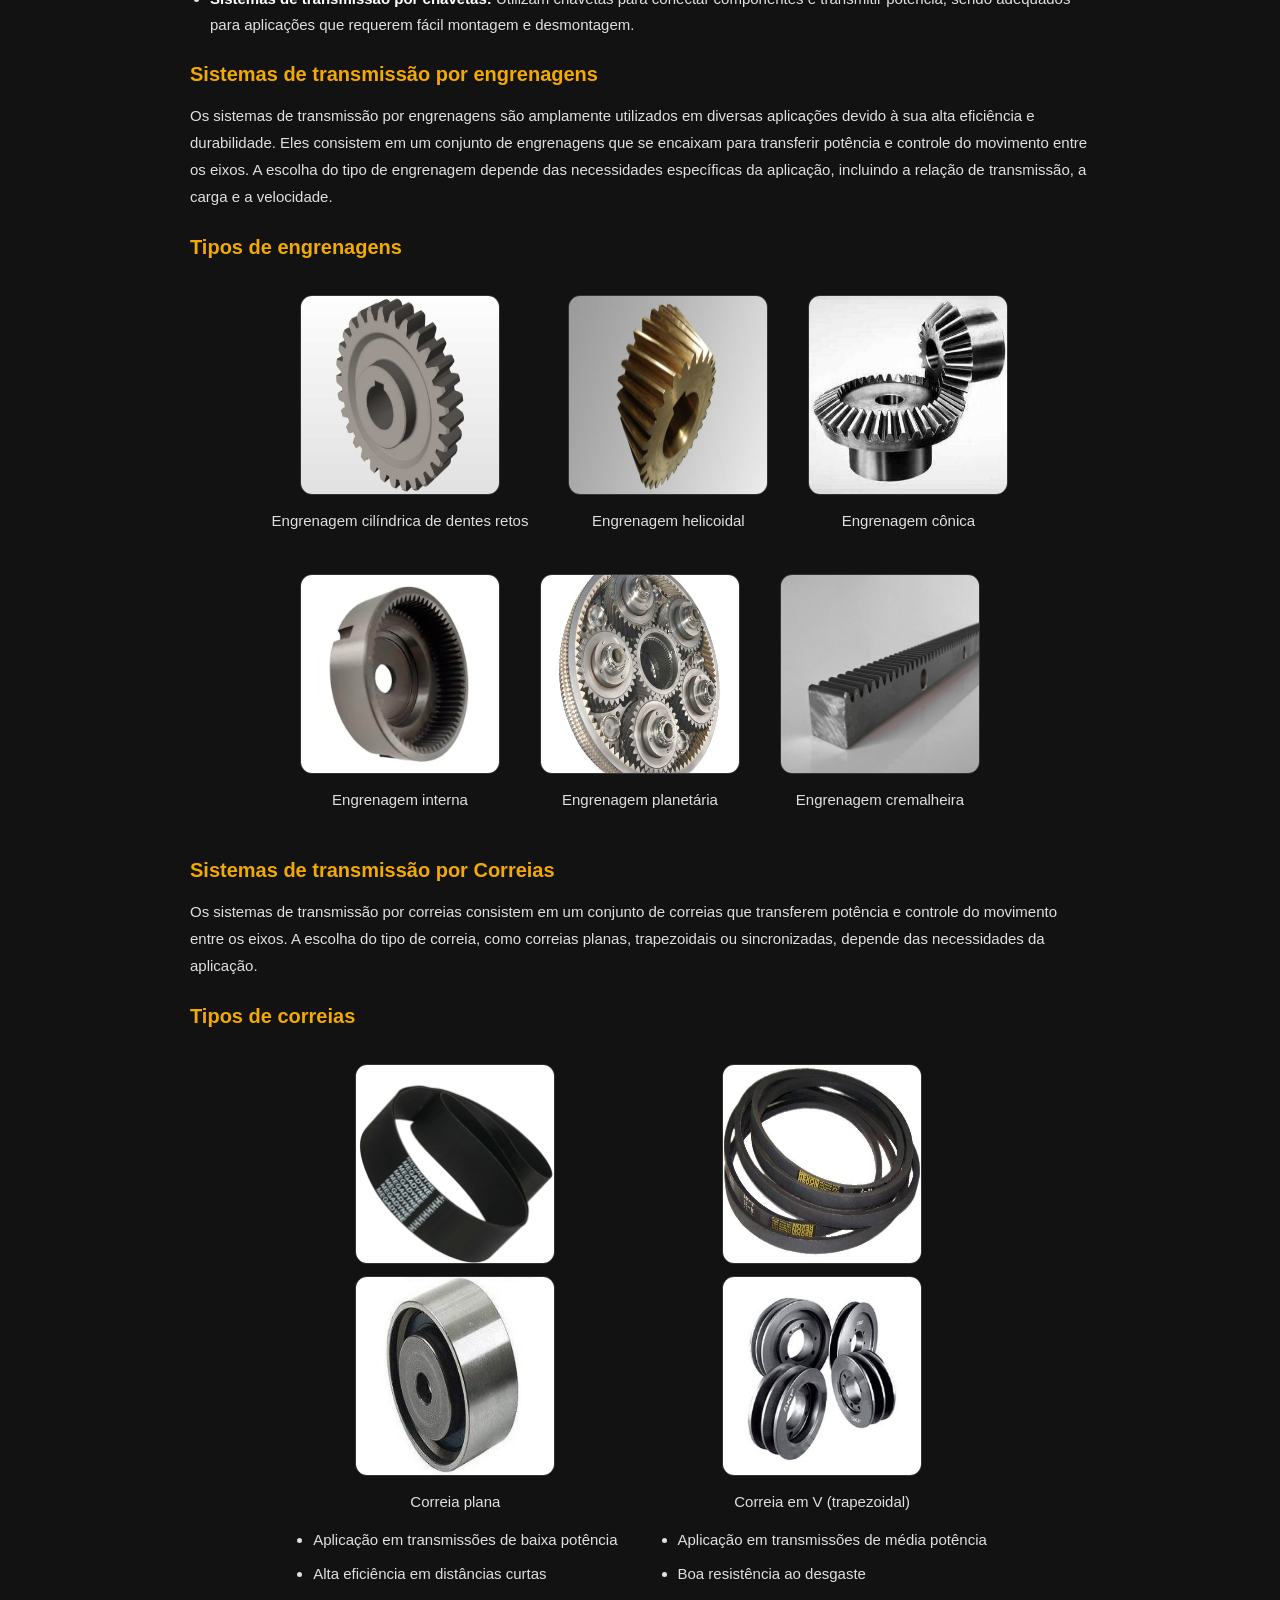
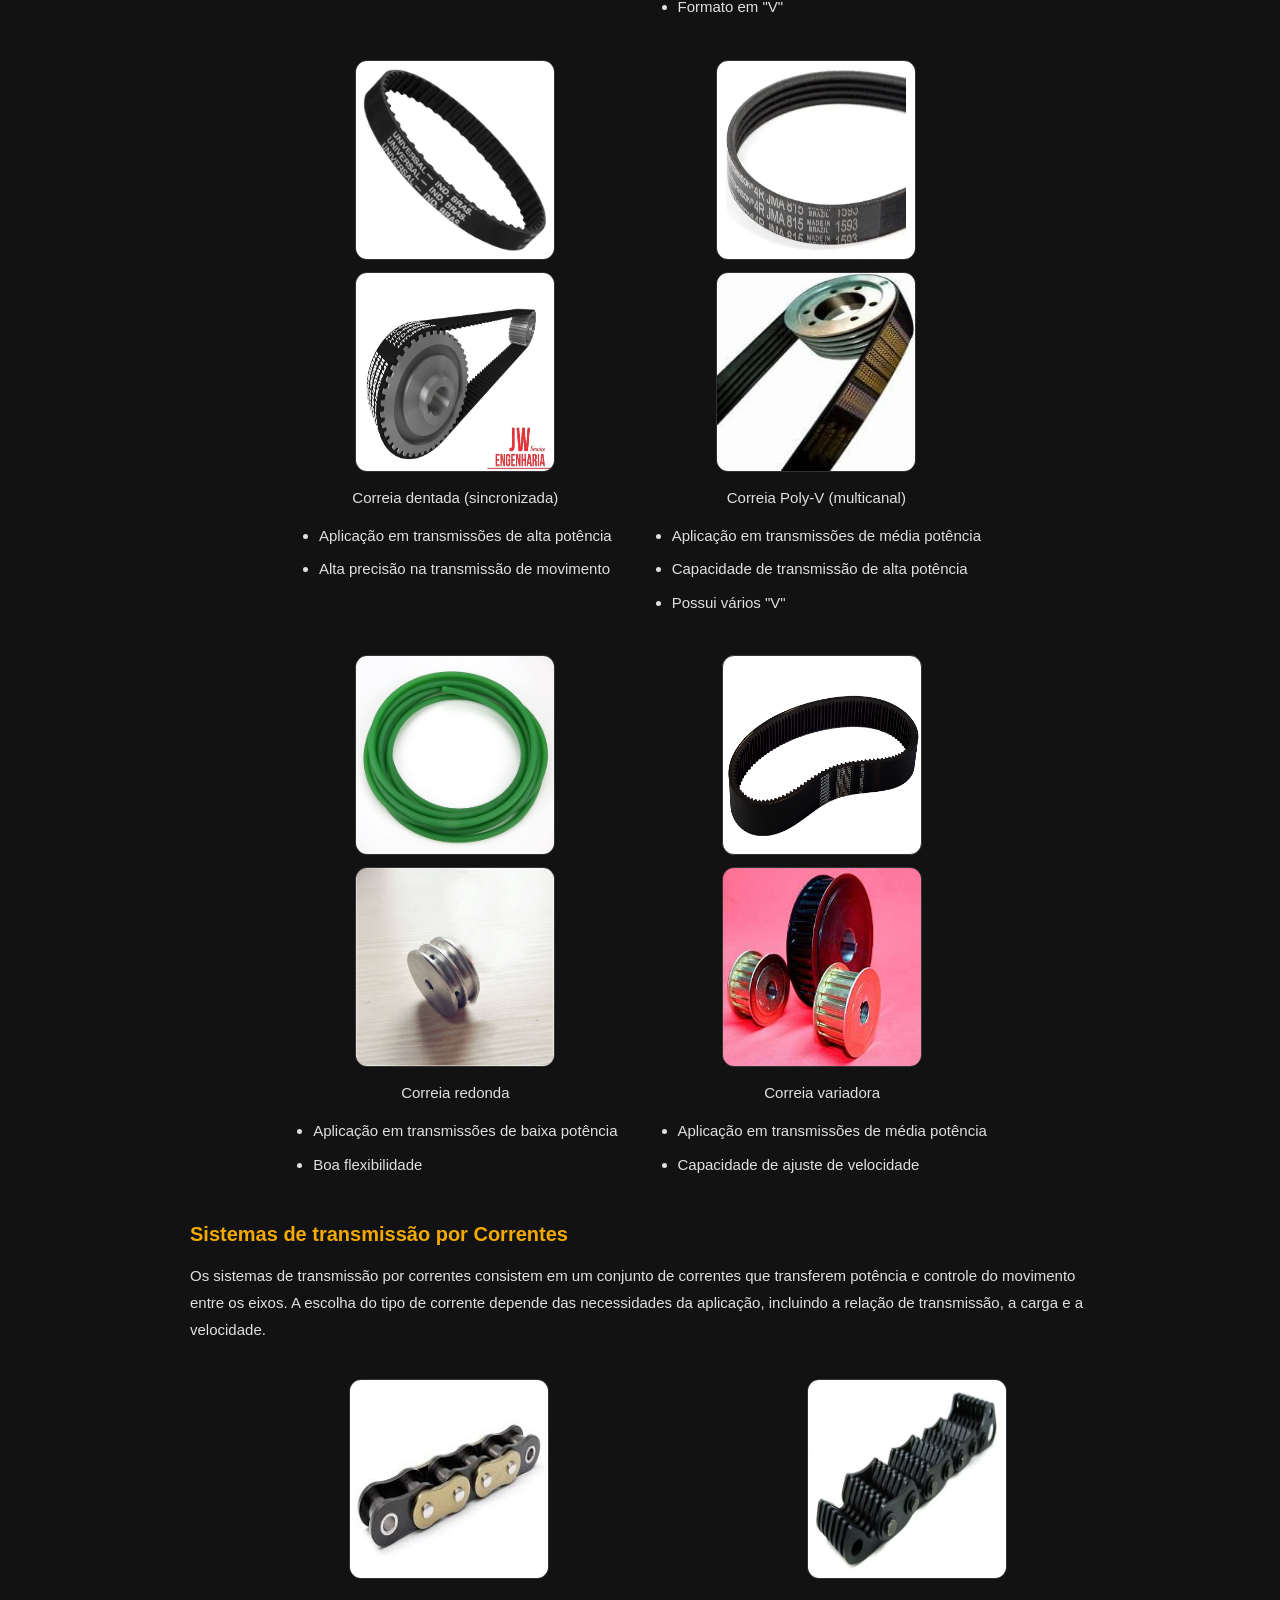
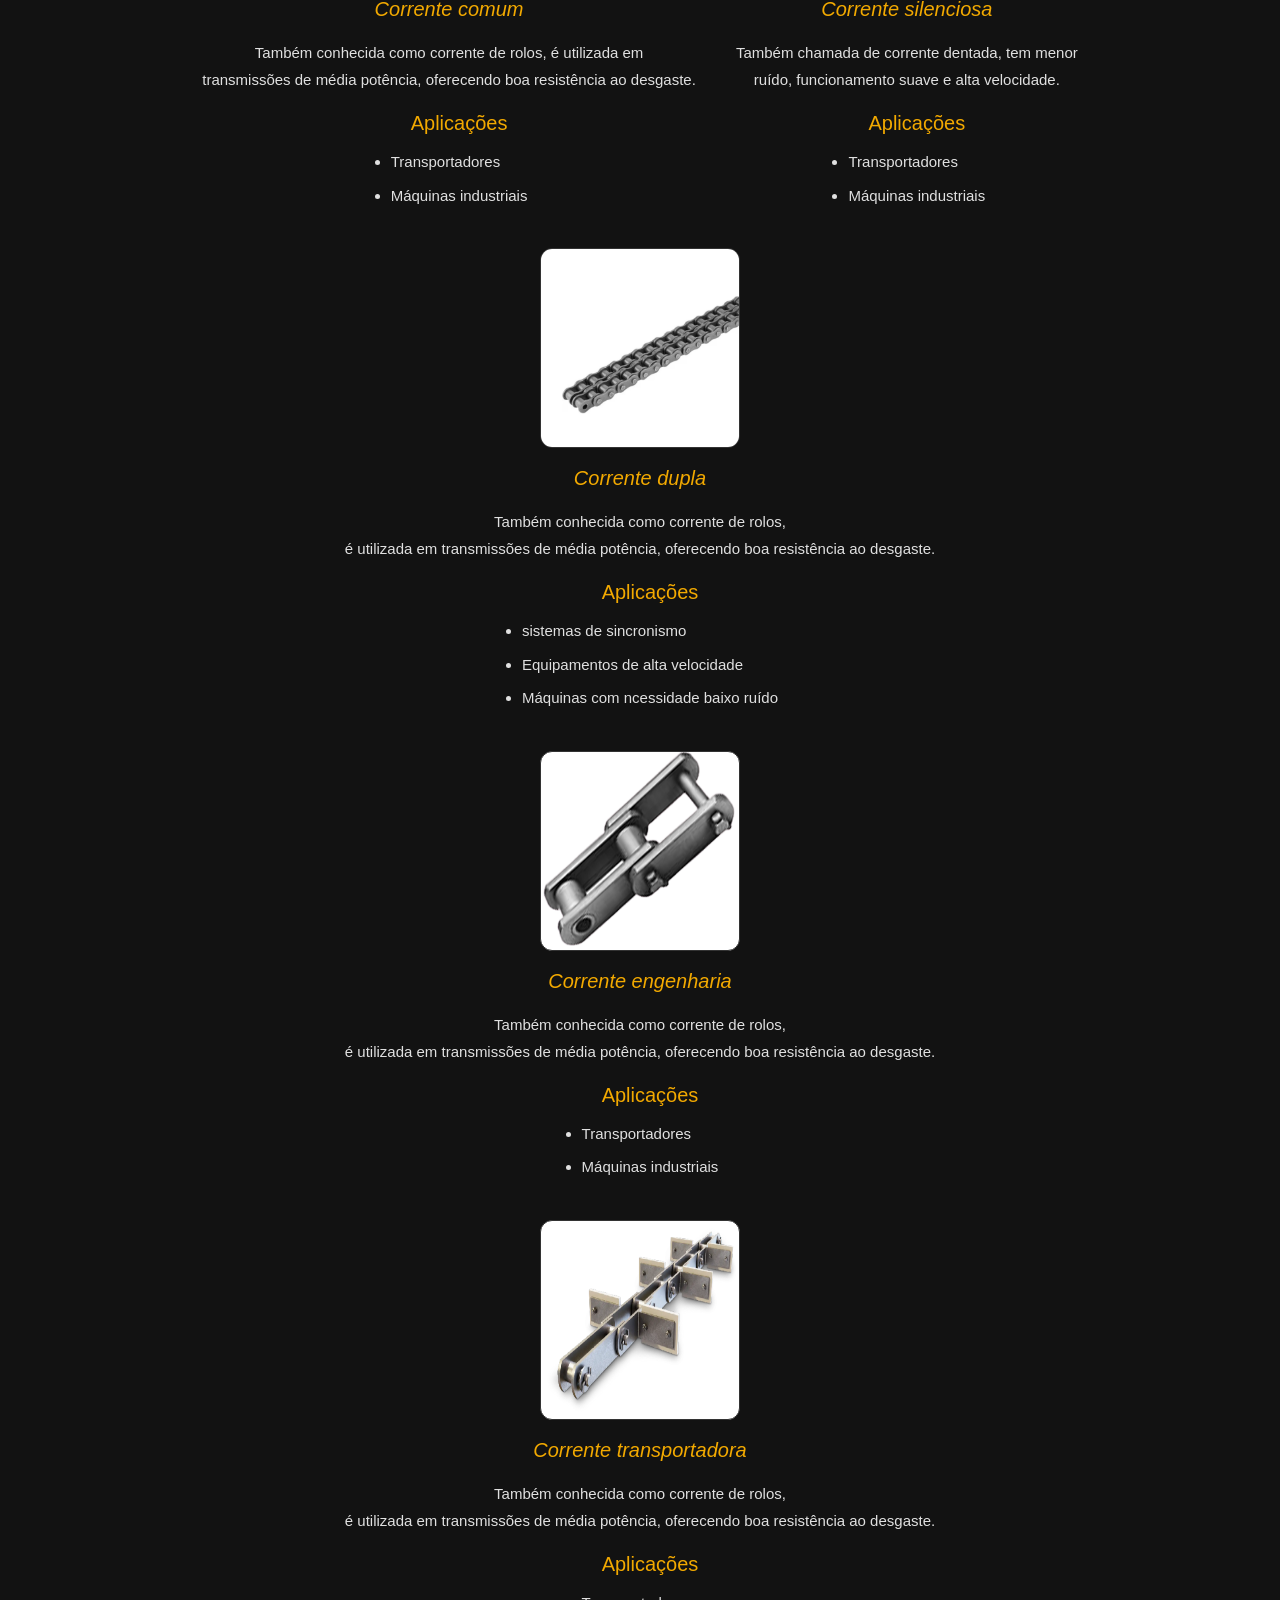
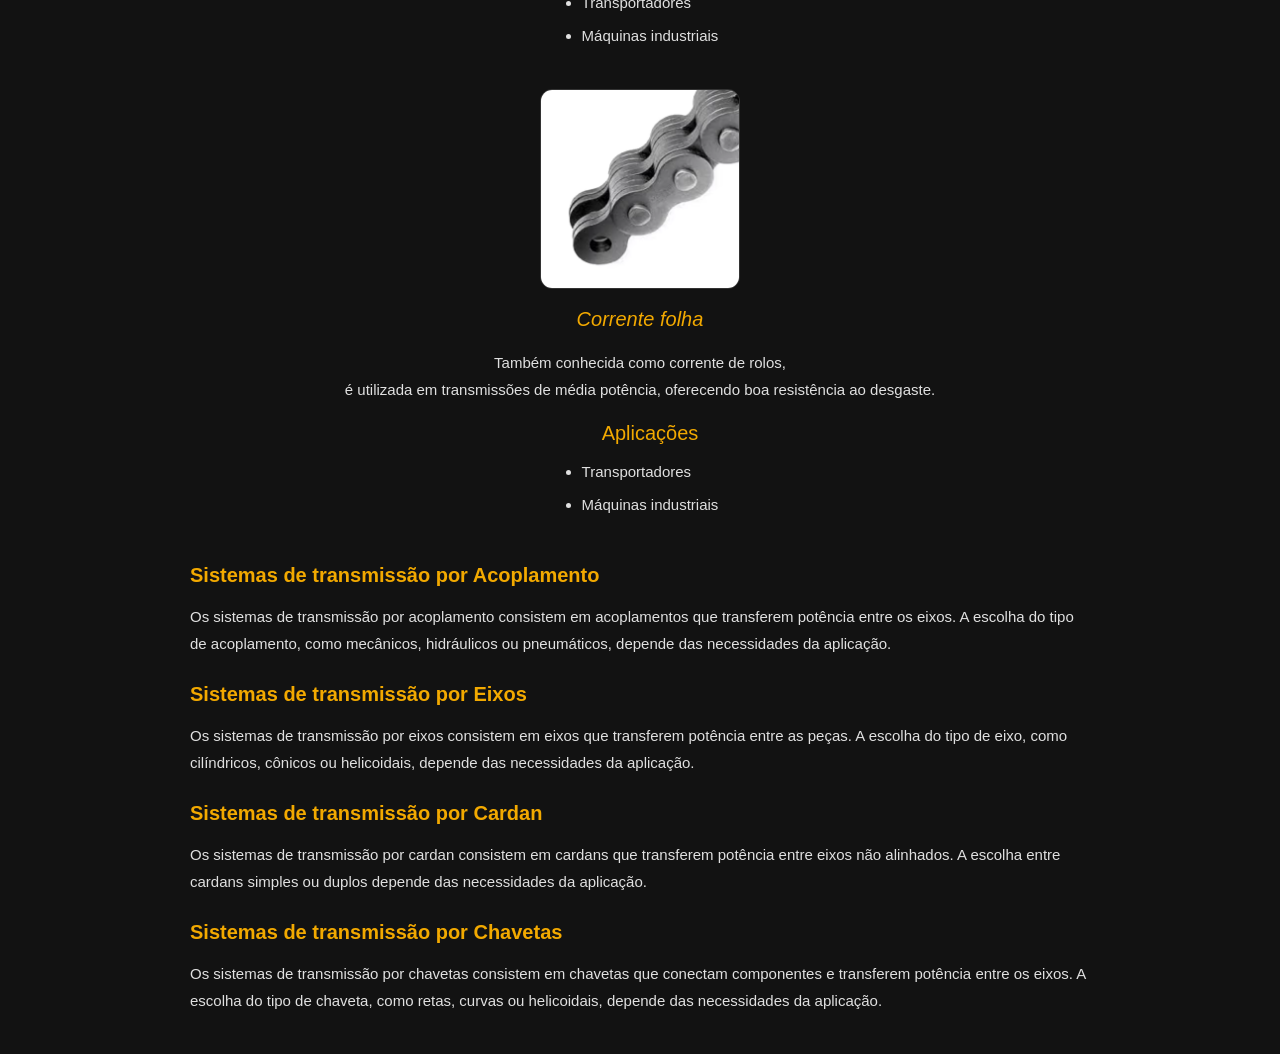
<file: Sistema_de_transmissão/sistemas-transmissao.html>
<!DOCTYPE html>
<!--
    DOCTYPE avisa o navegador: "este é um arquivo HTML moderno!"
    Sem isso, o navegador pode exibir a página de forma errada.
-->

<html lang="pt-br">
<!--
    A tag <html> abraça TODO o conteúdo da página.
    lang="pt-br" diz que o idioma é português do Brasil.
-->

<head>
    <!--
        O <head> é a "mochila invisível" da página.
        Tudo aqui são configurações — o usuário não vê nada disso na tela.
    -->

    <!-- Permite usar letras especiais como ã, ç, é -->
    <meta charset="UTF-8">

    <!-- Faz a página funcionar bem no celular (não aparece minúscula) -->
    <meta name="viewport" content="width=device-width, initial-scale=1.0">

    <!-- Título que aparece na aba do navegador -->
    <title>Sistemas de Transmissão - Manual do Mecânico</title>

    <!-- Liga o arquivo CSS que deixa a página bonita -->
    <link rel="stylesheet" href="sistemas-transmissao.css">

</head>

<body>
<!--
    O <body> é onde mora tudo que o usuário VÊ na tela.
    É como a folha de papel onde você desenha.
-->


    <!-- ============================================================
         BOTÃO DE ABRIR O MENU PRINCIPAL (☰)

         position: fixed no CSS faz ele ficar sempre visível,
         mesmo quando o usuário rola a página para baixo.
         id="menuBotao" é usado pelo JavaScript para esconder/mostrar.
         onclick="abrirMenu()" chama a função lá no JavaScript.
         ============================================================ -->
    <button id="menuBotao" class="botao-abrir-menu" onclick="abrirMenu()">☰</button>


    <!-- ============================================================
         MENU LATERAL PRINCIPAL

         <aside> = conteúdo lateral — tag certa para menus!
         Começa escondido fora da tela (right: -300px no CSS).
         Quando o botão ☰ é clicado, desliza para dentro.
         ============================================================ -->
    <aside class="painel-lateral" id="menuPainel">

        <!-- Botão ✕ para fechar o menu -->
        <button class="botao-fechar-menu" onclick="fecharMenu()">✕</button>

        <!-- <nav> = bloco de navegação — tag certa para links de ir a outros lugares -->
        <nav class="grade-secoes">

            <!-- Cada <a> leva para uma página do manual -->
            <!-- "../Pasta/arquivo.html" = sair da pasta atual e ir para outra -->

            <!-- BOTÃO: Voltar ao menu principal -->
            <a href="../Pagina/pagina.html" class="botao-secao">
                <div class="icone-secao">
                    <img src="menu.png" alt="Ícone de Menu" class="imagem-icone">
                </div>
                <div class="texto-secao">
                    <small>Seção 00</small>
                    <span>Voltar ao menu principal</span>
                </div>
            </a>

            <!-- BOTÃO: Rolamentos -->
            <a href="../Rolamento/rolamentos.html" class="botao-secao">
                <div class="icone-secao">
                    <img src="rolamento.png" alt="Ícone de Rolamento" class="imagem-icone">
                </div>
                <div class="texto-secao">
                    <small>Seção 01</small>
                    <span>Rolamentos</span>
                </div>
            </a>

            <!-- BOTÃO: TPM -->
            <a href="../TPM/tpm.html" class="botao-secao">
                <div class="icone-secao">
                    <img src="tpm.png" alt="Ícone de TPM" class="imagem-icone">
                </div>
                <div class="texto-secao">
                    <small>Seção 03</small>
                    <span>TPM</span>
                </div>
            </a>

            <!-- BOTÃO: Instrumentos de Medição -->
            <a href="../Medição/instrumentos-medicao.html" class="botao-secao">
                <div class="icone-secao">
                    <img src="medicao.png" alt="Ícone de Medição" class="imagem-icone">
                </div>
                <div class="texto-secao">
                    <small>Seção 04</small>
                    <span>Instrumentos de Medição</span>
                </div>
            </a>

            <!-- BOTÃO: Lubrificação Industrial -->
            <a href="../Lubrificação/lubrificação.html" class="botao-secao">
                <div class="icone-secao">
                    <img src="lubi.png" alt="Ícone de Lubrificação" class="imagem-icone">
                </div>
                <div class="texto-secao">
                    <small>Seção 05</small>
                    <span>Lubrificação Industrial</span>
                </div>
            </a>

        </nav>
    </aside>
    <!-- Fim do menu lateral principal -->


    <!-- ============================================================
         BOTÃO DO SUMÁRIO (↓)

         Fica abaixo do botão ☰ (top: 75px no CSS).
         Abre um segundo painel com os tópicos DESTA página,
         para o usuário pular direto para o trecho que quer ler.
         ============================================================ -->
    <button id="menuSecaoBotao" class="botao-abrir-menu botao-sumario" onclick="abrirMenuSecao()">↓</button>


    <!-- ============================================================
         PAINEL LATERAL DO SUMÁRIO

         Lista os títulos desta página.
         href="#ST" pula para o elemento com id="ST" na página —
         como um índice de livro que leva direto ao capítulo.
         ============================================================ -->
    <aside class="painel-lateral" id="menuSecaoPainel">

        <button class="botao-fechar-menu" onclick="fecharMenuSecao()">✕</button>

        <nav class="links-menu">
            <!-- Cada link pula para uma seção desta página -->
            <a href="#ST"    onclick="fecharMenuSecao()"> >> Sistemas de Transmissão</a>
            <a href="#STEng" onclick="fecharMenuSecao()"> >> Engrenagens</a>
            <a href="#STC"   onclick="fecharMenuSecao()"> >> Correias</a>
            <a href="#STCO"  onclick="fecharMenuSecao()"> >> Correntes</a>
            <a href="#STA"   onclick="fecharMenuSecao()"> >> Acoplamento</a>
            <a href="#STEx"  onclick="fecharMenuSecao()"> >> Eixos</a>
            <a href="#STCa"  onclick="fecharMenuSecao()"> >> Cardan</a>
            <a href="#STCh"  onclick="fecharMenuSecao()"> >> Chavetas</a>
        </nav>

    </aside>
    <!-- Fim do sumário -->


    <!-- ============================================================
         FUNDO ESCURECIDO

         Camada preta semitransparente que aparece por trás
         do menu quando ele está aberto.
         Clicar nela chama fecharTudo() — fecha os dois menus.
         ============================================================ -->
    <div class="fundo-escurecido" id="menuOverlay" onclick="fecharTudo()"></div>


    <!-- ============================================================
         CONTEÚDO PRINCIPAL DA PÁGINA

         <main> = conteúdo mais importante da página.
         Só deve existir UM <main> por página!
         Substituímos o <div class="container-pagina"> por <main>.
         ============================================================ -->
    <main class="container-pagina">


        <!-- --------------------------------------------------------
             CABEÇALHO DA PÁGINA

             id="ST" permite o link do sumário pular até aqui,
             já que o título é o primeiro tópico do sumário.
             -------------------------------------------------------- -->
        <header class="cabecalho">
            <!-- <h1> é o título mais importante — use só UM por página! -->
            <h1 id="ST">Sistemas de Transmissão</h1>
        </header>


        <!-- --------------------------------------------------------
             IMAGEM DE CAPA

             <figure> = tag certa para imagens com contexto,
             como ilustrações de um artigo ou foto de um produto.
             -------------------------------------------------------- -->
        <figure class="grade-imagens">
            <div class="cartao-imagem">
                <img src="imagemcapa.png" alt="Elementos de um sistema de transmissão" style="width: 400px; height: 300px; background-color: #f0f0f0;">
            </div>
        </figure>


        <!-- --------------------------------------------------------
             SEÇÃO DE CONTEÚDO

             <section> = bloco de conteúdo relacionado,
             como um capítulo de livro.
             Substituímos o <div class="area-texto"> por <section>.
             -------------------------------------------------------- -->
        <section class="area-texto">


            <!-- Introdução geral -->
            <h2 class="subtitulo">O que são os sistemas de transmissão?</h2>
            <p>
                Os sistemas de transmissão são conjuntos de componentes mecânicos responsáveis por transferir potência e movimento de um eixo para outro, 
                permitindo o controle da velocidade e torque em máquinas e veículos. Eles desempenham um papel fundamental na eficiência e desempenho dos equipamentos, 
                garantindo a transmissão adequada de energia para atender às necessidades específicas de cada aplicação.
            </p>


            <!-- Composição -->
            <h2 class="subtitulo">Composição dos sistemas de transmissão</h2>
            <figure class="grade-imagens">
                <div class="cartao-imagem">
                    <h3>Componentes de um sistema de transmissão</h3>
                    <img src="elementos-de-maquinas.jpg" alt="Componentes de um sistema de transmissão" style="width: 400px; height: 300px; background-color: #f0f0f0;">
                </div>
            </figure>
            <p>
                Os sistemas de transmissão são compostos por diversos elementos, incluindo engrenagens, correias, correntes, polias e acoplamentos. 
                Cada componente desempenha um papel específico na transferência de potência e controle do movimento, e a escolha adequada desses elementos é crucial para o desempenho e a durabilidade do sistema.
            </p>


            <!-- Lista dos modelos -->
            <h2 class="subtitulo">Modelos de sistemas de transmissão</h2>
            <p>Os principais tipos incluem:</p>
            <ul>
                <li><strong>Sistemas de transmissão por engrenagens:</strong> Utilizam engrenagens para transferir potência e controle do movimento, oferecendo alta eficiência e durabilidade.</li>
                <li><strong>Sistemas de transmissão por correias:</strong> Utilizam correias para transmitir potência, sendo ideais para aplicações com distância média entre os eixos.</li>
                <li><strong>Sistemas de transmissão por correntes:</strong> Utilizam correntes para transmitir potência, proporcionando uma transmissão mais robusta e adequada para cargas pesadas.</li>
                <li><strong>Sistema de transmissão por acoplamento:</strong> Projetados para acomodar desalinhamento entre os eixos, garantindo desempenho confiável mesmo em condições adversas.</li>
                <li><strong>Sistemas de transmissão por eixos:</strong> Utilizam eixos para transferir potência e controle do movimento, sendo adequados para aplicações que exigem alta precisão e rigidez.</li>
                <li><strong>Sistemas de transmissão por cardan:</strong> Utilizam juntas universais para transmitir potência entre eixos que não estão alinhados, sendo comuns em veículos e máquinas agrícolas.</li>
                <li><strong>Sistemas de transmissão por chavetas:</strong> Utilizam chavetas para conectar componentes e transmitir potência, sendo adequados para aplicações que requerem fácil montagem e desmontagem.</li>
            </ul>


            <!-- --------------------------------------------------------
                 ENGRENAGENS
                 id="STEng" — o link do sumário ">> Engrenagens" pula até aqui
                 -------------------------------------------------------- -->
            <h2 id="STEng" class="subtitulo">Sistemas de transmissão por engrenagens</h2>
            <p>
                Os sistemas de transmissão por engrenagens são amplamente utilizados em diversas aplicações devido à sua alta eficiência e durabilidade. 
                Eles consistem em um conjunto de engrenagens que se encaixam para transferir potência e controle do movimento entre os eixos. 
                A escolha do tipo de engrenagem depende das necessidades específicas da aplicação, incluindo a relação de transmissão, a carga e a velocidade.
            </p>

            <!-- <h3> para subtópico dentro de engrenagens — hierarquia: h1 > h2 > h3 -->
            <h3 class="subtitulo">Tipos de engrenagens</h3>

            <!-- Grade de imagens dos tipos de engrenagem -->
            <figure class="grade-imagens">

                <div class="cartao-imagem">
                    <img class="imagem-pequena" src="engrenagem-cilindrica-de-dentes-retos-3.jpg" alt="Engrenagem cilíndrica de dentes retos">
                    <p class="legenda-imagem">Engrenagem cilíndrica de dentes retos</p>
                </div>

                <div class="cartao-imagem">
                    <img class="imagem-pequena" src="engrenagem-helicoidal.jpeg" alt="Engrenagem helicoidal">
                    <p class="legenda-imagem">Engrenagem helicoidal</p>
                </div>

                <div class="cartao-imagem">
                    <img class="imagem-pequena" src="engrenagem-conica.jpg" alt="Engrenagem cônica">
                    <p class="legenda-imagem">Engrenagem cônica</p>
                </div>

                <div class="cartao-imagem">
                    <img class="imagem-pequena" src="engrenagem-interna.jpg" alt="Engrenagem interna">
                    <p class="legenda-imagem">Engrenagem interna</p>
                </div>

                <div class="cartao-imagem">
                    <img class="imagem-pequena" src="engrenagem-planetária.jpg" alt="Engrenagem planetária">
                    <p class="legenda-imagem">Engrenagem planetária</p>
                </div>

                <div class="cartao-imagem">
                    <img class="imagem-pequena" src="engrenagem-cremalheira.jpeg" alt="Engrenagem cremalheira">
                    <p class="legenda-imagem">Engrenagem cremalheira</p>
                </div>

            </figure>


            <!-- --------------------------------------------------------
                 CORREIAS
                 id="STC" — o link do sumário ">> Correias" pula até aqui
                 -------------------------------------------------------- -->
            <h2 id="STC" class="subtitulo">Sistemas de transmissão por Correias</h2>
            <p>
                Os sistemas de transmissão por correias consistem em um conjunto de correias que transferem potência e controle do movimento entre os eixos. 
                A escolha do tipo de correia, como correias planas, trapezoidais ou sincronizadas, depende das necessidades da aplicação.
            </p>

            <h3 class="subtitulo">Tipos de correias</h3>

            <!-- Grade com cada tipo de correia — cada cartao-imagem tem:
                 - foto da correia
                 - foto da polia correspondente
                 - legenda
                 - lista de características -->
            <figure class="grade-imagens">

                <!-- Correia plana -->
                <div class="cartao-imagem">
                    <img class="imagem-pequena" src="correia-plana.webp" alt="Correia plana">
                    <img class="imagem-pequena" src="polia correia plana.jpg" alt="Polia da correia plana">
                    <p class="legenda-imagem">Correia plana</p>
                    <ul>
                        <li>Aplicação em transmissões de baixa potência</li>
                        <li>Alta eficiência em distâncias curtas</li>
                    </ul>
                </div>

                <!-- Correia em V (trapezoidal) -->
                <div class="cartao-imagem">
                    <img class="imagem-pequena" src="correia-trapezoidal.jpg" alt="Correia trapezoidal">
                    <img class="imagem-pequena" src="polia em v.jpg" alt="Polia da correia trapezoidal">
                    <p class="legenda-imagem">Correia em V (trapezoidal)</p>
                    <ul>
                        <li>Aplicação em transmissões de média potência</li>
                        <li>Boa resistência ao desgaste</li>
                        <li>Formato em "V"</li>
                    </ul>
                </div>

                <!-- Correia dentada (sincronizada) -->
                <div class="cartao-imagem">
                    <img class="imagem-pequena" src="correia-sincronizada.webp" alt="Correia sincronizada">
                    <img class="imagem-pequena" src="polia correia sincronizada.webp" alt="Polia da correia sincronizada">
                    <p class="legenda-imagem">Correia dentada (sincronizada)</p>
                    <ul>
                        <li>Aplicação em transmissões de alta potência</li>
                        <li>Alta precisão na transmissão de movimento</li>
                    </ul>
                </div>

                <!-- Correia Poly-V (multicanal) -->
                <div class="cartao-imagem">
                    <img class="imagem-pequena" src="correia-multicanal.webp" alt="Correia multicanal">
                    <img class="imagem-pequena" src="polia polly v.jpg" alt="Polia da correia multicanal">
                    <p class="legenda-imagem">Correia Poly-V (multicanal)</p>
                    <ul>
                        <li>Aplicação em transmissões de média potência</li>
                        <li>Capacidade de transmissão de alta potência</li>
                        <li>Possui vários "V"</li>
                    </ul>
                </div>

                <!-- Correia redonda -->
                <div class="cartao-imagem">
                    <img class="imagem-pequena" src="correia redonda.jpg" alt="Correia redonda">
                    <img class="imagem-pequena" src="polia correia redonda.jpg" alt="Polia da correia redonda">
                    <p class="legenda-imagem">Correia redonda</p>
                    <ul>
                        <li>Aplicação em transmissões de baixa potência</li>
                        <li>Boa flexibilidade</li>
                    </ul>
                </div>

                <!-- Correia variadora -->
                <div class="cartao-imagem">
                    <img class="imagem-pequena" src="correia-variavel.webp" alt="Correia variadora">
                    <img class="imagem-pequena" src="polia correia variadora.jpg" alt="Polia da correia variadora">
                    <p class="legenda-imagem">Correia variadora</p>
                    <ul>
                        <li>Aplicação em transmissões de média potência</li>
                        <li>Capacidade de ajuste de velocidade</li>
                    </ul>
                </div>

            </figure>


            <!-- --------------------------------------------------------
                 CORRENTES
                 id="STCO" — o link do sumário pula até aqui
                 -------------------------------------------------------- -->
            <h2 id="STCO" class="subtitulo">Sistemas de transmissão por Correntes</h2>
            <p>
                Os sistemas de transmissão por correntes consistem em um conjunto de correntes que transferem potência e controle do movimento entre os eixos.
                A escolha do tipo de corrente depende das necessidades da aplicação, incluindo a relação de transmissão, a carga e a velocidade.
            </p>
            <figure class="grade-imagens">
                <div class="cartao-imagem">
                    <img class="imagem-pequena" src="corrente-comum.jpg" alt="Corrente comum">
                    <p class="legenda-imagem" style="font-size: 20px; font-style: oblique; color: var(--accent);">Corrente comum</p>
                    <p class="descricao-imagem" style="text-align: center;">Também conhecida como corrente de rolos, é utilizada em <br> transmissões de média potência, 
                        oferecendo boa resistência ao desgaste.</p>
                    <ul>
                        <p class="legenda-imagem" style="font-size: 20px; font-style: unset; color: var(--accent);">Aplicações</p>
                        <li>Transportadores</li>
                        <li>Máquinas industriais</li>
                    </ul>
                </div>

                <div class="cartao-imagem">
                    <img class="imagem-pequena" src="corrente silenciosa.avif" alt="Corrente silenciosa">
                    <p class="legenda-imagem" style="font-size: 20px; font-style: oblique; color: var(--accent);">Corrente silenciosa</p>
                    <p class="descricao-imagem" style="text-align: center;">Também chamada de corrente dentada, tem menor <br> ruído, funcionamento suave e alta velocidade.
                    </p>
                    <ul>
                        <p class="legenda-imagem" style="font-size: 20px; font-style: unset; color: var(--accent);">Aplicações</p>
                        <li>Transportadores</li>
                        <li>Máquinas industriais</li>
                    </ul>
                </div>

                <div class="cartao-imagem">
                    <img class="imagem-pequena" src="corrente-dupla.jpg" alt="Corrente dupla">
                    <p class="legenda-imagem" style="font-size: 20px; font-style: oblique; color: var(--accent);">Corrente dupla</p>
                    <p class="descricao-imagem" style="text-align: center; ">Também conhecida como corrente de rolos, <br> é utilizada em transmissões de média potência, 
                        oferecendo boa resistência ao desgaste.</p>
                    <ul>
                        <p class="legenda-imagem" style="font-size: 20px; font-style: unset; color: var(--accent);">Aplicações</p>
                        <li>sistemas de sincronismo</li>
                        <li>Equipamentos de alta velocidade</li>
                        <li>Máquinas com ncessidade baixo ruído</li>
                    </ul>
                </div>

                <div class="cartao-imagem">
                    <img class="imagem-pequena" src="corrente-engenharia.png" alt="Corrente engenharia">
                    <p class="legenda-imagem" style="font-size: 20px; font-style: oblique; color: var(--accent);">Corrente engenharia</p>
                    <p class="descricao-imagem" style="text-align: center;">Também conhecida como corrente de rolos, <br> é utilizada em transmissões de média potência, 
                        oferecendo boa resistência ao desgaste.</p>
                    <ul>
                        <p class="legenda-imagem" style="font-size: 20px; font-style: unset; color: var(--accent);">Aplicações</p>
                        <li>Transportadores</li>
                        <li>Máquinas industriais</li>
                    </ul>
                </div>

                <div class="cartao-imagem">
                    <img class="imagem-pequena" src="corrente-transportadora.png" alt="Corrente transportadora">
                    <p class="legenda-imagem" style="font-size: 20px; font-style: oblique; color: var(--accent);">Corrente transportadora</p>
                    <p class="descricao-imagem" style="text-align: center;">Também conhecida como corrente de rolos, <br> é utilizada em transmissões de média potência, 
                        oferecendo boa resistência ao desgaste.</p>
                    <ul>
                        <p class="legenda-imagem" style="font-size: 20px; font-style: unset; color: var(--accent);">Aplicações</p>
                        <li>Transportadores</li>
                        <li>Máquinas industriais</li>
                    </ul>
                </div>

                <div class="cartao-imagem">
                    <img class="imagem-pequena" src="corrente-folha.avif" alt="Corrente folha">
                    <p class="legenda-imagem" style="font-size: 20px; font-style: oblique; color: var(--accent);">Corrente folha</p>
                    <p class="descricao-imagem" style="text-align: center;">Também conhecida como corrente de rolos, <br> é utilizada em transmissões de média potência, 
                        oferecendo boa resistência ao desgaste.</p>
                    <ul>
                        <p class="legenda-imagem" style="font-size: 20px; font-style: unset; color: var(--accent);">Aplicações</p>
                        <li>Transportadores</li>
                        <li>Máquinas industriais</li>
                    </ul>
                </div>

                
            </figure>


            <!-- --------------------------------------------------------
                 ACOPLAMENTO
                 -------------------------------------------------------- -->
            <h2 id="STA" class="subtitulo">Sistemas de transmissão por Acoplamento</h2>
            <p>
                Os sistemas de transmissão por acoplamento consistem em acoplamentos que transferem potência entre os eixos. 
                A escolha do tipo de acoplamento, como mecânicos, hidráulicos ou pneumáticos, depende das necessidades da aplicação.
            </p>


            <!-- --------------------------------------------------------
                 EIXOS
                 -------------------------------------------------------- -->
            <h2 id="STEx" class="subtitulo">Sistemas de transmissão por Eixos</h2>
            <p>
                Os sistemas de transmissão por eixos consistem em eixos que transferem potência entre as peças. 
                A escolha do tipo de eixo, como cilíndricos, cônicos ou helicoidais, depende das necessidades da aplicação.
            </p>


            <!-- --------------------------------------------------------
                 CARDAN
                 -------------------------------------------------------- -->
            <h2 id="STCa" class="subtitulo">Sistemas de transmissão por Cardan</h2>
            <p>
                Os sistemas de transmissão por cardan consistem em cardans que transferem potência entre eixos não alinhados. 
                A escolha entre cardans simples ou duplos depende das necessidades da aplicação.
            </p>


            <!-- --------------------------------------------------------
                 CHAVETAS
                 -------------------------------------------------------- -->
            <h2 id="STCh" class="subtitulo">Sistemas de transmissão por Chavetas</h2>
            <p>
                Os sistemas de transmissão por chavetas consistem em chavetas que conectam componentes e transferem potência entre os eixos. 
                A escolha do tipo de chaveta, como retas, curvas ou helicoidais, depende das necessidades da aplicação.
            </p>


        </section>
        <!-- Fim da seção de conteúdo -->


    </main>
    <!-- Fim do conteúdo principal -->


    <!-- ============================================================
         JAVASCRIPT

         O "cérebro" da página — faz as coisas se moverem e reagirem.
         Fica no final do <body> para a página carregar mais rápido,
         pois o navegador lê o HTML de cima para baixo.
         ============================================================ -->
    <script>

        /* ----------------------------------------------------------
           ESCONDER E MOSTRAR OS BOTÕES ☰ e ↓

           Quando um menu abre, os botões somem para não atrapalhar.
           Quando o menu fecha, eles voltam.

           document.getElementById('id') encontra o elemento pelo id.
           .style.display = 'none' esconde o elemento.
           .style.display = 'block' mostra o elemento.
           ---------------------------------------------------------- */

        function esconderBotoes() {
            document.getElementById('menuBotao').style.display = 'none';
            document.getElementById('menuSecaoBotao').style.display = 'none';
        }

        function mostrarBotoes() {
            document.getElementById('menuBotao').style.display = 'block';
            document.getElementById('menuSecaoBotao').style.display = 'block';
        }


        /* ----------------------------------------------------------
           MENU PRINCIPAL — abrir e fechar

           classList.add('aberto') adiciona a classe CSS "aberto"
           ao elemento — o CSS usa essa classe para deslizar o painel.

           classList.remove('aberto') remove a classe —
           o painel volta a se esconder fora da tela.
           ---------------------------------------------------------- */

        function abrirMenu() {
            document.getElementById('menuPainel').classList.add('aberto');
            document.getElementById('menuOverlay').classList.add('aberto');
            esconderBotoes();
        }

        function fecharMenu() {
            document.getElementById('menuPainel').classList.remove('aberto');
            document.getElementById('menuOverlay').classList.remove('aberto');
            mostrarBotoes();
        }


        /* ----------------------------------------------------------
           MENU SUMÁRIO — abrir e fechar

           Funciona exatamente igual ao menu principal,
           mas controla o painel do sumário (menuSecaoPainel).
           ---------------------------------------------------------- */

        function abrirMenuSecao() {
            document.getElementById('menuSecaoPainel').classList.add('aberto');
            document.getElementById('menuOverlay').classList.add('aberto');
            esconderBotoes();
        }

        function fecharMenuSecao() {
            document.getElementById('menuSecaoPainel').classList.remove('aberto');
            document.getElementById('menuOverlay').classList.remove('aberto');
            mostrarBotoes();
        }


        /* ----------------------------------------------------------
           FECHAR TUDO DE UMA VEZ

           Chamado quando o usuário clica no fundo escurecido.
           Fecha tanto o menu principal quanto o sumário de uma vez.
           ---------------------------------------------------------- */

        function fecharTudo() {
            fecharMenu();
            fecharMenuSecao();
        }

    </script>


</body>
</html>
</file>
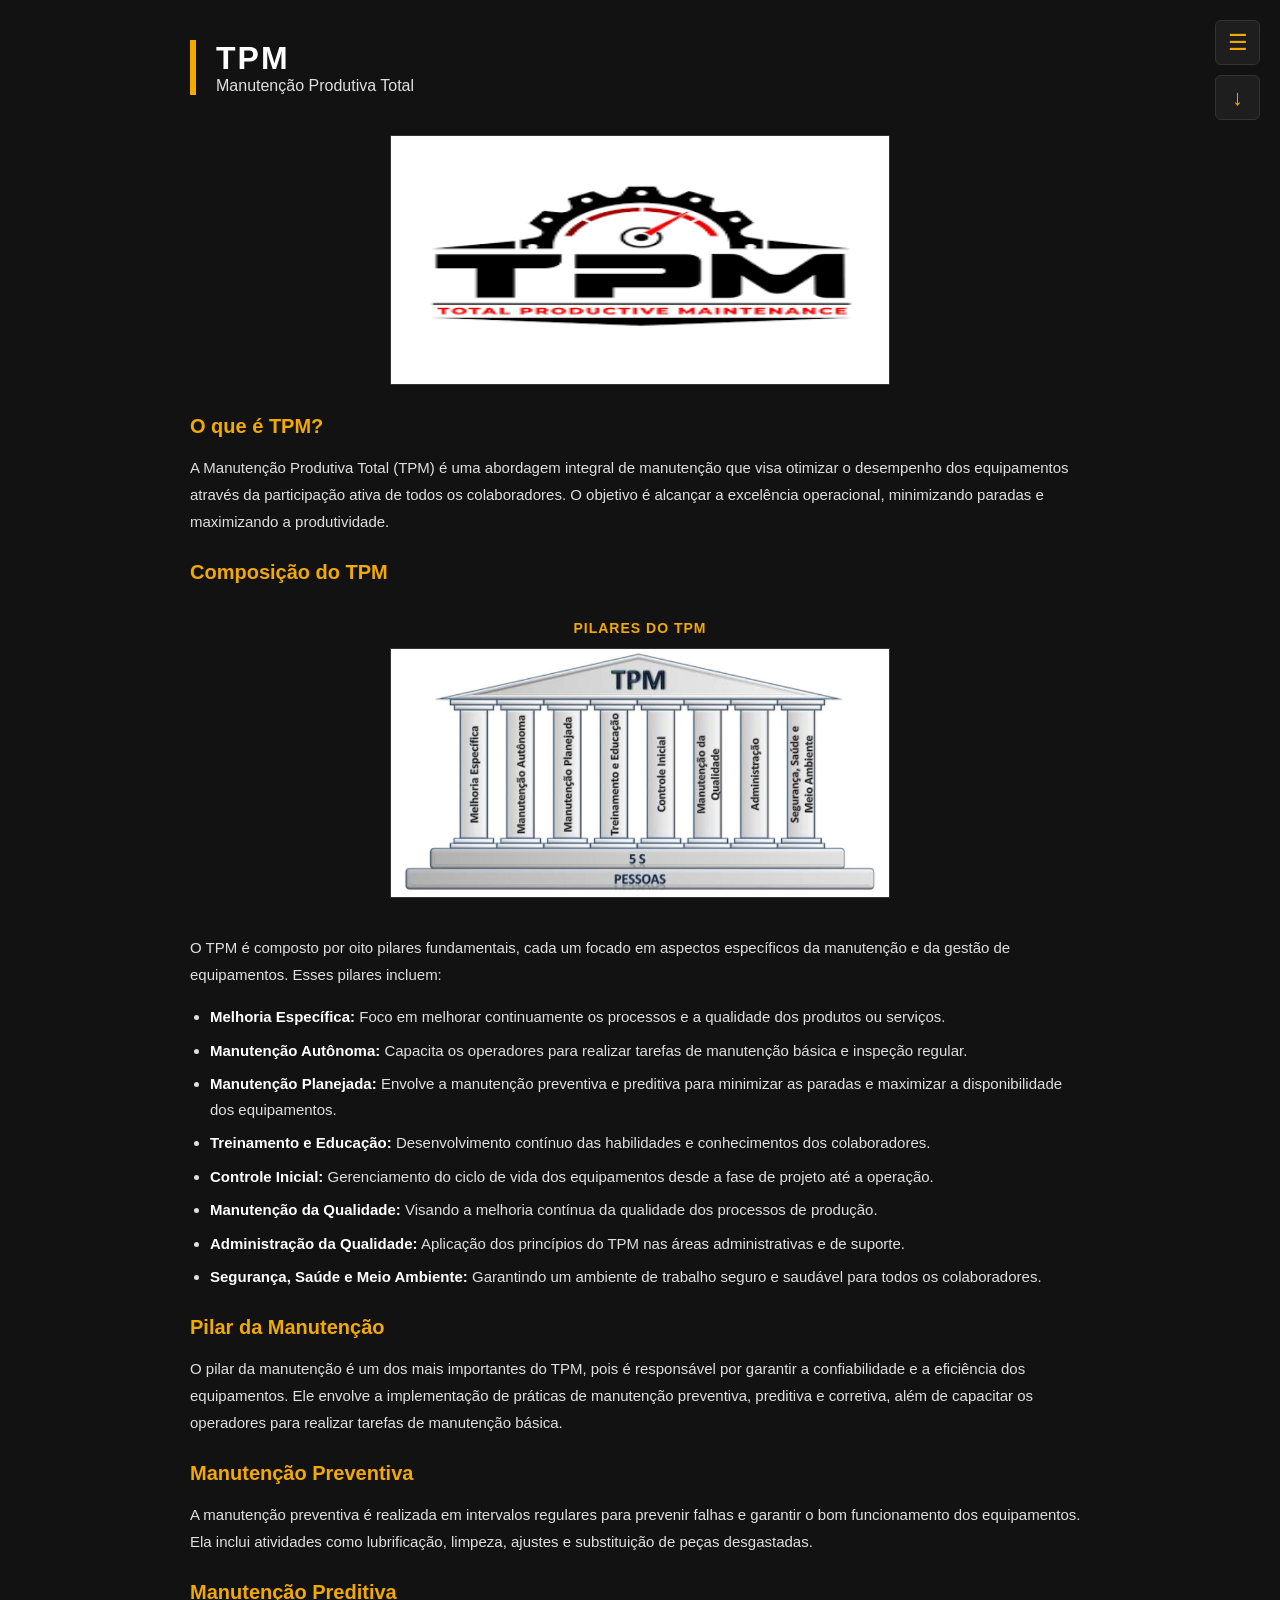
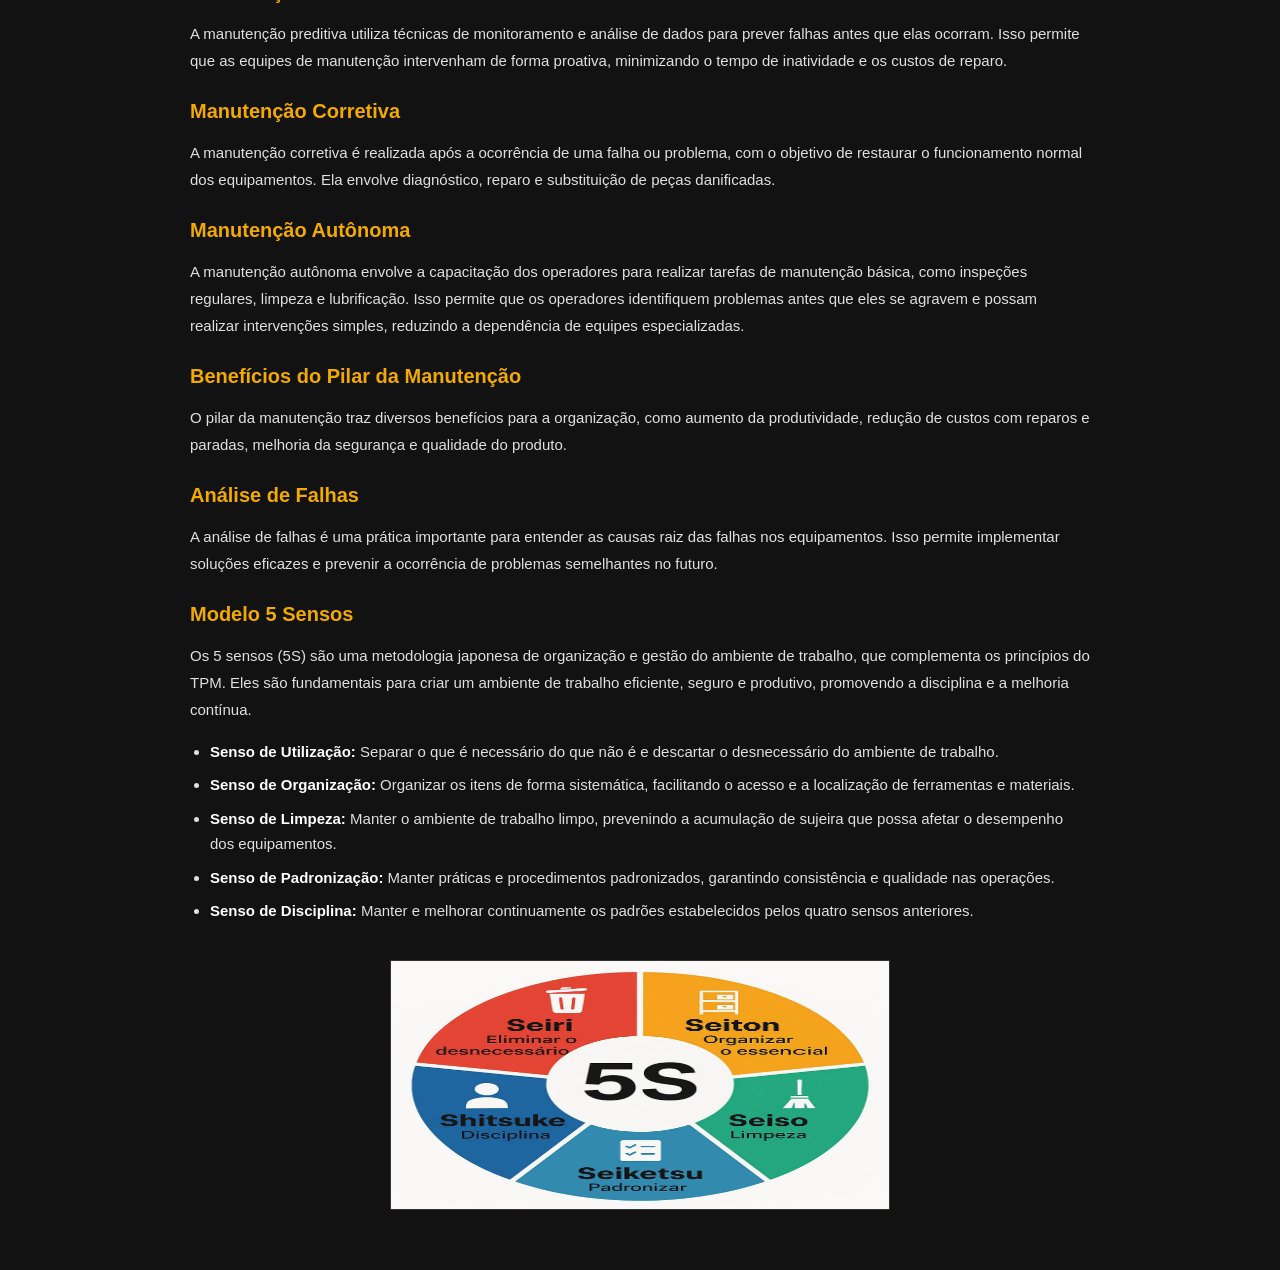
<file: TPM/tpm.html>
<!DOCTYPE html>
<!--
    DOCTYPE avisa o navegador: "este é um arquivo HTML moderno!"
    Sem isso, o navegador pode exibir a página de forma errada.
-->

<html lang="pt-br">
<!--
    A tag <html> abraça TODO o conteúdo da página.
    lang="pt-br" diz que o idioma é português do Brasil.
-->

<head>
    <!--
        O <head> é a "mochila invisível" da página.
        Tudo aqui são configurações — o usuário não vê nada disso na tela.
    -->

    <!-- Permite usar letras especiais como ã, ç, é -->
    <meta charset="UTF-8">

    <!-- Faz a página funcionar bem no celular (não aparece minúscula) -->
    <meta name="viewport" content="width=device-width, initial-scale=1.0">

    <!-- Título que aparece na aba do navegador -->
    <title>TPM - Manual do Mecânico</title>

    <!-- Liga o arquivo CSS que deixa a página bonita -->
    <link rel="stylesheet" href="tpm.css">

</head>

<body>
<!--
    O <body> é onde mora tudo que o usuário VÊ na tela.
    É como a folha de papel onde você desenha.
-->


    <!-- ============================================================
         BOTÃO DE ABRIR O MENU PRINCIPAL (o ☰ no canto da tela)

         position: fixed no CSS faz ele ficar sempre visível,
         mesmo quando o usuário rola a página para baixo.
         Quando clicado, chama a função abrirMenu() no JavaScript.
         ============================================================ -->
    <button id="menuBotao" class="botao-abrir-menu" onclick="abrirMenu()">☰</button>


    <!-- ============================================================
         MENU LATERAL PRINCIPAL

         Fica escondido do lado direito da tela (right: -300px no CSS).
         Quando o botão ☰ é clicado, desliza para dentro da tela.
         <aside> é a tag certa para conteúdo lateral como menus!
         ============================================================ -->
    <aside class="painel-lateral" id="menuPainel">

        <!-- Botão ✕ para fechar o menu -->
        <button class="botao-fechar-menu" onclick="fecharMenu()">✕</button>

        <!-- Lista de links para as outras páginas do manual -->
        <nav class="grade-secoes">

            <!-- BOTÃO: Voltar ao menu principal -->
            <a href="../Pagina/pagina.html" class="botao-secao">
                <div class="icone-secao"><img src="menu.png" alt="Ícone de Menu" class="imagem-icone"></div>
                <div class="texto-secao">
                    <small>Seção 00</small>
                    <span>Voltar ao menu principal</span>
                </div>
            </a>

            <!-- BOTÃO: Rolamentos -->
            <a href="../Rolamento/rolamentos.html" class="botao-secao">
                <div class="icone-secao"><img src="rolamento.png" alt="Ícone de Rolamento" class="imagem-icone"></div>
                <div class="texto-secao">
                    <small>Seção 01</small>
                    <span>Rolamentos</span>
                </div>
            </a>

            <!-- BOTÃO: Sistemas de Transmissão -->
            <a href="../Sistema_de_transmissão/sistemas-transmissao.html" class="botao-secao">
                <div class="icone-secao"><img src="engrenagem.png" alt="Ícone de engrenagem" class="imagem-icone"></div>
                <div class="texto-secao">
                    <small>Seção 02</small>
                    <span>Sistemas de Transmissão</span>
                </div>
            </a>

            <!-- BOTÃO: Instrumentos de Medição -->
            <a href="../Medição/instrumentos-medicao.html" class="botao-secao">
                <div class="icone-secao"><img src="medicao.png" alt="Ícone de Medição" class="imagem-icone"></div>
                <div class="texto-secao">
                    <small>Seção 04</small>
                    <span>Instrumentos de Medição</span>
                </div>
            </a>

            <!-- BOTÃO: Lubrificação Industrial -->
            <a href="../Lubrificação/lubrificação.html" class="botao-secao">
                <div class="icone-secao"><img src="lubi.png" alt="Ícone de Lubrificação" class="imagem-icone"></div>
                <div class="texto-secao">
                    <small>Seção 05</small>
                    <span>Lubrificação Industrial</span>
                </div>
            </a>

        </nav>
    </aside>
    <!-- Fim do menu lateral principal -->


    <!-- ============================================================
         BOTÃO DO SUMÁRIO (o ↓ abaixo do botão ☰)

         O sumário mostra os tópicos DENTRO desta página,
         para o usuário pular direto para o trecho que quer ler.
         ============================================================ -->
    <button id="menuSecaoBotao" class="botao-abrir-menu botao-sumario" onclick="abrirMenuSecao()">↓</button>


    <!-- ============================================================
         PAINEL LATERAL DO SUMÁRIO

         Lista os tópicos desta página.
         Os links com href="#id" pulam direto para o elemento
         que tem aquele id na página.
         ============================================================ -->
    <aside class="painel-lateral" id="menuSecaoPainel">

        <!-- Botão ✕ para fechar o sumário -->
        <button class="botao-fechar-menu" onclick="fecharMenuSecao()">✕</button>

        <!-- Links que levam para cada parte desta página -->
        <nav class="links-menu">
            <a href="#tpm"        onclick="fecharMenuSecao()"> >> O que é TPM</a>
            <a href="#composicao" onclick="fecharMenuSecao()"> >> Composição do TPM</a>
            <a href="#manutencao" onclick="fecharMenuSecao()"> >> Pilar da Manutenção</a>
            <a href="#preventiva" onclick="fecharMenuSecao()"> >> Manutenção Preventiva</a>
            <a href="#preditiva"  onclick="fecharMenuSecao()"> >> Manutenção Preditiva</a>
            <a href="#corretiva"  onclick="fecharMenuSecao()"> >> Manutenção Corretiva</a>
            <a href="#autonoma"   onclick="fecharMenuSecao()"> >> Manutenção Autônoma</a>
            <a href="#5s"         onclick="fecharMenuSecao()"> >> Modelo 5 Sensos</a>
        </nav>

    </aside>
    <!-- Fim do sumário -->


    <!-- ============================================================
         FUNDO ESCURECIDO

         A camada escura que aparece por trás do menu quando ele abre.
         Clicar nela chama fecharTudo() — fecha os dois menus de vez.
         ============================================================ -->
    <div class="fundo-escurecido" id="menuOverlay" onclick="fecharTudo()"></div>


    <!-- ============================================================
         CONTEÚDO PRINCIPAL DA PÁGINA

         <main> é a tag certa para o conteúdo mais importante.
         Só deve existir UM <main> por página.
         ============================================================ -->
    <main class="container-pagina">


        <!-- --------------------------------------------------------
             CABEÇALHO DA PÁGINA
             -------------------------------------------------------- -->
        <header class="cabecalho">
            <h1>TPM</h1>
            <!-- <p> para o subtítulo — mais correto que <h2> no cabeçalho -->
            <p>Manutenção Produtiva Total</p>
        </header>


        <!-- --------------------------------------------------------
             IMAGEM DE CAPA
             <figure> é a tag certa para imagens com contexto
             -------------------------------------------------------- -->
        <figure class="grade-imagens">
            <div class="cartao-imagem">
                <img src="capa.png" alt="TPM">
            </div>
        </figure>


        <!-- --------------------------------------------------------
             SEÇÃO DE CONTEÚDO
             <section> agrupa um bloco de conteúdo relacionado
             -------------------------------------------------------- -->
        <section class="area-texto">


            <!-- O id="tpm" permite o link do sumário pular até aqui -->
            <h2 id="tpm" class="subtitulo">O que é TPM?</h2>
            <p>
                A Manutenção Produtiva Total (TPM) é uma abordagem integral de manutenção que visa otimizar o desempenho dos equipamentos 
                através da participação ativa de todos os colaboradores. 
                O objetivo é alcançar a excelência operacional, minimizando paradas e maximizando a produtividade.
            </p>


            <h2 id="composicao" class="subtitulo">Composição do TPM</h2>
            <figure class="grade-imagens">
                <div class="cartao-imagem">
                    <h3>Pilares do TPM</h3>
                    <img src="8-pilares-da-manutencao-produtiva-total-tpm.webp" alt="Pilares do TPM">
                </div>
            </figure>
            <p>
                O TPM é composto por oito pilares fundamentais, cada um focado em aspectos específicos da manutenção e da gestão de equipamentos. 
                Esses pilares incluem:
            </p>

            <!-- Lista dos 8 pilares do TPM -->
            <ul>
                <li><strong>Melhoria Específica:</strong> Foco em melhorar continuamente os processos e a qualidade dos produtos ou serviços.</li>
                <li><strong>Manutenção Autônoma:</strong> Capacita os operadores para realizar tarefas de manutenção básica e inspeção regular.</li>
                <li><strong>Manutenção Planejada:</strong> Envolve a manutenção preventiva e preditiva para minimizar as paradas e maximizar a disponibilidade dos equipamentos.</li>
                <li><strong>Treinamento e Educação:</strong> Desenvolvimento contínuo das habilidades e conhecimentos dos colaboradores.</li>
                <li><strong>Controle Inicial:</strong> Gerenciamento do ciclo de vida dos equipamentos desde a fase de projeto até a operação.</li>
                <li><strong>Manutenção da Qualidade:</strong> Visando a melhoria contínua da qualidade dos processos de produção.</li>
                <li><strong>Administração da Qualidade:</strong> Aplicação dos princípios do TPM nas áreas administrativas e de suporte.</li>
                <li><strong>Segurança, Saúde e Meio Ambiente:</strong> Garantindo um ambiente de trabalho seguro e saudável para todos os colaboradores.</li>
            </ul>


            <h2 id="manutencao" class="subtitulo">Pilar da Manutenção</h2>
            <p>
                O pilar da manutenção é um dos mais importantes do TPM, pois é responsável por garantir a confiabilidade e a eficiência dos equipamentos. 
                Ele envolve a implementação de práticas de manutenção preventiva, preditiva e corretiva, além de capacitar os operadores para realizar tarefas de manutenção básica.
            </p>

            <!-- <h3> para subtópicos dentro do Pilar da Manutenção -->
            <h3 id="preventiva" class="subtitulo">Manutenção Preventiva</h3>
            <p>
                A manutenção preventiva é realizada em intervalos regulares para prevenir falhas e garantir o bom funcionamento dos equipamentos. 
                Ela inclui atividades como lubrificação, limpeza, ajustes e substituição de peças desgastadas.
            </p>

            <h3 id="preditiva" class="subtitulo">Manutenção Preditiva</h3>
            <p>
                A manutenção preditiva utiliza técnicas de monitoramento e análise de dados para prever falhas antes que elas ocorram. 
                Isso permite que as equipes de manutenção intervenham de forma proativa, minimizando o tempo de inatividade e os custos de reparo.
            </p>

            <h3 id="corretiva" class="subtitulo">Manutenção Corretiva</h3>
            <p>
                A manutenção corretiva é realizada após a ocorrência de uma falha ou problema, com o objetivo de restaurar o funcionamento normal dos equipamentos. 
                Ela envolve diagnóstico, reparo e substituição de peças danificadas.
            </p>

            <h3 id="autonoma" class="subtitulo">Manutenção Autônoma</h3>
            <p>
                A manutenção autônoma envolve a capacitação dos operadores para realizar tarefas de manutenção básica, como inspeções regulares, limpeza e lubrificação. 
                Isso permite que os operadores identifiquem problemas antes que eles se agravem e possam realizar intervenções simples, reduzindo a dependência de equipes especializadas.
            </p>

            <h3 class="subtitulo">Benefícios do Pilar da Manutenção</h3>
            <p>
                O pilar da manutenção traz diversos benefícios para a organização, como aumento da produtividade, redução de custos com reparos e paradas, melhoria da segurança e qualidade do produto.
            </p>

            <h3 class="subtitulo">Análise de Falhas</h3>
            <p>
                A análise de falhas é uma prática importante para entender as causas raiz das falhas nos equipamentos. 
                Isso permite implementar soluções eficazes e prevenir a ocorrência de problemas semelhantes no futuro.
            </p>


            <h2 id="5s" class="subtitulo">Modelo 5 Sensos</h2>
            <p>
                Os 5 sensos (5S) são uma metodologia japonesa de organização e gestão do ambiente de trabalho, que complementa os princípios do TPM. 
                Eles são fundamentais para criar um ambiente de trabalho eficiente, seguro e produtivo, promovendo a disciplina e a melhoria contínua.
            </p>

            <!-- Lista dos 5 sensos -->
            <ul>
                <li><strong>Senso de Utilização:</strong> Separar o que é necessário do que não é e descartar o desnecessário do ambiente de trabalho.</li>
                <li><strong>Senso de Organização:</strong> Organizar os itens de forma sistemática, facilitando o acesso e a localização de ferramentas e materiais.</li>
                <li><strong>Senso de Limpeza:</strong> Manter o ambiente de trabalho limpo, prevenindo a acumulação de sujeira que possa afetar o desempenho dos equipamentos.</li>
                <li><strong>Senso de Padronização:</strong> Manter práticas e procedimentos padronizados, garantindo consistência e qualidade nas operações.</li>
                <li><strong>Senso de Disciplina:</strong> Manter e melhorar continuamente os padrões estabelecidos pelos quatro sensos anteriores.</li>
            </ul>

            <!-- Infográfico dos 5S -->
            <figure class="grade-imagens">
                <div class="cartao-imagem">
                    <img src="metodologia-5s-infografico.webp" alt="Modelo 5 sensos">
                </div>
            </figure>


        </section>
        <!-- Fim da seção de conteúdo -->


    </main>
    <!-- Fim do conteúdo principal -->


    <!-- ============================================================
         JAVASCRIPT

         O "cérebro" da página — faz as coisas se moverem e reagirem.
         Fica no final do <body> para a página carregar mais rápido.
         ============================================================ -->
    <script>

        /* ----------------------------------------------------------
           ESCONDER E MOSTRAR OS BOTÕES ☰ e ↓
           Quando um menu abre, os botões somem para não atrapalhar.
           Quando fecha, eles voltam.
           ---------------------------------------------------------- */

        function esconderBotoes() {
            document.getElementById('menuBotao').style.display = 'none';
            document.getElementById('menuSecaoBotao').style.display = 'none';
        }

        function mostrarBotoes() {
            document.getElementById('menuBotao').style.display = 'block';
            document.getElementById('menuSecaoBotao').style.display = 'block';
        }


        /* ----------------------------------------------------------
           MENU PRINCIPAL — abrir e fechar

           classList.add('aberto') adiciona a classe CSS "aberto"
           classList.remove('aberto') remove a classe CSS "aberto"
           O CSS usa essa classe para deslizar o painel para dentro/fora
           ---------------------------------------------------------- */

        function abrirMenu() {
            document.getElementById('menuPainel').classList.add('aberto');
            document.getElementById('menuOverlay').classList.add('aberto');
            esconderBotoes();
        }

        function fecharMenu() {
            document.getElementById('menuPainel').classList.remove('aberto');
            document.getElementById('menuOverlay').classList.remove('aberto');
            mostrarBotoes();
        }


        /* ----------------------------------------------------------
           MENU SUMÁRIO — abrir e fechar
           ---------------------------------------------------------- */

        function abrirMenuSecao() {
            document.getElementById('menuSecaoPainel').classList.add('aberto');
            document.getElementById('menuOverlay').classList.add('aberto');
            esconderBotoes();
        }

        function fecharMenuSecao() {
            document.getElementById('menuSecaoPainel').classList.remove('aberto');
            document.getElementById('menuOverlay').classList.remove('aberto');
            mostrarBotoes();
        }


        /* ----------------------------------------------------------
           FECHAR TUDO DE UMA VEZ
           Chamado quando o usuário clica no fundo escurecido.
           ---------------------------------------------------------- */

        function fecharTudo() {
            fecharMenu();
            fecharMenuSecao();
        }

    </script>


</body>
</html>
</file>
<file: Lubrificação/lubrificação.css>
/* =============================================
   VARIÁVEIS GLOBAIS

   Aqui ficam as "cores favoritas" do projeto.
   Em vez de repetir a mesma cor em todo lugar,
   a gente salva ela com um nome aqui e usa o nome.

   Exemplo: var(--accent) vira #f2a900 (amarelo)
   Se quiser mudar a cor, muda só aqui — e muda em todo lugar!
   ============================================= */

:root {
    --accent:  #f2a900; /* Amarelo — cor de destaque */
    --bg:      #121212; /* Cinza bem escuro — fundo da página */
    --card-bg: #1e1e1e; /* Cinza mais claro — fundo dos cartões */
    --text:    #e0e0e0; /* Cinza claro — cor do texto */
    --border:  #333;    /* Cinza médio — cor das bordas */
}


/* =============================================
   RESET & BASE

   O navegador tem estilos "padrão" que atrapalham.
   Aqui a gente "zera" tudo para começar do zero.
   ============================================= */

* {
    box-sizing: border-box;
    margin: 0;
    padding: 0;
}

body {
    font-family: 'Segoe UI', Tahoma, Geneva, Verdana, sans-serif;
    background-color: var(--bg);
    color: var(--text);
    display: flex;
    justify-content: center;
    min-height: 100vh;
    padding: 40px 20px;
}


/* =============================================
   LAYOUT PRINCIPAL
   ============================================= */

.container-pagina {
    width: 100%;
    max-width: 900px;
}


/* =============================================
   CABEÇALHO
   ============================================= */

.cabecalho {
    border-left: 6px solid var(--accent);
    padding-left: 20px;
    margin-bottom: 40px;
}

.cabecalho h1 {
    text-transform: uppercase;
    font-size: 32px;
    letter-spacing: 2px;
    color: #fff;
}

.cabecalho p {
    font-size: 14px;
    color: #888;
    margin-top: 5px;
}


/* =============================================
   ÁREA DE TEXTO
   ============================================= */

.area-texto {
    display: flex;
    flex-direction: column;
    gap: 16px;
}

.subtitulo {
    font-size: 20px;
    font-weight: 600;
    color: var(--accent);
    margin-top: 10px;
}

.area-texto p {
    font-size: 15px;
    line-height: 1.8;
    color: var(--text);
}

.area-texto ul {
    margin-left: 20px;
    display: flex;
    flex-direction: column;
    gap: 8px;
}

.area-texto ul li {
    font-size: 15px;
    line-height: 1.7;
    color: var(--text);
}

.area-texto ul li strong {
    color: #fff;
}

.exemplo {
    font-size: 20px;
    color: red;
}

/* Item de listagem estilizado com borda amarela */
.listagem {
    font-size: 18px;
    color: rgb(146, 123, 48);
    background: var(--card-bg);
    padding: 12px 16px;
    border-left: 4px solid var(--accent);
    border-radius: 4px;
}


/* =============================================
   GRADE DE IMAGENS
   ============================================= */

.grade-imagens {
    display: flex;
    flex-wrap: wrap;
    justify-content: center;
    gap: 40px;
    margin: 20px 0;
}

.cartao-imagem {
    display: flex;
    flex-direction: column;
    align-items: center;
    gap: 12px;
}

.cartao-imagem h3 {
    font-size: 14px;
    font-weight: 600;
    color: var(--accent);
    text-transform: uppercase;
    letter-spacing: 1px;
    text-align: center;
}

.cartao-capa img {
    width: 350px;
    height: 250px;
    border: 15px solid rgb(146, 123, 48);
    animation: flutuar 5s infinite ease-in-out;
}

.cartao-imagem img {
    width: 500px;
    height: 250px;
    border: 15px solid rgb(146, 123, 48);
    border-radius: 10px;
    animation: flutuar 5s infinite ease-in-out;
}

/*
   Animação "flutuar"
   A imagem sobe e desce suavemente.
*/
@keyframes flutuar {
    0%, 100% { transform: translateY(0); }
    50%       { transform: translateY(-15px); }
}


/* =============================================
   CARROSSEL DE IMAGENS

   Exibe imagens deslizando automaticamente da
   direita para a esquerda, em loop contínuo.
   ============================================= */

/* Container externo — esconde o que passa da borda */
.carrosel {
    width: 100%;
    overflow: hidden;
}

/* Faixa com todas as imagens lado a lado */
.imagem-carrosel {
    display: grid;
    gap: 10px;
    border-radius: 20px;
    grid-auto-flow: column;
    grid-auto-columns: 250px;
    width: calc(12 * 260px); /* 250px da imagem + 10px do gap */
    animation: animar-carrosel 20s linear infinite;
}

/* Cada imagem dentro do carrossel */
.imagem-carrosel img {
    width: 250px;
    height: 200px;
    object-fit: contain;
    background: white;
    border-radius: 20px;
    border: 5px solid rgb(146, 123, 48);
    padding: 5px;
}

/*
   A animação move a faixa para -50% da largura total.
   Como as imagens estão duplicadas, quando chega no fim
   da primeira sequência, a segunda já começa — loop contínuo.
*/
@keyframes animar-carrosel {
    0%   { transform: translateX(0); }
    100% { transform: translateX(-50%); }
}

/* Pausa o carrossel quando o mouse passa por cima */
.carrosel:hover .imagem-carrosel {
    animation-play-state: paused;
}


/* =============================================
   IMAGENS PEQUENAS E LEGENDAS
   ============================================= */

.imagem-pequena {
    width: auto;
    height: auto;
    border-radius: 12px;
    border: 1px solid var(--border);
    background: var(--card-bg);
    animation: balanço 3s ease-in-out infinite;
}

@keyframes balanço {
    0%, 100% { transform: rotate(-2deg); }
    50%       { transform: rotate(2deg);  }
}

.legenda-imagem {
    font-size: 13px;
    color: var(--accent);
    text-align: center;
}

/* Container que permite scroll horizontal */
.container-tabela {
    width: 100%;
    overflow-x: auto;    /* scroll horizontal quando a tabela for maior que a tela */
    -webkit-overflow-scrolling: touch; /* scroll suave no iOS */
}

table {
    width: 50%;          /* no desktop */
    min-width: 300px;    /* largura mínima para não encolher demais */
    border-collapse: collapse;
    margin: 10px auto 0 auto;
    background: var(--card-bg);
    border-radius: 6px;
    overflow: hidden;
}

thead {
    background: #252525;
}

th {
    padding: 12px 16px;
    text-align: center;
    font-size: 11px;
    color: var(--accent);
    text-transform: uppercase;
    letter-spacing: 1px;
    border-bottom: 1px solid var(--border);
}

.cabecalho-tabela-detalhe {
    display: block;
    font-size: 10px;
    color: #aaa;
    text-transform: none;
    letter-spacing: 0;
    font-weight: 400;
    margin-top: 3px;
}

td {
    padding: 12px 16px;
    font-size: 14px;
    color: var(--text);
    border-bottom: 1px solid var(--border);
    text-align: center;
}

tbody tr:last-child td {
    border-bottom: none;
}

tbody tr:hover {
    background: #252525;
}


/* =============================================
   MENU LATERAL — GRADE DE SEÇÕES
   ============================================= */

.grade-secoes {
    display: flex;
    flex-direction: column;
    gap: 10px;
}

.botao-secao {
    background: var(--card-bg);
    border: 1px solid var(--border);
    padding: 18px 25px;
    border-radius: 6px;
    display: flex;
    align-items: center;
    cursor: pointer;
    transition: all 0.2s ease-in-out;
    text-decoration: none;
    color: inherit;
}

.botao-secao:hover {
    border-color: var(--accent);
    background: #252525;
    transform: scale(1.02);
}

.icone-secao {
    font-size: 24px;
    margin-right: 20px;
    background: #121212;
    width: 45px;
    height: 45px;
    display: flex;
    align-items: center;
    justify-content: center;
    border-radius: 4px;
    border: 1px solid var(--border);
}

.texto-secao span {
    display: block;
    font-weight: 600;
    font-size: 17px;
    color: #fff;
}

.texto-secao small {
    font-size: 10px;
    color: var(--accent);
    text-transform: uppercase;
    letter-spacing: 1px;
}

.imagem-icone {
    width: 40px;
    height: 40px;
    background: var(--accent);
    border-radius: 15%;
}


/* =============================================
   BOTÕES DE ABRIR MENU (☰ e ↓)
   ============================================= */

.botao-abrir-menu {
    position: fixed;
    top: 20px;
    right: 20px;
    background: var(--card-bg);
    border: 1px solid var(--border);
    color: var(--accent);
    font-size: 22px;
    width: 45px;
    height: 45px;
    border-radius: 6px;
    cursor: pointer;
    z-index: 1000;
    transition: background 0.2s;
}

.botao-abrir-menu:hover {
    background: #252525;
}

.botao-sumario {
    top: 75px;
}


/* =============================================
   PAINEL LATERAL
   ============================================= */

.painel-lateral {
    position: fixed;
    top: 0;
    right: -300px;
    width: 280px;
    height: 100%;
    background: var(--card-bg);
    border-left: 1px solid var(--border);
    padding: 60px 20px 20px;
    z-index: 999;
    transition: right 0.3s ease;
    display: flex;
    flex-direction: column;
    gap: 8px;
    overflow-y: auto;
}

.painel-lateral.aberto {
    right: 0;
}

.botao-fechar-menu {
    position: absolute;
    top: 15px;
    right: 15px;
    background: none;
    border: none;
    color: #aaa;
    font-size: 20px;
    cursor: pointer;
}

.botao-fechar-menu:hover {
    color: #fff;
}


/* =============================================
   LINKS DO SUMÁRIO
   ============================================= */

.links-menu {
    display: flex;
    flex-direction: column;
    gap: 6px;
}

.links-menu a {
    display: block;
    padding: 12px 16px;
    border-radius: 6px;
    color: var(--text);
    text-decoration: none;
    font-size: 15px;
    transition: background 0.2s;
}

.links-menu a:hover {
    background: #252525;
    color: #fff;
}


/* =============================================
   FUNDO ESCURECIDO
   ============================================= */

.fundo-escurecido {
    display: none;
    position: fixed;
    inset: 0;
    background: rgba(0, 0, 0, 0.6);
    z-index: 998;
}

.fundo-escurecido.aberto {
    display: block;
}


/* =============================================
   RESPONSIVIDADE

   CORRIGIDO: @media vem DEPOIS de todas as regras
   principais, para poder sobrescrevê-las corretamente.
   ============================================= */

/* 📱 MOBILE — telas até 768px */
@media (max-width: 768px) {
    .container-pagina {
        padding-top: 60px; /* espaço para os botões ☰ e ↓ não cobrirem o texto */
    }

    /* Impede que o carrossel encolha no celular */
    .imagem-carrosel {
        width: calc(12 * 260px); /* mesmo valor de cima */
    }

    /* Imagens do carrossel mantêm o tamanho */
    .imagem-carrosel img {
        width: 250px;
        height: 200px;
    }


    .cabecalho {
        border-left: none;
        border-bottom: 4px solid var(--accent);
        padding-left: 0;
        padding-bottom: 15px;
        text-align: center;
    }

    .cartao-imagem img {
        width: 90vw;
        height: auto;
    }

    .imagem-pequena {
        width: 120px;
        height: 120px;
    }

    table {
        width: 100%;     /* ocupa tudo no celular */
        min-width: unset;
        font-size: 12px; /* texto menor para caber melhor */
    }

    th, td {
        padding: 8px;    /* menos espaço interno nas células */
    }

}
</file>
<file: Medição/instrumentos-medicao.css>
/* =============================================
   VARIÁVEIS GLOBAIS
   ============================================= */

:root {
    --accent: #f2a900;
    --bg:     #121212;
    --card-bg:#1e1e1e;
    --text:   #e0e0e0;
    --border: #333;
}


/* =============================================
   RESET & BASE
   ============================================= */

* {
    box-sizing: border-box;
    margin: 0;
    padding: 0;
}

body {
    font-family: 'Segoe UI', Tahoma, Geneva, Verdana, sans-serif;
    background-color: var(--bg);
    color: var(--text);
    display: flex;
    justify-content: center;
    min-height: 100vh;
    padding: 40px 20px;
}


/* =============================================
   LAYOUT PRINCIPAL
   ============================================= */

.container-pagina {
    width: 100%;
    max-width: 900px;
}


/* =============================================
   CABEÇALHO
   ============================================= */

.cabecalho {
    border-left: 6px solid var(--accent);
    padding-left: 20px;
    margin-bottom: 40px;
}

.cabecalho h1 {
    text-transform: uppercase;
    font-size: 32px;
    letter-spacing: 2px;
    color: #fff;
}


/* =============================================
   ÁREA DE TEXTO (parágrafos, listas, títulos)
   ============================================= */

.area-texto {
    display: flex;
    flex-direction: column;
    gap: 16px;
}

.subtitulo {
    font-size: 20px;
    font-weight: 600;
    color: var(--accent);
    margin-top: 10px;
}

.area-texto p {
    font-size: 15px;
    line-height: 1.8;
    color: var(--text);
}

.area-texto ul {
    margin-left: 20px;
    display: flex;
    flex-direction: column;
    gap: 8px;
}

.area-texto ul li {
    font-size: 15px;
    line-height: 1.7;
    color: var(--text);
}

.area-texto ul li strong {
    color: #fff;
}


/* =============================================
   ARTICLES DE EXPLICAÇÃO DOS INSTRUMENTOS

   Cada <article> explica um instrumento.
   display: flex + align-items: center centraliza
   o conteúdo horizontalmente dentro do article.
   margin: 0 auto centraliza o article na página.
   ============================================= */

.area-texto article {
    display: flex;
    flex-direction: column;
    align-items: center;  /* centraliza o conteúdo horizontalmente */
    text-align: center;   /* centraliza o texto */
    max-width: 600px;     /* limita a largura para não ficar muito largo */
    margin: 0 auto;       /* centraliza o article na tela */
    gap: 12px;
    padding: 20px;
    background: var(--card-bg);
    border-radius: 12px;
    border-bottom: 4px solid var(--accent);
    border-top: 1px solid var(--accent);
}

/* Listas dentro do article ficam alinhadas à esquerda para melhor leitura */
.area-texto article ul {
    text-align: left;
    align-self: flex-start; /* a lista fica à esquerda dentro do article centralizado */
    margin-left: 20px;
}


/* =============================================
   IMAGENS DE SEÇÃO (capa, infográficos)
   ============================================= */

.grade-imagens {
    display: flex;
    flex-wrap: wrap;
    justify-content: center;
    gap: 40px;
    margin: 20px 0;
}

.cartao-imagem {
    display: flex;
    flex-direction: column;
    align-items: center;
    gap: 12px;
}

.cartao-imagem h3 {
    font-size: 14px;
    font-weight: 600;
    color: var(--accent);
    text-transform: uppercase;
    letter-spacing: 1px;
    text-align: center;
}

.cartao-imagem img {
    width: 500px;
    height: 250px;
    border: 1px solid var(--border);
    animation: danceimg 5s infinite;
}

.cartao-capa img {
    width: 350px;
    height: 250px;
    border: 1px solid var(--border);
    animation: danceimg 5s infinite;
}


.img {
    width: 350px;
    height: 250px;
    object-fit: contain;         /* não distorce a imagem */
    border: 1px solid var(--border);
    border-radius: 8px;
    display: block;              /* necessário para margin: auto funcionar */
    margin: 0 auto;              /* centraliza a imagem horizontalmente */
}

@keyframes danceimg {
    0%, 100% { transform: scale(.9); border-radius: 4% 95% 6% / 95% 4% 92% 5%; }
    50%       { transform: scale(.8); border-radius: 95% 4% 97% / 4% 96% 3% 97%; }
}

.imagem-pequena {
    width: auto;
    height: auto;
    border-radius: 12px;
    border: 1px solid var(--border);
    background: var(--card-bg);
    animation: balanco 3s ease-in-out infinite;
}

@keyframes balanco {
    0%, 100% { transform: rotate(-2deg); }
    50%       { transform: rotate(2deg); }
}

.legenda-imagem {
    font-size: 13px;
    color: var(--accent);
    text-align: center;
}


/* =============================================
   MENU LATERAL (botões de abrir/fechar)
   ============================================= */

.botao-abrir-menu {
    position: fixed;
    top: 20px;
    right: 20px;
    width: 45px;
    height: 45px;
    background: var(--card-bg);
    border: 1px solid var(--border);
    border-radius: 6px;
    color: var(--accent);
    font-size: 22px;
    cursor: pointer;
    z-index: 1000;
    transition: background 0.2s;
}

.botao-abrir-menu:hover {
    background: #252525;
}

.botao-sumario {
    top: 75px;
}

.painel-lateral {
    position: fixed;
    top: 0;
    right: -300px;
    width: 280px;
    height: 100%;
    background: var(--card-bg);
    border-left: 1px solid var(--border);
    padding: 60px 20px 20px;
    z-index: 999;
    transition: right 0.3s ease;
    display: flex;
    flex-direction: column;
    gap: 8px;
    overflow-y: auto;
}

.painel-lateral.aberto {
    right: 0;
}

.botao-fechar-menu {
    position: absolute;
    top: 15px;
    right: 15px;
    background: none;
    border: none;
    color: #aaa;
    font-size: 20px;
    cursor: pointer;
}

.botao-fechar-menu:hover {
    color: #fff;
}

.fundo-escurecido {
    display: none;
    position: fixed;
    inset: 0;
    background: rgba(0, 0, 0, 0.6);
    z-index: 998;
}

.fundo-escurecido.aberto {
    display: block;
}


/* =============================================
   MENU LATERAL — SEÇÕES DE NAVEGAÇÃO
   ============================================= */

.grade-secoes {
    display: flex;
    flex-direction: column;
    gap: 10px;
}

.botao-secao {
    display: flex;
    align-items: center;
    padding: 18px 25px;
    background: var(--card-bg);
    border: 1px solid var(--border);
    border-radius: 6px;
    text-decoration: none;
    color: inherit;
    cursor: pointer;
    transition: all 0.2s ease-in-out;
}

.botao-secao:hover {
    border-color: var(--accent);
    background: #252525;
    transform: scale(1.02);
}

.icone-secao {
    display: flex;
    align-items: center;
    justify-content: center;
    width: 45px;
    height: 45px;
    margin-right: 20px;
    background: #121212;
    border: 1px solid var(--border);
    border-radius: 4px;
    font-size: 24px;
}

.imagem-icone {
    width: 40px;
    height: 40px;
    background: var(--accent);
    border-radius: 15%;
}

.texto-secao span {
    display: block;
    font-weight: 600;
    font-size: 17px;
    color: #fff;
}

.texto-secao small {
    font-size: 10px;
    color: var(--accent);
    text-transform: uppercase;
    letter-spacing: 1px;
}


/* =============================================
   MENU LATERAL — LINKS DE SUMÁRIO
   ============================================= */

.links-menu {
    display: flex;
    flex-direction: column;
    gap: 6px;
}

.links-menu a {
    display: block;
    padding: 12px 16px;
    border-radius: 6px;
    color: var(--text);
    text-decoration: none;
    font-size: 15px;
    transition: background 0.2s;
}

.links-menu a:hover {
    background: #252525;
    color: #fff;
}


/* =============================================
   CARTÕES DE INSTRUMENTOS
   ============================================= */

.grupo-imagens {
    display: flex;
    flex-wrap: wrap;
    gap: 25px;
    justify-content: center;
    max-width: 1300px;
    padding: 40px 20px;
}

.cartao {
    position: relative;
    width: 400px;
    height: 225px;
    border-radius: 16px;
    overflow: hidden;
    cursor: pointer;
    transition: 0.5s;
}

.cartao img {
    width: 100%;
    height: 100%;
    object-fit: cover;
    background-color: darkgrey;
    transition: 0.5s;
}

.layer {
    position: absolute;
    bottom: 0;
    width: 100%;
    height: 75%;
    background: linear-gradient(to top, rgba(0,0,0,1), rgba(0,0,0,0));
    opacity: 0;
    transition: 0.3s;
}

.info {
    position: absolute;
    bottom: -50%;
    padding: 15px;
    color: rgb(184, 134, 11);
    transition: 0.5s;
}

.info h2 {
    font-size: 18px;
}

.info button {
    display: inline-block;
    margin-top: 8px;
    padding: 8px 18px;
    background: #490ccc;
    border-radius: 8px;
    color: white;
    font-weight: bold;
    cursor: pointer;
    border: none;
    position: relative;
    overflow: hidden;
    transition: background 0.3s;
}

/* Efeito de onda ao passar o mouse no botão */
.info button::after {
    content: '';
    position: absolute;
    top: 50%;
    left: 50%;
    width: 0;
    height: 0;
    background: rgba(255, 255, 255, 0.4);
    border-radius: 50%;
    transform: translate(-50%, -50%);
    transition: width 0.6s ease-out, height 0.6s ease-out, opacity 0.6s ease-out;
    opacity: 1;
}

.info button:hover::after {
    width: 250px;
    height: 250px;
    opacity: 0;
}

.info button:hover {
    background: #6a2ff0;
}


/* =============================================
   CARTÕES — EFEITOS HOVER (desktop)
   ============================================= */

.cartao:hover {
    transform: scale(1.05);
}

.cartao:hover .layer {
    opacity: 1;
}

.cartao:hover .info {
    bottom: 0;
}

.grupo-imagens:hover .cartao:not(:hover) {
    filter: blur(5px);
}


/* =============================================
   RESPONSIVIDADE
   ============================================= */

/* 📱 TABLET (até 900px) */
@media (max-width: 900px) {
    .cartao {
        width: 45vw;
        height: 200px;
    }
}

/* 📱 MOBILE (até 550px) */
@media (max-width: 550px) {

    .grupo-imagens {
        gap: 15px;
        padding: 20px 15px;
    }

    .grade-imagens {
        gap: 20px;
        margin: 10px 0;
    }

    .cartao-imagem img {
        width: 90vw;
        height: auto;
    }

    .cartao-capa img {
        width: 90vw;
        height: auto;
    }

    /* Imagem dos articles também se adapta ao celular */
    .img {
        width: 90vw;
        height: auto;
    }

    /* Article de explicação ocupa mais espaço no celular */
    .area-texto article {
        max-width: 100%;
        padding: 16px;
    }

    .cartao {
        width: 90vw;
        height: 200px;
    }

    .cartao .layer {
        opacity: 1;
    }

    .cartao .info {
        bottom: 0;
    }

    .grupo-imagens .cartao {
        filter: none !important;
    }

}
</file>
<file: Pagina/estilopagina.css>
/* =============================================
   VARIÁVEIS GLOBAIS

   Aqui ficam as "cores favoritas" do projeto.
   Em vez de repetir a mesma cor em todo lugar,
   a gente salva ela com um nome aqui e usa o nome.

   Exemplo: var(--accent) vira #f2a900 (amarelo)
   Se quiser mudar a cor, muda só aqui — e muda em todo lugar!
   ============================================= */

:root {
    --accent:  #f2a900; /* Amarelo — cor de destaque dos títulos e bordas */
    --bg:      #121212; /* Cinza bem escuro — fundo da página */
    --card-bg: #1e1e1e; /* Cinza um pouco mais claro — fundo dos botões */
    --text:    #e0e0e0; /* Cinza claro — cor do texto */
    --border:  #333;    /* Cinza médio — cor das bordas */
}


/* =============================================
   RESET & BASE

   O navegador tem estilos "padrão" que atrapalham.
   Aqui a gente "zera" tudo para começar do zero.
   ============================================= */

* {
    /* box-sizing faz o tamanho incluir bordas e espaçamentos internos */
    box-sizing: border-box;

    /* Remove espaço externo padrão de todos os elementos */
    margin: 0;

    /* Remove espaço interno padrão de todos os elementos */
    padding: 0;
}

body {
    /* Fonte principal — tenta Segoe UI primeiro, depois as outras */
    font-family: 'Segoe UI', Tahoma, Geneva, Verdana, sans-serif;

    /* Cor de fundo da página (cinza escuro) */
    background-color: var(--bg);

    /* Cor padrão do texto */
    color: var(--text);

    /* Flexbox: coloca o conteúdo no centro da tela horizontalmente */
    display: flex;
    justify-content: center;

    /* A página ocupa no mínimo a altura toda da tela */
    min-height: 100vh;

    /* Espaço interno: 40px em cima/baixo, 20px nas laterais */
    padding: 40px 20px;
}


/* =============================================
   LAYOUT PRINCIPAL

   O <main> que envolve todo o conteúdo visível.
   Limita a largura para não ficar esticado demais
   em telas grandes.
   ============================================= */

.container-pagina {
    width: 100%;       /* Ocupa toda a largura disponível */
    max-width: 700px;  /* Mas no máximo 700px */
}


/* =============================================
   CABEÇALHO

   O bloco do título no topo da página.
   A barra amarela na esquerda é feita com border-left —
   como se colássemos uma fita colorida na borda!
   ============================================= */

.cabecalho {
    border-left: 6px solid var(--accent); /* Fita amarela grossa na esquerda */
    padding-left: 20px;                   /* Afasta o texto da fita */
    margin-bottom: 40px;                  /* Espaço abaixo do cabeçalho */
}

.cabecalho h1 {
    text-transform: uppercase; /* Deixa o título em MAIÚSCULAS */
    font-size: 32px;
    letter-spacing: 2px;       /* Espaço entre as letras */
    color: #fff;               /* Branco */
}

.cabecalho p {
    font-size: 14px;
    color: #888;       /* Cinza apagado para o subtítulo */
    margin-top: 5px;
}


/* =============================================
   GRADE DE SEÇÕES

   A coluna de botões que leva para cada seção do manual.
   display: flex com flex-direction: column empilha
   os botões um embaixo do outro.
   ============================================= */

.grade-secoes {
    display: flex;
    flex-direction: column; /* Empilha os botões verticalmente */
    gap: 10px;              /* Espaço de 10px entre cada botão */
}


/* =============================================
   BOTÃO DE SEÇÃO

   Cada botão que leva para uma seção do manual.
   É uma tag <a> estilizada para parecer um botão —
   por isso tem text-decoration: none (sem sublinhado)
   e color: inherit (não fica azul de link).
   ============================================= */

.botao-secao {
    background: var(--card-bg);
    border: 1px solid var(--border);
    padding: 18px 25px;
    border-radius: 6px;
    display: flex;              /* Ícone e texto ficam lado a lado */
    align-items: center;        /* Alinha no centro verticalmente */
    cursor: pointer;            /* Cursor de mãozinha ao passar o mouse */
    transition: all 0.2s ease-in-out; /* Animação suave no hover */
    text-decoration: none;      /* Remove o sublinhado do link */
    color: inherit;             /* Herda a cor do pai (não fica azul) */
}

/* Efeito ao passar o mouse no botão */
.botao-secao:hover {
    border-color: var(--accent); /* Borda fica amarela */
    background: #252525;         /* Fundo fica um pouco mais claro */
    transform: scale(1.02);      /* Cresce levemente */
}


/* =============================================
   ÍCONE DA SEÇÃO

   A caixinha quadrada escura que fica à esquerda
   do botão, contendo a imagem do ícone.
   ============================================= */

.icone-secao {
    font-size: 24px;
    margin-right: 20px;  /* Espaço entre o ícone e o texto */
    background: #121212; /* Fundo bem escuro dentro da caixinha */
    width: 45px;
    height: 45px;
    display: flex;
    align-items: center;
    justify-content: center;
    border-radius: 4px;
    border: 1px solid var(--border);
}


/* =============================================
   TEXTO DA SEÇÃO

   O bloco com o número (small) e o nome (span)
   de cada seção, que fica à direita do ícone.
   ============================================= */

/* Nome da seção — texto grande e em branco */
.texto-secao span {
    display: block;    /* Ocupa a linha inteira */
    font-weight: 600;
    font-size: 17px;
    color: #fff;
}

/* Número da seção — texto pequeno e amarelo acima do nome */
.texto-secao small {
    font-size: 10px;
    color: var(--accent); /* Amarelo */
    text-transform: uppercase;
    letter-spacing: 1px;
}


/* =============================================
   IMAGEM DENTRO DO ÍCONE

   A imagem (PNG) que aparece dentro da caixinha do ícone.
   O fundo amarelo aparece enquanto a imagem carrega,
   ou se a imagem tiver fundo transparente.
   ============================================= */

.imagem-icone {
    width: 40px;
    height: 40px;
    background: var(--accent); /* Fundo amarelo */
    border-radius: 15%;        /* Cantos levemente arredondados */
}


/* =============================================
   RESPONSIVIDADE

   Adapta o layout para telas menores.
   @media (max-width: 768px) significa:
   "aplique estas regras quando a tela for menor que 768px"
   ============================================= */

/* 📱 MOBILE — telas até 768px */
@media (max-width: 768px) {

    /*
       No celular, o cabeçalho muda de estilo:
       - A fita amarela sai da esquerda e vai para baixo do título
       - O texto fica centralizado
    */
    .cabecalho {
        text-align: center;
        border-left: none;                        /* Remove a fita da esquerda */
        border-bottom: 4px solid var(--accent);   /* Fita vai para baixo */
        padding-left: 0;
        padding-bottom: 15px;
    }

}
</file>
<file: Rolamento/estilorolamento.css>
/* =============================================
   VARIÁVEIS GLOBAIS

   Aqui ficam as "cores favoritas" do projeto.
   Em vez de repetir a mesma cor em todo lugar,
   a gente salva ela com um nome aqui e usa o nome.

   Exemplo: var(--accent) vira #f2a900 (amarelo)
   Se quiser mudar a cor, muda só aqui — e muda em todo lugar!
   ============================================= */

:root {
    --accent:  #f2a900; /* Amarelo — cor de destaque dos títulos e bordas */
    --bg:      #121212; /* Cinza bem escuro — fundo da página */
    --card-bg: #1e1e1e; /* Cinza um pouco mais claro — fundo dos cartões */
    --text:    #e0e0e0; /* Cinza claro — cor do texto */
    --border:  #333;    /* Cinza médio — cor das bordas */
}


/* =============================================
   RESET & BASE

   O navegador tem estilos "padrão" que atrapalham.
   Aqui a gente "zera" tudo para começar do zero.
   ============================================= */

* {
    /* box-sizing faz o tamanho incluir bordas e espaçamentos internos */
    box-sizing: border-box;

    /* Remove espaço externo padrão de todos os elementos */
    margin: 0;

    /* Remove espaço interno padrão de todos os elementos */
    padding: 0;
}

body {
    /* Fonte principal — tenta Segoe UI primeiro, depois as outras */
    font-family: 'Segoe UI', Tahoma, Geneva, Verdana, sans-serif;

    /* Cor de fundo da página (cinza escuro) */
    background-color: var(--bg);

    /* Cor padrão do texto */
    color: var(--text);

    /* Flexbox: coloca o conteúdo no centro da tela horizontalmente */
    display: flex;
    justify-content: center;

    /* A página ocupa no mínimo a altura toda da tela */
    min-height: 100vh;

    /* Espaço interno: 40px em cima/baixo, 20px nas laterais */
    padding: 40px 20px;
}


/* =============================================
   LAYOUT PRINCIPAL

   O <main> que envolve todo o conteúdo visível.
   Limita a largura para não ficar esticado demais
   em telas grandes.
   ============================================= */

.container-pagina {
    width: 100%;       /* Ocupa toda a largura disponível */
    max-width: 900px;  /* Mas no máximo 900px */
}


/* =============================================
   CABEÇALHO

   O bloco do título no topo da página.
   A barra amarela na esquerda é feita com border-left —
   como se colássemos uma fita colorida na borda!
   ============================================= */

.cabecalho {
    border-left: 6px solid var(--accent); /* Fita amarela grossa na esquerda */
    padding-left: 20px;                   /* Afasta o texto da fita */
    margin-bottom: 40px;                  /* Espaço abaixo do cabeçalho */
}

.cabecalho h1 {
    text-transform: uppercase; /* Deixa o título em MAIÚSCULAS */
    font-size: 32px;
    letter-spacing: 2px;       /* Espaço entre as letras */
    color: #fff;
}


/* =============================================
   ÁREA DE TEXTO

   Envolve os parágrafos, listas e subtítulos do conteúdo.
   display: flex com flex-direction: column empilha
   tudo verticalmente com espaço entre cada item.
   ============================================= */

.area-texto {
    display: flex;
    flex-direction: column; /* Empilha os filhos um embaixo do outro */
    gap: 16px;              /* Espaço de 16px entre cada filho */
}

/* Subtítulos amarelos dentro do conteúdo */
.subtitulo {
    font-size: 20px;
    font-weight: 600;
    color: var(--accent); /* Amarelo */
    margin-top: 10px;
}

/* Parágrafos de texto */
.area-texto p {
    font-size: 15px;
    line-height: 1.8; /* Espaço entre linhas — facilita a leitura */
    color: var(--text);
}

/* Listas com marcadores */
.area-texto ul {
    margin-left: 20px;      /* Recuo da lista para a direita */
    display: flex;
    flex-direction: column;
    gap: 8px;               /* Espaço entre os itens */
}

.area-texto ul li {
    font-size: 15px;
    line-height: 1.7;
    color: var(--text);
}

/* Palavras em negrito dentro dos itens da lista */
.area-texto ul li strong {
    color: #fff; /* Branco para destacar mais */
}


/* =============================================
   GRADE DE IMAGENS

   Linha/grid que exibe imagens lado a lado.
   flex-wrap: wrap faz as imagens quebrarem para
   nova linha quando não cabem mais lado a lado.
   ============================================= */

.grade-imagens {
    display: flex;
    flex-wrap: wrap;         /* Quebra para nova linha se não couber */
    justify-content: center; /* Centraliza as imagens */
    gap: 40px;               /* Espaço entre as imagens */
    margin: 20px 0;
}

/* Cada bloco individual de imagem com título acima */
.cartao-imagem {
    display: flex;
    flex-direction: column;
    align-items: center; /* Centraliza o conteúdo horizontalmente */
    gap: 12px;
}

/* Título acima da imagem */
.cartao-imagem h3 {
    font-size: 14px;
    font-weight: 600;
    color: var(--accent);
    text-transform: uppercase;
    letter-spacing: 1px;
    text-align: center;
}

/* A imagem em si — quadrada com cantos arredondados */
.cartao-imagem img {
    width: 300px;
    height: 300px;
    border-radius: 12px;      /* Cantos arredondados */
    border: 1px solid var(--border);
    background: var(--card-bg);
    animation: balanço 10s ease-in-out infinite; /* Animação de balançar */
}

/*
   Animação "balanço"
   A imagem inclina levemente para a esquerda e para a direita,
   como se estivesse balançando devagar.
*/
@keyframes balanço {
    0%, 100% { transform: rotate(-2deg); } /* Inclina para a esquerda */
    50%       { transform: rotate(2deg);  } /* Inclina para a direita */
}


/* =============================================
   MENU LATERAL — GRADE DE SEÇÕES

   Agrupa os botões de navegação dentro do painel lateral.
   Cada botão leva para uma seção diferente do manual.
   ============================================= */

.grade-secoes {
    display: flex;
    flex-direction: column; /* Botões empilhados verticalmente */
    gap: 10px;
}

/* Cada botão de seção (tag <a> estilizada como botão) */
.botao-secao {
    background: var(--card-bg);
    border: 1px solid var(--border);
    padding: 18px 25px;
    border-radius: 6px;
    display: flex;
    align-items: center;        /* Ícone e texto alinhados no centro */
    cursor: pointer;
    transition: all 0.2s ease-in-out;
    text-decoration: none;      /* Remove sublinhado do link */
    color: inherit;             /* Herda a cor — não fica azul */
}

/* Efeito ao passar o mouse no botão */
.botao-secao:hover {
    border-color: var(--accent); /* Borda fica amarela */
    background: #252525;
    transform: scale(1.02);      /* Cresce levemente */
}

/* Caixinha quadrada que contém o ícone */
.icone-secao {
    font-size: 24px;
    margin-right: 20px;  /* Espaço entre ícone e texto */
    background: #121212;
    width: 45px;
    height: 45px;
    display: flex;
    align-items: center;
    justify-content: center;
    border-radius: 4px;
    border: 1px solid var(--border);
}

/* Nome da seção — texto grande e branco */
.texto-secao span {
    display: block;
    font-weight: 600;
    font-size: 17px;
    color: #fff;
}

/* Número da seção — texto pequeno e amarelo acima do nome */
.texto-secao small {
    font-size: 10px;
    color: var(--accent);
    text-transform: uppercase;
    letter-spacing: 1px;
}

/* Imagem dentro da caixinha do ícone */
.imagem-icone {
    width: 40px;
    height: 40px;
    background: var(--accent); /* Fundo amarelo */
    border-radius: 15%;
}


/* =============================================
   TABELA DE ESPECIFICAÇÃO

   Organiza os dados de especificação do rolamento
   em linhas e colunas, como uma planilha.
   ============================================= */

table {
    width: 100%;
    border-collapse: collapse; /* Remove espaço duplo entre bordas */
    margin-top: 10px;
    background: var(--card-bg);
    border-radius: 6px;
    overflow: hidden; /* Garante que o border-radius funcione */
}

/* Fundo do cabeçalho da tabela (linha dos títulos) */
thead {
    background: #252525;
}

/* Células de título da tabela */
th {
    padding: 12px 16px;
    text-align: left;
    font-size: 11px;
    color: var(--accent); /* Amarelo */
    text-transform: uppercase;
    letter-spacing: 1px;
    border-bottom: 1px solid var(--border);
}

/*
   Texto secundário dentro do cabeçalho da tabela.
   Aparece abaixo do título da coluna, em cinza menor.
   Ex: "Primeiro dígito" (título) + "Modelo do rolamento" (detalhe)
*/
.cabecalho-tabela-detalhe {
    display: block;      /* Quebra linha — fica abaixo do título */
    font-size: 10px;
    color: #aaa;         /* Cinza claro */
    text-transform: none;
    letter-spacing: 0;
    font-weight: 400;
    margin-top: 3px;
}

/* Células de dados da tabela */
td {
    padding: 12px 16px;
    font-size: 14px;
    color: var(--text);
    border-bottom: 1px solid var(--border);
}

/* Remove a borda da última linha da tabela */
tbody tr:last-child td {
    border-bottom: none;
}

/* Destaca a linha ao passar o mouse */
tbody tr:hover {
    background: #252525;
}


/* =============================================
   BOTÕES DE ABRIR MENU (☰ e ↓)

   position: fixed faz os botões ficarem sempre visíveis
   na tela, mesmo quando o usuário rola a página para baixo.
   ============================================= */

.botao-abrir-menu {
    position: fixed;  /* Fica grudado na tela */
    top: 20px;        /* 20px do topo da tela */
    right: 20px;      /* 20px da borda direita */
    background: var(--card-bg);
    border: 1px solid var(--border);
    color: var(--accent);
    font-size: 22px;
    width: 45px;
    height: 45px;
    border-radius: 6px;
    cursor: pointer;
    z-index: 1000;    /* Fica na frente de quase tudo */
    transition: background 0.2s;
}

.botao-abrir-menu:hover {
    background: #252525;
}

/* O botão ↓ do sumário fica abaixo do botão ☰ */
.botao-sumario {
    top: 75px; /* 75px do topo — logo abaixo do ☰ */
}


/* =============================================
   PAINEL LATERAL

   O menu que desliza da direita.
   Começa em right: -300px (fora da tela, escondido).
   Quando a classe "aberto" é adicionada pelo JavaScript,
   vai para right: 0 (aparece na tela).
   A propriedade transition faz esse movimento ser suave.
   ============================================= */

.painel-lateral {
    position: fixed;
    top: 0;
    right: -300px;   /* Começa escondido fora da tela */
    width: 280px;
    height: 100%;    /* Ocupa toda a altura da tela */
    background: var(--card-bg);
    border-left: 1px solid var(--border);
    padding: 60px 20px 20px;
    z-index: 999;    /* Fica na frente do conteúdo, mas atrás dos botões */
    transition: right 0.3s ease; /* Desliza suavemente */
    display: flex;
    flex-direction: column;
    gap: 8px;
    overflow-y: auto; /* Barra de rolagem se o conteúdo for grande */
}

/* Quando o JavaScript adiciona "aberto", o painel aparece */
.painel-lateral.aberto {
    right: 0; /* Entra na tela */
}

/* Botão ✕ para fechar o painel — fica no canto superior direito */
.botao-fechar-menu {
    position: absolute; /* Posicionado dentro do painel */
    top: 15px;
    right: 15px;
    background: none;
    border: none;
    color: #aaa;
    font-size: 20px;
    cursor: pointer;
}

.botao-fechar-menu:hover {
    color: #fff;
}


/* =============================================
   LINKS DO SUMÁRIO

   Os links que pulam para seções dentro da mesma página.
   ============================================= */

.links-menu {
    display: flex;
    flex-direction: column;
    gap: 6px;
}

.links-menu a {
    display: block;
    padding: 12px 16px;
    border-radius: 6px;
    color: var(--text);
    text-decoration: none;
    font-size: 15px;
    transition: background 0.2s;
}

.links-menu a:hover {
    background: #252525;
    color: #fff;
}


/* =============================================
   FUNDO ESCURECIDO

   A camada escura que aparece por trás do menu.
   Começa com display: none (invisível).
   Quando o JavaScript adiciona "aberto", aparece.
   ============================================= */

.fundo-escurecido {
    display: none;    /* Começa invisível */
    position: fixed;
    inset: 0;         /* Cobre toda a tela (top, right, bottom, left = 0) */
    background: rgba(0, 0, 0, 0.6); /* Preto com 60% de opacidade */
    z-index: 998;
}

.fundo-escurecido.aberto {
    display: block; /* Aparece quando o menu abre */
}


/* =============================================
   RESPONSIVIDADE

   Adapta o layout para telas menores.
   @media (max-width: X) significa:
   "aplique estas regras quando a tela for menor que X pixels"
   ============================================= */

/* 📱 MOBILE — telas até 768px */
@media (max-width: 768px) {

    /*
       No celular, a fita amarela sai da esquerda
       e vai para baixo do título. O texto fica centralizado.
    */
    .cabecalho {
        border-left: none;                      /* Remove a fita da esquerda */
        border-bottom: 4px solid var(--accent); /* Fita vai para baixo */
        padding-left: 0;
        padding-bottom: 15px;
        text-align: center;
    }

    /* Imagens ficam menores para caber na tela do celular */
    .cartao-imagem img {
        width: 220px;
        height: 220px;
    }

    /*
       A tabela ganha scroll horizontal no celular,
       pois tem muitas colunas e não cabe na tela.
    */
    table {
        display: block;
        overflow-x: auto; /* Permite rolar a tabela para o lado */
    }

}
</file>
<file: Sistema_de_transmissão/sistemas-transmissao.css>
/* =============================================
   VARIÁVEIS GLOBAIS

   Aqui ficam as "cores favoritas" do projeto.
   Em vez de repetir a mesma cor em todo lugar,
   a gente salva ela com um nome aqui e usa o nome.

   Exemplo: var(--accent) vira #f2a900 (amarelo)
   Se quiser mudar a cor, muda só aqui — e muda em todo lugar!
   ============================================= */

:root {
    --accent:  #f2a900; /* Amarelo — cor de destaque dos títulos e bordas */
    --bg:      #121212; /* Cinza bem escuro — fundo da página */
    --card-bg: #1e1e1e; /* Cinza um pouco mais claro — fundo dos cartões */
    --text:    #e0e0e0; /* Cinza claro — cor do texto */
    --border:  #333;    /* Cinza médio — cor das bordas */
}


/* =============================================
   RESET & BASE

   O navegador tem estilos "padrão" que atrapalham.
   Aqui a gente "zera" tudo para começar do zero.
   ============================================= */

* {
    /* box-sizing faz o tamanho incluir bordas e espaçamentos internos */
    box-sizing: border-box;

    /* Remove espaço externo padrão de todos os elementos */
    margin: 0;

    /* Remove espaço interno padrão de todos os elementos */
    padding: 0;
}

body {
    /* Fonte principal — tenta Segoe UI primeiro, depois as outras */
    font-family: 'Segoe UI', Tahoma, Geneva, Verdana, sans-serif;

    /* Cor de fundo da página */
    background-color: var(--bg);

    /* Cor padrão do texto */
    color: var(--text);

    /* Flexbox: coloca o conteúdo no centro da tela horizontalmente */
    display: flex;
    justify-content: center;

    /* A página ocupa no mínimo a altura toda da tela */
    min-height: 100vh;

    /* Espaço interno: 40px em cima/baixo, 20px nas laterais */
    padding: 40px 20px;
}


/* =============================================
   LAYOUT PRINCIPAL

   O <main> que envolve todo o conteúdo visível.
   Limita a largura para não ficar esticado demais
   em telas grandes.
   ============================================= */

.container-pagina {
    width: 100%;       /* Ocupa toda a largura disponível */
    max-width: 900px;  /* Mas no máximo 900px */
}


/* =============================================
   CABEÇALHO

   O bloco do título no topo da página.
   A fita amarela na esquerda é feita com border-left —
   como se colássemos uma fita colorida na borda!
   ============================================= */

.cabecalho {
    border-left: 6px solid var(--accent); /* Fita amarela grossa na esquerda */
    padding-left: 20px;                   /* Afasta o texto da fita */
    margin-bottom: 40px;                  /* Espaço abaixo do cabeçalho */
}

.cabecalho h1 {
    text-transform: uppercase; /* Deixa o título em MAIÚSCULAS */
    font-size: 32px;
    letter-spacing: 2px;       /* Espaço entre as letras */
    color: #fff;
}


/* =============================================
   ÁREA DE TEXTO

   Envolve os parágrafos, listas e subtítulos.
   display: flex com flex-direction: column empilha
   tudo verticalmente com espaço entre cada item.
   ============================================= */

.area-texto {
    display: flex;
    flex-direction: column; /* Empilha os filhos um embaixo do outro */
    gap: 16px;              /* Espaço de 16px entre cada filho */
}

/* Subtítulos amarelos dentro do conteúdo */
.subtitulo {
    font-size: 20px;
    font-weight: 600;
    color: var(--accent); /* Amarelo */
    margin-top: 10px;
}

/* Parágrafos de texto */
.area-texto p {
    font-size: 15px;
    line-height: 1.8; /* Espaço entre linhas — facilita a leitura */
    color: var(--text);
}

/* Listas com marcadores */
.area-texto ul {
    margin-left: 20px;      /* Recuo da lista para a direita */
    display: flex;
    flex-direction: column;
    gap: 8px;               /* Espaço entre os itens */
}

.area-texto ul li {
    font-size: 15px;
    line-height: 1.7;
    color: var(--text);
}

/* Palavras em negrito dentro dos itens da lista */
.area-texto ul li strong {
    color: #fff; /* Branco para destacar mais */
}


/* =============================================
   GRADE DE IMAGENS

   Linha/grid que exibe imagens lado a lado.
   flex-wrap: wrap faz as imagens quebrarem para
   nova linha quando não cabem mais.
   ============================================= */

.grade-imagens {
    display: flex;
    flex-wrap: wrap;         /* Quebra para nova linha se não couber */
    justify-content: center; /* Centraliza as imagens */
    gap: 40px;               /* Espaço entre as imagens */
    margin: 20px 0;
}

/* Cada bloco individual de imagem com título e legenda */
.cartao-imagem {
    display: flex;
    flex-direction: column;
    align-items: center; /* Centraliza o conteúdo horizontalmente */
    gap: 12px;
}

/* Título acima da imagem */
.cartao-imagem h3 {
    font-size: 14px;
    font-weight: 600;
    color: var(--accent);
    text-transform: uppercase;
    letter-spacing: 1px;
    text-align: center;
}

/* Imagens dentro da grade — animação de "dançar" */
.cartao-imagem img {
    width: 200px;
    height: 200px;
    border: 1px solid var(--border);
    animation: danceimg 5s infinite;
}

/*
   Animação "danceimg"
   A imagem muda de tamanho (scale) e de forma (border-radius)
   para parecer que está pulsando ou dançando.
*/
@keyframes danceimg {
    0%, 100% {
        transform: scale(.9);
        border-radius: 4% 95% 6% / 95% 4% 92% 5%; /* Forma irregular */
    }
    50% {
        transform: scale(.8);
        border-radius: 95% 4% 97% / 4% 96% 3% 97%; /* Outra forma irregular */
    }
}

/* Imagens menores — usadas para engrenagens, correias etc.
   Animação de balançar em vez de dançar */
.imagem-pequena {
    width: auto;
    height: auto;
    border-radius: 12px;
    border: 1px solid var(--border);
    background-color: white; /* Fundo branco para imagens com fundo transparente */
    animation: balanço 3s ease-in-out infinite;
}

/*
   Animação "balanço"
   A imagem inclina levemente para a esquerda e para a direita,
   como se estivesse balançando devagar.
*/
@keyframes balanço {
    0%, 100% { transform: rotate(-2deg); } /* Inclina para a esquerda */
    50%       { transform: rotate(2deg);  } /* Inclina para a direita */
}

/* Texto de legenda abaixo das imagens */
.legenda-imagem {
    font-size: 13px;
    color: var(--accent); /* Amarelo */
    text-align: center;
}


/* =============================================
   MENU LATERAL — GRADE DE SEÇÕES

   Agrupa os botões de navegação dentro do painel lateral.
   Cada botão leva para uma página diferente do manual.
   ============================================= */

.grade-secoes {
    display: flex;
    flex-direction: column; /* Botões empilhados verticalmente */
    gap: 10px;
}

/* Cada botão de seção — é uma tag <a> estilizada como botão */
.botao-secao {
    background: var(--card-bg);
    border: 1px solid var(--border);
    padding: 18px 25px;
    border-radius: 6px;
    display: flex;
    align-items: center;        /* Ícone e texto alinhados verticalmente */
    cursor: pointer;
    transition: all 0.2s ease-in-out; /* Animação suave no hover */
    text-decoration: none;      /* Remove o sublinhado do link */
    color: inherit;             /* Herda a cor — não fica azul */
}

/* Efeito ao passar o mouse no botão */
.botao-secao:hover {
    border-color: var(--accent); /* Borda fica amarela */
    background: #252525;
    transform: scale(1.02);      /* Cresce levemente */
}

/* Caixinha quadrada que contém o ícone */
.icone-secao {
    font-size: 24px;
    margin-right: 20px; /* Espaço entre ícone e texto */
    background: #121212;
    width: 45px;
    height: 45px;
    display: flex;
    align-items: center;
    justify-content: center;
    border-radius: 4px;
    border: 1px solid var(--border);
}

/* Nome da seção — texto grande e branco */
.texto-secao span {
    display: block;
    font-weight: 600;
    font-size: 17px;
    color: #fff;
}

/* Número da seção — texto pequeno e amarelo acima do nome */
.texto-secao small {
    font-size: 10px;
    color: var(--accent);
    text-transform: uppercase;
    letter-spacing: 1px;
}

/* Imagem dentro da caixinha do ícone */
.imagem-icone {
    width: 40px;
    height: 40px;
    background: var(--accent); /* Fundo amarelo */
    border-radius: 15%;
}


/* =============================================
   BOTÕES DE ABRIR MENU (☰ e ↓)

   position: fixed faz os botões ficarem sempre visíveis
   na tela, mesmo quando o usuário rola a página para baixo.
   ============================================= */

.botao-abrir-menu {
    position: fixed;  /* Fica grudado na tela */
    top: 20px;        /* 20px do topo da tela */
    right: 20px;      /* 20px da borda direita */
    background: var(--card-bg);
    border: 1px solid var(--border);
    color: var(--accent);
    font-size: 22px;
    width: 45px;
    height: 45px;
    border-radius: 6px;
    cursor: pointer;
    z-index: 1000;    /* Fica na frente de quase tudo */
    transition: background 0.2s;
}

.botao-abrir-menu:hover {
    background: #252525;
}

/* O botão ↓ do sumário fica abaixo do botão ☰ */
.botao-sumario {
    top: 75px; /* 75px do topo — logo abaixo do ☰ que está em 20px */
}


/* =============================================
   PAINEL LATERAL

   O menu que desliza da direita quando aberto.
   Começa em right: -300px (fora da tela, escondido).
   Quando o JavaScript adiciona a classe "aberto",
   vai para right: 0 (aparece na tela).
   A propriedade transition faz esse movimento ser suave.
   ============================================= */

.painel-lateral {
    position: fixed;
    top: 0;
    right: -300px;   /* Começa escondido fora da tela */
    width: 280px;
    height: 100%;    /* Ocupa toda a altura da tela */
    background: var(--card-bg);
    border-left: 1px solid var(--border);
    padding: 60px 20px 20px;
    z-index: 999;    /* Fica na frente do conteúdo, mas atrás dos botões */
    transition: right 0.3s ease; /* Desliza suavemente */
    display: flex;
    flex-direction: column;
    gap: 8px;
    overflow-y: auto; /* Barra de rolagem se o conteúdo for grande */
}

/* Quando o JavaScript adiciona "aberto", o painel aparece */
.painel-lateral.aberto {
    right: 0; /* Entra na tela */
}

/* Botão ✕ para fechar — fica no canto superior direito do painel */
.botao-fechar-menu {
    position: absolute; /* Posicionado dentro do painel */
    top: 15px;
    right: 15px;
    background: none;
    border: none;
    color: #aaa;
    font-size: 20px;
    cursor: pointer;
}

.botao-fechar-menu:hover {
    color: #fff; /* Fica branco ao passar o mouse */
}


/* =============================================
   LINKS DO SUMÁRIO

   Os links que pulam para seções dentro da mesma página.
   href="#id" no HTML pula para o elemento com aquele id.
   ============================================= */

.links-menu {
    display: flex;
    flex-direction: column;
    gap: 6px;
}

.links-menu a {
    display: block;
    padding: 12px 16px;
    border-radius: 6px;
    color: var(--text);
    text-decoration: none;
    font-size: 15px;
    transition: background 0.2s;
}

.links-menu a:hover {
    background: #252525;
    color: #fff;
}


/* =============================================
   FUNDO ESCURECIDO

   A camada escura que aparece por trás do menu.
   Começa com display: none (invisível).
   Quando o JavaScript adiciona a classe "aberto", aparece.
   Clicar nela chama fecharTudo() no JavaScript.
   ============================================= */

.fundo-escurecido {
    display: none;    /* Começa invisível */
    position: fixed;
    inset: 0;         /* Cobre toda a tela (top, right, bottom, left = 0) */
    background: rgba(0, 0, 0, 0.6); /* Preto com 60% de opacidade */
    z-index: 998;     /* Fica na frente do conteúdo, mas atrás do painel */
}

.fundo-escurecido.aberto {
    display: block; /* Aparece quando o menu abre */
}


/* =============================================
   RESPONSIVIDADE

   Adapta o layout para telas menores.
   @media (max-width: 768px) significa:
   "aplique estas regras quando a tela for menor que 768px"

   IMPORTANTE: o @media sempre fica no FINAL do arquivo,
   depois de todas as regras principais — assim ele consegue
   sobrescrever corretamente o que precisa mudar no celular.
   ============================================= */

/* 📱 MOBILE — telas até 768px */
@media (max-width: 768px) {

    /*
       No celular, a fita amarela sai da esquerda
       e vai para baixo do título. O texto fica centralizado.
    */
    .cabecalho {
        border-left: none;                      /* Remove a fita da esquerda */
        border-bottom: 4px solid var(--accent); /* Fita vai para baixo */
        padding-left: 0;
        padding-bottom: 15px;
        text-align: center;
    }

    /* Imagens da grade ficam menores no celular */
    .cartao-imagem img {
        width: 220px;
        height: 220px;
    }

    /* Imagens pequenas (engrenagens) ficam menores */
    .imagem-pequena {
        width: 120px;
        height: 120px;
    }

    /* Tabela ganha scroll horizontal no celular */
    table {
        display: block;
        overflow-x: auto; /* Permite rolar a tabela para o lado */
    }

}
</file>
<file: TPM/tpm.css>
:root {
    --accent: #f2a900;
    --bg: #121212;
    --card-bg: #1e1e1e;
    --text: #e0e0e0;
    --border: #333;
}

* {
    box-sizing: border-box;
    margin: 0;
    padding: 0;
}

body {
    font-family: 'Segoe UI', Tahoma, Geneva, Verdana, sans-serif;
    background-color: var(--bg);
    color: var(--text);
    display: flex;
    justify-content: center;
    min-height: 100vh;
    padding: 40px 20px;
}

/* Div que centraliza todo o conteúdo */
.container-pagina {
    width: 100%;
    max-width: 900px;
}

/* Header com o título da página */
.cabecalho {
    border-left: 6px solid var(--accent);
    padding-left: 20px;
    margin-bottom: 40px;
}

.cabecalho h1 {
    text-transform: uppercase;
    font-size: 32px;
    letter-spacing: 2px;
    color: #fff;
}

/* Área com os textos e seções */
.area-texto {
    display: flex;
    flex-direction: column;
    gap: 16px;
}

/* Títulos amarelos de cada seção */
.subtitulo {
    font-size: 20px;
    font-weight: 600;
    color: var(--accent);
    margin-top: 10px;
}

/* Parágrafos */
.area-texto p {
    font-size: 15px;
    line-height: 1.8;
    color: var(--text);
}

/* Lista */
.area-texto ul {
    margin-left: 20px;
    display: flex;
    flex-direction: column;
    gap: 8px;
}

.area-texto ul li {
    font-size: 15px;
    line-height: 1.7;
    color: var(--text);
}

.area-texto ul li strong {
    color: #fff;
}

/* Linha/grid que agrupa as imagens */
.grade-imagens {
    display: flex;
    flex-wrap: wrap;
    justify-content: center;
    gap: 40px;
    margin: 20px 0;
}

/* Cada bloco individual de imagem + legenda */
.cartao-imagem {
    display: flex;
    flex-direction: column;
    align-items: center;
    gap: 12px;
}

.cartao-imagem h3 {
    font-size: 14px;
    font-weight: 600;
    color: var(--accent);
    text-transform: uppercase;
    letter-spacing: 1px;
    text-align: center;
}

.cartao-capa img {
    width: 350px;
    height: 250px;
    border: 1px solid var(--border);
    animation: danceimg 5s infinite;
}   

@keyframes danceimg {
    0%, 100% { transform: scale(.9); border-radius: 4% 95% 6% / 95% 4% 92% 5%; }
    50%       { transform: scale(.8); border-radius: 95% 4% 97% / 4% 96% 3% 97%; }
}

.cartao-imagem img {
    width: 500px;
    height: 250px;
    border: 1px solid var(--border);
    animation: danceimg 5s infinite;
}

@keyframes danceimg {
    0%, 100% { transform: scale(.9); border-radius: 4% 95% 6% / 95% 4% 92% 5%; }
    50%       { transform: scale(.8); border-radius: 95% 4% 97% / 4% 96% 3% 97%; }
}

/* Imagens menores (engrenagens) */
.imagem-pequena {
    width: auto;
    height: auto;
    border-radius: 12px;
    border: 1px solid var(--border);
    background: var(--card-bg);
    animation: balanço 3s ease-in-out infinite;
}

@keyframes balanço {
    0%, 100% { transform: rotate(-2deg); }
    50%       { transform: rotate(2deg); }
}

/* Texto abaixo da imagem */
.legenda-imagem {
    font-size: 13px;
    color: var(--accent);
    text-align: center;
}

/* Grade que agrupa os botões de seção (dentro do menu) */
.grade-secoes {
    display: flex;
    flex-direction: column;
    gap: 10px;
}

/* Cada botão de seção */
.botao-secao {
    background: var(--card-bg);
    border: 1px solid var(--border);
    padding: 18px 25px;
    border-radius: 6px;
    display: flex;
    align-items: center;
    cursor: pointer;
    transition: all 0.2s ease-in-out;
    text-decoration: none;
    color: inherit;
}

.botao-secao:hover {
    border-color: var(--accent);
    background: #252525;
    transform: scale(1.02);
}

/* Caixinha do ícone */
.icone-secao {
    font-size: 24px;
    margin-right: 20px;
    background: #121212;
    width: 45px;
    height: 45px;
    display: flex;
    align-items: center;
    justify-content: center;
    border-radius: 4px;
    border: 1px solid var(--border);
}

/* Bloco com número e nome da seção */
.texto-secao span {
    display: block;
    font-weight: 600;
    font-size: 17px;
    color: #fff;
}

.texto-secao small {
    font-size: 10px;
    color: var(--accent);
    text-transform: uppercase;
    letter-spacing: 1px;
}

/* Imagem dentro do ícone */
.imagem-icone {
    width: 40px;
    height: 40px;
    background: var(--accent);
    border-radius: 15%;
}

/* Botão fixo no canto para abrir o menu */
.botao-abrir-menu {
    position: fixed;
    top: 20px;
    right: 20px;
    background: var(--card-bg);
    border: 1px solid var(--border);
    color: var(--accent);
    font-size: 22px;
    width: 45px;
    height: 45px;
    border-radius: 6px;
    cursor: pointer;
    z-index: 1000;
    transition: background 0.2s;
}

.botao-abrir-menu:hover {
    background: #252525;
}

/* Botão do sumário, fica abaixo do botão ☰ */
.botao-sumario {
    top: 75px;
}

/* Painel que desliza da direita */
.painel-lateral {
    position: fixed;
    top: 0;
    right: -300px;
    width: 280px;
    height: 100%;
    background: var(--card-bg);
    border-left: 1px solid var(--border);
    padding: 60px 20px 20px;
    z-index: 999;
    transition: right 0.3s ease;
    display: flex;
    flex-direction: column;
    gap: 8px;
    overflow-y: auto;
}

.painel-lateral.aberto {
    right: 0;
}

/* Botão ✕ dentro do painel */
.botao-fechar-menu {
    position: absolute;
    top: 15px;
    right: 15px;
    background: none;
    border: none;
    color: #aaa;
    font-size: 20px;
    cursor: pointer;
}

.botao-fechar-menu:hover {
    color: #fff;
}

/* Lista de links dentro do painel */
.links-menu {
    display: flex;
    flex-direction: column;
    gap: 6px;
}

.links-menu a {
    display: block;
    padding: 12px 16px;
    border-radius: 6px;
    color: var(--text);
    text-decoration: none;
    font-size: 15px;
    transition: background 0.2s;
}

.links-menu a:hover {
    background: #252525;
    color: #fff;
}

/* Fundo escuro ao abrir o menu */
.fundo-escurecido {
    display: none;
    position: fixed;
    inset: 0;
    background: rgba(0, 0, 0, 0.6);
    z-index: 998;
}

.fundo-escurecido.aberto {
    display: block;
}

/* Responsividade */
@media (max-width: 768px) {
    .cabecalho {
        border-left: none;
        border-bottom: 4px solid var(--accent);
        padding-left: 0;
        padding-bottom: 15px;
        text-align: center;
    }

    .cartao-imagem img {
        width: 220px;
        height: 220px;
    }

    .imagem-pequena {
        width: 120px;
        height: 120px;
    }

    table {
        display: block;
        overflow-x: auto;
    }
}
</file>
